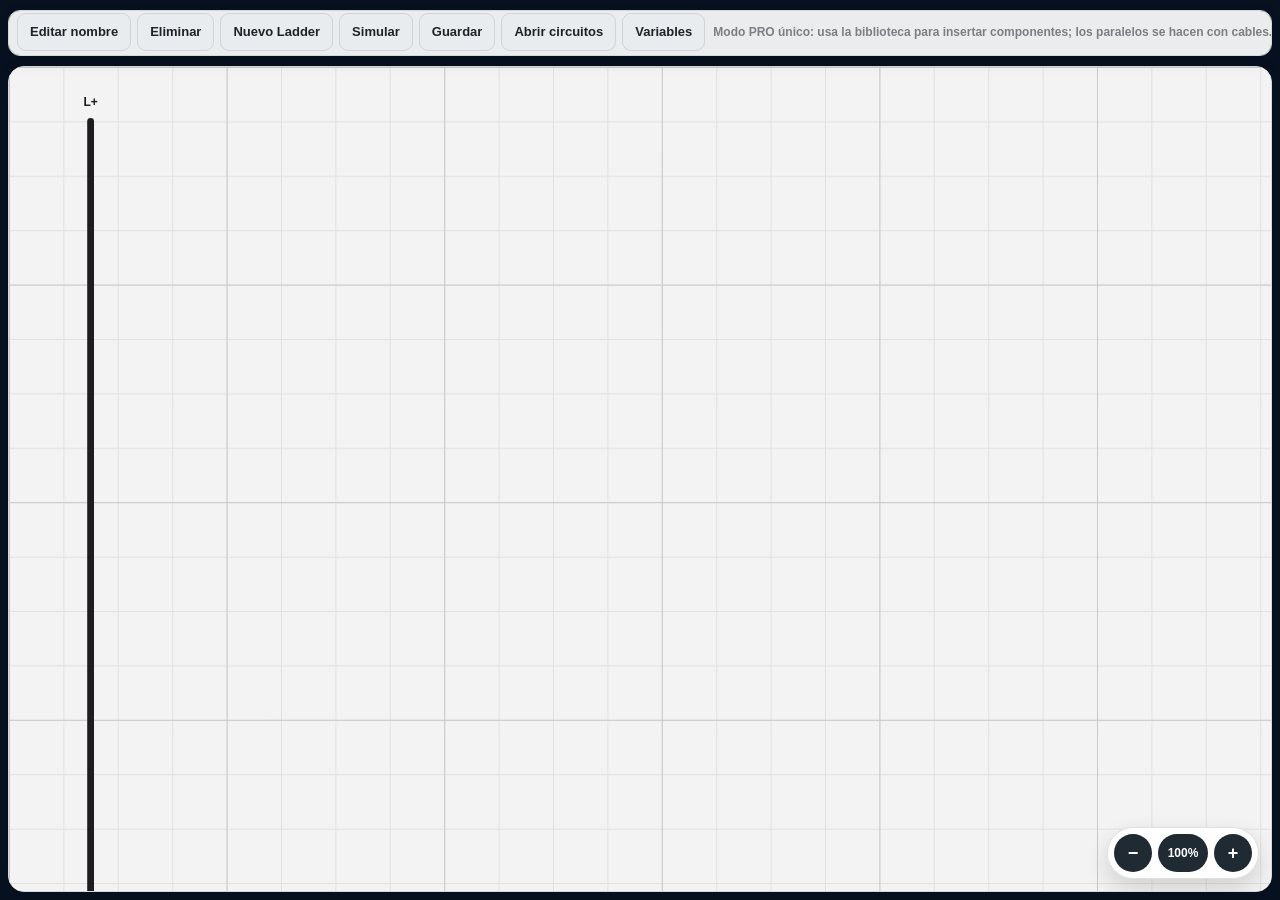
<file: ladder_mobile_compact.html>
<!DOCTYPE html>
<html lang="es">
<head>
  <meta charset="UTF-8" />
  <meta name="viewport" content="width=device-width, initial-scale=1, maximum-scale=1, user-scalable=no, viewport-fit=cover" />
  <title>Ladder Test - Fase 9 Simulación Visual</title>
  <style>
    :root {
      --bg: #f3f3f3;
      --panel: #ffffff;
      --grid: #d7d7d7;
      --line: #1f1c20;
      --text: #201c20;
      --accent: #b10000;
      --btn: #2b2f36;
      --btn-hover: #1f2329;
      --btn-sec: #e9ecef;
      --btn-sec-hover: #dde2e6;
      --shadow: 0 10px 30px rgba(0,0,0,.08);
      --warn: #7a4b00;
      --ok: #0f5132;
      --power: #d10000;
      --power-soft: rgba(209,0,0,.18);
      --active-blue: #0066ff;
      --active-blue-soft: rgba(0,102,255,.18);
    }
    * { box-sizing: border-box; }
    body {
      margin: 0;
      font-family: Arial, Helvetica, sans-serif;
      background: linear-gradient(180deg, #efefef 0%, #e8e8e8 100%);
      color: var(--text);
    }
    .app {
      min-height: 100vh;
      display: flex;
      flex-direction: column;
      gap: 10px;
      padding: 10px;
    }
    .toolbar {
      display: flex;
      flex-wrap: wrap;
      gap: 6px;
      align-items: center;
      background: rgba(255,255,255,.92);
      border: 1px solid #d7d7d7;
      border-radius: 12px;
      padding: 10px;
      box-shadow: 0 6px 18px rgba(0,0,0,.07);
      position: sticky;
      top: 0;
      z-index: 15;
      backdrop-filter: blur(8px);
    }
    .toolbar-group {
      display: flex;
      flex-wrap: wrap;
      gap: 6px;
      align-items: center;
    }
    .btn {
      border: 0;
      border-radius: 9px;
      padding: 9px 12px;
      font-size: 13px;
      font-weight: 700;
      cursor: pointer;
      transition: .15s ease;
      min-height: 38px;
      line-height: 1.15;
    }
    .btn.primary { background: var(--btn); color: #fff; }
    .btn.primary:hover { background: var(--btn-hover); }
    .btn.secondary {
      background: var(--btn-sec);
      color: #1e2328;
      border: 1px solid #ced4da;
    }
    .btn.secondary:hover { background: var(--btn-sec-hover); }
    .btn.active {
      outline: 3px solid rgba(0, 102, 255, 0.18);
      transform: translateY(-1px);
    }
    .btn.sim-on {
      background: var(--power);
      color: #fff;
    }
    .hint {
      margin-left: auto;
      font-size: 12px;
      color: #50565d;
      font-weight: 600;
      opacity: .88;
    }
    .workspace {
      position: relative;
      flex: 1;
      min-height: calc(100vh - 96px);
      border-radius: 16px;
      overflow: auto;
      background: var(--panel);
      border: 1px solid #d7d7d7;
      box-shadow: 0 8px 24px rgba(0,0,0,.08);
    }
    canvas {
      width: 100%;
      min-width: 100%;
      height: 100%;
      display: block;
      background: var(--bg);
      cursor: default;
      touch-action: none;
    }
    .status, .branch-panel, .storage-panel, .sim-panel {
      position: absolute;
      background: rgba(255,255,255,.94);
      border: 1px solid #d7d7d7;
      border-radius: 12px;
      box-shadow: var(--shadow);
      z-index: 3;
    }
    .status {
      left: 12px;
      bottom: 12px;
      padding: 7px 10px;
      font-size: 12px;
      font-weight: 700;
      color: #3a4148;
      max-width: min(760px, calc(100% - 24px));
      backdrop-filter: blur(6px);
    }
    .branch-panel {
      left: 12px;
      top: 12px;
      width: min(360px, calc(100% - 24px));
      padding: 10px;
      display: none;
      max-height: calc(100% - 24px);
      overflow: auto;
    }
    .storage-panel {
      right: 12px;
      top: 12px;
      width: min(380px, calc(100% - 24px));
      padding: 10px;
      max-height: calc(100% - 24px);
      overflow: auto;
    }
    .sim-panel {
      right: 12px;
      bottom: 56px;
      width: min(380px, calc(100% - 24px));
      padding: 10px;
      max-height: calc(100% - 68px);
      overflow: auto;
    }
    .panel-title { margin: 0 0 8px; font-size: 16px; }
    .panel-text { margin: 6px 0; font-size: 13px; line-height: 1.35; }
    .branch-actions, .storage-actions, .sim-actions {
      display: flex;
      flex-wrap: wrap;
      gap: 8px;
      margin-top: 8px;
    }
    .branch-meta, .storage-meta, .sim-meta {
      margin-top: 8px;
      padding: 8px 10px;
      border-radius: 10px;
      background: #f6f7f8;
      font-size: 12px;
      color: #47515b;
    }
    .tag {
      display: inline-block;
      padding: 4px 8px;
      border-radius: 999px;
      background: #eef2f6;
      font-size: 12px;
      font-weight: 700;
      margin: 2px 4px 2px 0;
    }
    .tag.ok { background: #e7f5ee; color: var(--ok); }
    .tag.warn { background: #fff3cd; color: var(--warn); }
    .tag.on { background: #e6f7ea; color: var(--power); }
    .insert-note {
      margin-top: 8px;
      padding: 8px 10px;
      border-radius: 10px;
      background: #eef4ff;
      font-size: 12px;
      color: #365181;
      line-height: 1.35;
    }
    .storage-name {
      width: 100%;
      padding: 10px 12px;
      border-radius: 10px;
      border: 1px solid #ced4da;
      font-size: 14px;
      margin-top: 8px;
    }
    .slots, .vars {
      display: grid;
      grid-template-columns: repeat(auto-fit, minmax(230px, 1fr));
      gap: 10px;
      margin-top: 10px;
      max-height: min(56vh, 460px);
      overflow: auto;
      padding-right: 4px;
      align-content: start;
    }
    .slot, .var-row {
      border: 1px solid #d7d7d7;
      border-radius: 10px;
      padding: 10px;
      background: #fff;
      min-width: 0;
    }
    .slot-head, .var-head {
      display: flex;
      justify-content: space-between;
      gap: 8px;
      align-items: flex-start;
      margin-bottom: 8px;
    }
    .slot-name, .var-name {
      font-size: 13px;
      font-weight: 700;
      color: #1f2a33;
    }
    .slot-date, .var-type {
      font-size: 11px;
      color: #6a7480;
    }
    .slot-actions {
      display: flex;
      flex-wrap: wrap;
      gap: 6px;
      margin-top: 6px;
    }
    .code-box {
      margin-top: 10px;
      width: 100%;
      min-height: 140px;
      resize: vertical;
      border: 1px solid #ced4da;
      border-radius: 10px;
      padding: 10px;
      font-family: Consolas, monospace;
      font-size: 12px;
      line-height: 1.35;
    }
    .toggle {
      appearance: none;
      width: 52px;
      height: 30px;
      border-radius: 999px;
      background: #cfd4d9;
      position: relative;
      cursor: pointer;
      transition: .2s ease;
      border: 0;
    }
    .toggle::after {
      content: "";
      width: 24px;
      height: 24px;
      border-radius: 50%;
      background: #fff;
      position: absolute;
      top: 3px;
      left: 3px;
      transition: .2s ease;
      box-shadow: 0 2px 6px rgba(0,0,0,.18);
    }
    .toggle:checked {
      background: var(--power);
    }
    .toggle:checked::after {
      left: 25px;
    }
    
    .overlay {
      position: fixed;
      inset: 0;
      background: rgba(0,0,0,.38);
      display: none;
      align-items: center;
      justify-content: center;
      z-index: 9999;
      padding: 18px;
    }
    .overlay.show { display: flex; }
    .modal-card {
      background: rgba(255,255,255,.98);
      border: 1px solid #d7d7d7;
      border-radius: 16px;
      box-shadow: var(--shadow);
      width: min(760px, 96vw);
      max-height: 88vh;
      overflow: auto;
      padding: 14px;
    }
    .modal-head {
      display: flex;
      align-items: center;
      justify-content: space-between;
      gap: 10px;
      margin-bottom: 10px;
    }
    .modal-body {
      display: grid;
      gap: 10px;
      min-width: 0;
    }

    .var-row-controls {
      display: flex;
      align-items: center;
      justify-content: space-between;
      gap: 10px;
      flex-wrap: wrap;
    }

    .var-row-controls .tag {
      flex: 0 0 auto;
    }

    @media (max-width: 640px) {
      .slots, .vars {
        grid-template-columns: 1fr;
        max-height: min(58vh, 420px);
      }

      .var-row-controls {
        align-items: stretch;
      }

      .var-row-controls .toggle {
        margin-left: auto;
      }
    }

    
    .edit-overlay {
      position: fixed;
      inset: 0;
      background: rgba(0,0,0,.38);
      display: none;
      align-items: center;
      justify-content: center;
      z-index: 10000;
      padding: 18px;
    }
    .edit-overlay.show { display: flex; }
    .edit-card {
      background: rgba(255,255,255,.99);
      border: 1px solid #d7d7d7;
      border-radius: 16px;
      box-shadow: var(--shadow);
      width: min(460px, 96vw);
      padding: 16px;
    }
    .edit-grid {
      display: grid;
      gap: 10px;
      margin-top: 10px;
    }
    .edit-label {
      font-size: 13px;
      font-weight: 700;
      color: #39414a;
    }
    .edit-input, .edit-select {
      width: 100%;
      padding: 10px 12px;
      border-radius: 10px;
      border: 1px solid #ced4da;
      font-size: 14px;
      background: #fff;
    }

    @media (max-width: 1180px) {
      .hint {
        width: 100%;
        margin-left: 0;
        order: 10;
      }
      .workspace {
        min-height: calc(100vh - 116px);
      }
      .storage-panel, .branch-panel, .sim-panel {
        width: min(340px, calc(100% - 20px));
      }
    }

    @media (max-width: 768px) {
      .app {
        gap: 8px;
        padding: 8px;
      }
      .toolbar {
        gap: 6px;
        padding: 8px;
        border-radius: 10px;
      }
      .toolbar-group {
        gap: 5px;
        width: 100%;
      }
      .btn {
        padding: 8px 10px;
        font-size: 12px;
        border-radius: 8px;
        min-height: 36px;
      }
      .hint {
        display: none;
      }
      .workspace {
        min-height: calc(100vh - 88px);
        border-radius: 12px;
      }
      .branch-panel {
        left: 8px;
        right: 8px;
        top: auto;
        bottom: 8px;
        width: auto;
        max-height: 44vh;
        border-radius: 14px;
      }
      .storage-panel {
        left: 8px;
        right: 8px;
        top: 8px;
        width: auto;
        max-height: 42vh;
        border-radius: 14px;
      }
      .sim-panel {
        left: 8px;
        right: 8px;
        width: auto;
        bottom: 52px;
        max-height: 38vh;
        border-radius: 14px;
      }
      .status {
        left: 8px;
        right: 8px;
        bottom: 8px;
        max-width: none;
        padding: 7px 9px;
        font-size: 11px;
      }
    }
  
    /* === Fase 4.2.1: Ladder PRO cableado inicial === */
    .pro-badge{position:absolute;left:12px;top:12px;z-index:4;display:none;padding:7px 10px;border-radius:999px;background:rgba(0,102,255,.92);color:#fff;font-size:12px;font-weight:800;box-shadow:var(--shadow);pointer-events:none}
    .workspace.pro-mode .pro-badge{display:inline-flex}


/* ===== CHATGPT PATCH: Biblioteca Ladder PRO unica ===== */
body.ladder-pro-only .toolbar .legacy-component-btn,
body.ladder-pro-only #addNO,
body.ladder-pro-only #addNC,
body.ladder-pro-only #addCoil,
body.ladder-pro-only #addBranch,
body.ladder-pro-only #addRung,
body.ladder-pro-only #addSET,
body.ladder-pro-only #addRESET,
body.ladder-pro-only #addTON,
body.ladder-pro-only #addTOFF,
body.ladder-pro-only #addCTU,
body.ladder-pro-only #toggleLadderPro {
  display: none !important;
}
body.ladder-pro-only .workspace {
  display: grid;
  grid-template-columns: 260px minmax(0, 1fr);
  gap: 0;
  overflow: hidden;
}
body.ladder-pro-only .ladder-library {
  position: relative;
  z-index: 8;
  width: 260px;
  max-height: 100%;
  overflow: auto;
  background: linear-gradient(180deg, rgba(255,255,255,.98), rgba(246,248,251,.98));
  border-right: 1px solid #d7d7d7;
  padding: 12px;
  box-shadow: 8px 0 20px rgba(0,0,0,.05);
}
body.ladder-pro-only .ladder-canvas-wrap {
  position: relative;
  min-width: 0;
  overflow: auto;
  background: var(--panel);
}
body.ladder-pro-only .ladder-canvas-wrap > canvas {
  display: block;
}
.ladder-library-head {
  display: flex;
  align-items: center;
  justify-content: space-between;
  gap: 8px;
  margin-bottom: 10px;
}
.ladder-library-title {
  margin: 0;
  font-size: 15px;
  font-weight: 900;
  letter-spacing: .02em;
  color: #1f2a33;
}
.ladder-library-badge {
  padding: 4px 7px;
  border-radius: 999px;
  background: #e8f1ff;
  color: #0052cc;
  font-size: 10px;
  font-weight: 900;
}
.ladder-lib-section {
  margin: 10px 0 12px;
}
.ladder-lib-section-title {
  font-size: 11px;
  font-weight: 900;
  color: #66717d;
  margin: 0 0 6px;
  text-transform: uppercase;
  letter-spacing: .08em;
}
.ladder-lib-grid {
  display: grid;
  gap: 7px;
}
.ladder-lib-item {
  display: grid;
  grid-template-columns: 44px minmax(0, 1fr);
  gap: 9px;
  align-items: center;
  width: 100%;
  border: 1px solid #d8dde5;
  background: #fff;
  color: #1e2328;
  border-radius: 12px;
  padding: 8px;
  cursor: pointer;
  text-align: left;
  min-height: 54px;
  transition: .14s ease;
  box-shadow: 0 4px 12px rgba(0,0,0,.035);
}
.ladder-lib-item:hover {
  border-color: #0066ff;
  box-shadow: 0 8px 20px rgba(0,102,255,.10);
  transform: translateY(-1px);
}
.ladder-lib-item.active {
  border-color: #0066ff;
  background: #eef5ff;
  outline: 3px solid rgba(0,102,255,.15);
}
.ladder-lib-symbol {
  display: flex;
  align-items: center;
  justify-content: center;
  min-width: 44px;
  height: 36px;
  border-radius: 9px;
  background: #f2f5f8;
  font-family: Consolas, monospace;
  font-size: 13px;
  font-weight: 900;
  color: #0f1720;
  border: 1px solid #e0e5ec;
}
.ladder-lib-text strong {
  display: block;
  font-size: 12px;
  line-height: 1.15;
  color: #1f2a33;
}
.ladder-lib-text span {
  display: block;
  margin-top: 3px;
  font-size: 10.5px;
  line-height: 1.2;
  color: #67727e;
}
.ladder-lib-note {
  margin-top: 12px;
  padding: 9px;
  border-radius: 11px;
  background: #fff7e6;
  color: #6b4a00;
  font-size: 11px;
  line-height: 1.35;
  border: 1px solid #ffe2a8;
}
body.ladder-pro-only .pro-badge {
  left: 276px;
}
@media (max-width: 860px) {
  body.ladder-pro-only .workspace {
    grid-template-columns: 1fr;
    grid-template-rows: auto minmax(0, 1fr);
  }
  body.ladder-pro-only .ladder-library {
    width: 100%;
    max-height: 230px;
    border-right: 0;
    border-bottom: 1px solid #d7d7d7;
  }
  .ladder-lib-grid {
    grid-template-columns: repeat(2, minmax(0, 1fr));
  }
  body.ladder-pro-only .pro-badge {
    left: 12px;
    top: 242px;
  }
}


/* ===== CHATGPT PATCH: Area PRO controlada, sin auto-crecimiento por componentes ===== */
body.ladder-pro-only .workspace {
  height: calc(100vh - 96px);
  min-height: 520px;
  max-height: calc(100vh - 96px);
  overflow: hidden !important;
}
body.ladder-pro-only .ladder-canvas-wrap {
  height: 100%;
  min-height: 0;
  max-height: 100%;
  overflow: auto !important;
  contain: layout paint size;
}
body.ladder-pro-only .ladder-canvas-wrap > canvas {
  flex: 0 0 auto;
}
@media (max-width: 860px) {
  body.ladder-pro-only .workspace {
    height: calc(100vh - 88px);
    min-height: 520px;
    max-height: calc(100vh - 88px);
  }
  body.ladder-pro-only .ladder-canvas-wrap {
    min-height: 0;
    max-height: none;
  }
}


/* ===== CHATGPT PATCH: Biblioteca plegable PRO ===== */
body.ladder-pro-only .workspace {
  transition: grid-template-columns .22s ease;
}
body.ladder-pro-only .ladder-library {
  transition: width .22s ease, padding .22s ease, opacity .18s ease, border-color .18s ease;
}
.ladder-library-toggle {
  border: 1px solid #cfd8e3;
  background: #fff;
  color: #1f2a33;
  border-radius: 9px;
  padding: 6px 8px;
  min-height: 30px;
  font-size: 12px;
  font-weight: 900;
  cursor: pointer;
  box-shadow: 0 3px 10px rgba(0,0,0,.05);
}
.ladder-library-toggle:hover {
  border-color: #0066ff;
  color: #0052cc;
}
.ladder-library-open-floating {
  position: absolute;
  left: 12px;
  top: 12px;
  z-index: 20;
  display: none;
  border: 0;
  border-radius: 999px;
  padding: 9px 12px;
  background: #0066ff;
  color: #fff;
  font-size: 12px;
  font-weight: 900;
  cursor: pointer;
  box-shadow: 0 10px 24px rgba(0,102,255,.24);
}
.ladder-library-open-floating:hover {
  background: #0052cc;
}
body.library-collapsed .workspace {
  grid-template-columns: 0 minmax(0, 1fr) !important;
}
body.library-collapsed .ladder-library {
  width: 0 !important;
  min-width: 0 !important;
  padding: 0 !important;
  opacity: 0;
  border-right: 0 !important;
  overflow: hidden !important;
  pointer-events: none;
}
body.library-collapsed .ladder-library > * {
  visibility: hidden;
}
body.library-collapsed .ladder-library-open-floating {
  display: inline-flex;
  align-items: center;
  gap: 6px;
}
body.library-collapsed.ladder-pro-only .pro-badge {
  left: 12px;
  top: 58px;
}
@media (max-width: 860px) {
  body.library-collapsed .workspace {
    grid-template-rows: 0 minmax(0, 1fr) !important;
  }
  body.library-collapsed .ladder-library {
    width: 100% !important;
    max-height: 0 !important;
    border-bottom: 0 !important;
  }
  body.library-collapsed.ladder-pro-only .pro-badge {
    top: 58px;
  }
}



/* ===== CHATGPT PATCH: Premium compartido FBD -> Ladder ===== */
body:not(.full-mode) .ladder-lib-item[data-premium="1"] {
  opacity: .45;
  border-style: dashed;
  cursor: not-allowed;
  position: relative;
}
body:not(.full-mode) .ladder-lib-item[data-premium="1"]::after {
  content: "🔒";
  position: absolute;
  right: 10px;
  top: 8px;
  font-size: 15px;
}
body.full-mode .ladder-lib-item[data-premium="1"] {
  opacity: 1;
  border-style: solid;
  cursor: pointer;
}

  </style>

<style id="patch-clean-ladder-no-negative-labels">
/* Limpieza visual Ladder PLC: sin etiquetas flotantes que tapan el lienzo */
#proBadge,
.pro-badge,
#statusText,
.status,
.ladder-library-badge,
.ladder-lib-note {
  display: none !important;
  visibility: hidden !important;
  pointer-events: none !important;
}

/* En PRO ocultamos paneles flotantes heredados para que no tapen el canvas */
body.ladder-pro-only #branchPanel,
body.ladder-pro-only .branch-panel {
  display: none !important;
}
</style>

<style id="patch-two-tap-wire-css">
  canvas.waiting-wire { cursor: crosshair; }
</style>


<!-- ===== PATCH FINAL: Toolbar Ladder deslizable horizontal en vertical y horizontal ===== -->
<style id="patch-final-ladder-horizontal-toolbar">
  .toolbar{
    display: flex !important;
    align-items: center !important;
    flex-wrap: nowrap !important;
    overflow-x: auto !important;
    overflow-y: hidden !important;
    max-width: 100% !important;
    min-width: 0 !important;
    white-space: nowrap !important;
    -webkit-overflow-scrolling: touch !important;
    overscroll-behavior-x: contain !important;
    overscroll-behavior-y: none !important;
    touch-action: pan-x !important;
    scrollbar-width: thin !important;
    scroll-behavior: smooth;
  }

  .toolbar::-webkit-scrollbar{
    height: 5px;
  }
  .toolbar::-webkit-scrollbar-track{
    background: transparent;
  }
  .toolbar::-webkit-scrollbar-thumb{
    background: rgba(32,28,32,.28);
    border-radius: 999px;
  }

  .toolbar-group{
    display: flex !important;
    align-items: center !important;
    flex-wrap: nowrap !important;
    flex: 0 0 auto !important;
    width: auto !important;
    min-width: max-content !important;
    white-space: nowrap !important;
  }

  .toolbar .btn,
  .toolbar button,
  .toolbar .hint{
    flex: 0 0 auto !important;
    white-space: nowrap !important;
  }

  .toolbar .btn,
  .toolbar button{
    min-width: max-content !important;
    max-width: none !important;
    touch-action: manipulation !important;
  }

  .toolbar .hint{
    margin-left: 0 !important;
    width: auto !important;
    min-width: max-content !important;
    opacity: .72;
  }

  .toolbar::after{
    content: "";
    flex: 0 0 12px;
  }

  @media (max-width: 1180px){
    .toolbar .hint{
      order: initial !important;
      width: auto !important;
    }
  }

  @media (max-width: 768px){
    .toolbar{
      flex-wrap: nowrap !important;
      overflow-x: auto !important;
      overflow-y: hidden !important;
      justify-content: flex-start !important;
      padding-left: max(8px, env(safe-area-inset-left)) !important;
      padding-right: max(8px, env(safe-area-inset-right)) !important;
    }

    .toolbar-group{
      flex-wrap: nowrap !important;
      width: auto !important;
      min-width: max-content !important;
    }

    .toolbar .hint{
      display: inline-block !important;
      font-size: 11px !important;
    }
  }

  @media (orientation: landscape){
    .toolbar{
      flex-wrap: nowrap !important;
      overflow-x: auto !important;
      overflow-y: hidden !important;
    }
  }
</style>
<script id="patch-final-ladder-horizontal-toolbar-js">
(function(){
  function enhanceHorizontalBar(bar){
    if(!bar || bar.__horizontalToolbarReady) return;
    bar.__horizontalToolbarReady = true;

    // Rueda/trackpad desplaza lateralmente solo la barra superior.
    // No toca pan, zoom ni scroll del canvas Ladder.
    bar.addEventListener('wheel', function(ev){
      if(!bar || bar.scrollWidth <= bar.clientWidth) return;
      var delta = Math.abs(ev.deltaX) > Math.abs(ev.deltaY) ? ev.deltaX : ev.deltaY;
      if(!delta) return;
      bar.scrollLeft += delta;
      ev.preventDefault();
    }, {passive:false});
  }

  function init(){
    enhanceHorizontalBar(document.querySelector('.toolbar'));
  }

  if(document.readyState === 'loading') document.addEventListener('DOMContentLoaded', init, {once:true});
  else init();
})();
</script>

<link rel="manifest" href="./manifest.json">
<meta name="theme-color" content="#003366">
<meta name="mobile-web-app-capable" content="yes">
<meta name="apple-mobile-web-app-capable" content="yes">
<link rel="apple-touch-icon" href="./icons/icon-192.png">
<meta name="apple-mobile-web-app-status-bar-style" content="black-translucent">
</head>
<body>
  <div class="app">
    <div class="toolbar">
      <div class="toolbar-group">
        <button class="btn primary" id="addNO">Contacto NO</button>
        <button class="btn primary" id="addNC">Contacto NC</button>
        <button class="btn primary" id="addCoil">Bobina</button>
        <button class="btn primary" id="addBranch">Rama paralela</button>
        <button class="btn secondary" id="addRung">+ Rung</button>
      </div>

      <div class="toolbar-group">
        <button class="btn secondary" id="editLabel">Editar nombre</button>
        <button class="btn secondary" id="deleteElement">Eliminar</button>
        <button class="btn secondary" id="resetDemo">Nuevo Ladder</button>
        <button class="btn secondary" id="toggleSim">Simular</button>
        <button class="btn secondary" id="quickSaveBtn">Guardar</button>
        <button class="btn secondary" id="openCircuitsBtn">Abrir circuitos</button>
        <button class="btn secondary" id="openSimPanelBtn">Variables</button>
        <button class="btn secondary" id="toggleLadderPro">Modo PRO</button>
      </div>

      <div class="hint">Fase 9: simulación Ladder visual con líneas energizadas y variables reales</div>
    </div>

    <div class="workspace">
      <canvas id="ladderCanvas"></canvas>
      <div class="pro-badge" id="proBadge">MODO PRO: toca un pin azul y suelta en un pin blanco</div>

      <div class="branch-panel" id="branchPanel">
        <h3 class="panel-title">Editor de ramas</h3>
        <p class="panel-text">Puedes editar el ramal y arrastrar elementos en línea principal o dentro del ramal.</p>
        <div class="branch-actions">
          <button class="btn secondary" id="branchTopNO">+ NO arriba</button>
          <button class="btn secondary" id="branchTopNC">+ NC arriba</button>
          <button class="btn secondary" id="branchTopCoil">+ Bobina arriba</button>
          <button class="btn secondary" id="branchBottomNO">+ NO abajo</button>
          <button class="btn secondary" id="branchBottomNC">+ NC abajo</button>
          <button class="btn secondary" id="branchBottomCoil">+ Bobina abajo</button>
          <button class="btn secondary" id="removeTopItem">Quitar último arriba</button>
          <button class="btn secondary" id="removeBottomItem">Quitar último abajo</button>
        </div>
        <div class="branch-meta" id="branchMeta">
          <span class="tag warn">Sin rama seleccionada</span>
        </div>
        <div class="insert-note">
          Tip: arrastra elementos dentro del ramal o en la línea principal. Para insertar elementos nuevos, usa NO, NC o Bobina y luego haz clic donde quieras.
        </div>
      </div>

      <div class="status" id="statusText">Selecciona un elemento o agrega contactos, bobinas y ramas paralelas.</div>
    </div>
  </div>

  <div class="overlay" id="storageOverlay">
    <div class="modal-card">
      <div class="modal-head">
        <h3 class="panel-title" style="margin:0">Mis circuitos</h3>
        <button class="btn secondary" id="closeStorageOverlay">Cerrar</button>
      </div>
      <div class="modal-body">
        <p class="panel-text">Guarda y abre tus proyectos Ladder sin cubrir el área de trabajo.</p>
        <input type="text" id="saveName" class="storage-name" placeholder="Nombre del proyecto, por ejemplo: Arranque motor 1" />
        <div class="storage-actions">
          <button class="btn primary" id="saveProject">Guardar en memoria local</button>
          <button class="btn secondary" id="downloadProject">Descargar JSON</button>
          <button class="btn secondary" id="copyJson">Copiar JSON</button>
          <button class="btn secondary" id="loadJsonText">Cargar desde JSON</button>
          <button class="btn secondary" id="loadJsonFileBtn">Cargar archivo JSON</button>
        </div>
        <input type="file" id="loadJsonFile" accept=".json,application/json" style="display:none" />
        <div class="storage-meta" id="storageMeta"></div>
        <div class="slots" id="savedSlots"></div>
        <textarea id="jsonBox" class="code-box" placeholder="Aquí aparecerá el JSON exportado del Ladder completo..."></textarea>
      </div>
    </div>
  </div>

  <div class="overlay" id="simOverlay">
    <div class="modal-card" style="width:min(920px,96vw)">
      <div class="modal-head">
        <h3 class="panel-title" style="margin:0">Variables de simulación</h3>
        <button class="btn secondary" id="closeSimOverlay">Cerrar</button>
      </div>
      <div class="modal-body">
        <p class="panel-text">Activa entradas y marcas. Puedes pulsar directamente las entradas I y marcas M sobre el diagrama. Su comportamiento puede ser selector o pulsador.</p>
        <div class="sim-actions">
          <button class="btn secondary" id="refreshVars">Actualizar variables</button>
          <button class="btn secondary" id="allOff">Apagar todo</button>
        </div>
        <div class="sim-meta" id="simMeta"></div>
        <div class="vars" id="varsBox"></div>
      </div>
    </div>
  </div>


  <div class="edit-overlay" id="editOverlay">
    <div class="edit-card">
      <div class="modal-head">
        <h3 class="panel-title" style="margin:0">Editar elemento</h3>
        <button class="btn secondary" id="closeEditOverlay">Cerrar</button>
      </div>
      <div class="edit-grid">
        <label>
          <div class="edit-label">Nombre</div>
          <input class="edit-input" id="editNameInput" type="text" placeholder="Ejemplo: I1, Q1, M1">
        </label>
        <label>
          <div class="edit-label">Comportamiento en simulación</div>
          <select class="edit-select" id="editBehaviorSelect">
            <option value="selector">Selector</option>
            <option value="pulsador">Pulsador</option>
          </select>
        </label>
        <label>
          <div class="edit-label">Tipo físico de entrada</div>
          <select class="edit-select" id="editPhysicalTypeSelect">
            <option value="NO">NO - Normalmente abierto</option>
            <option value="NC">NC - Normalmente cerrado</option>
          </select>
        </label>
        <div class="insert-note">
          Combina el símbolo Ladder NO/NC con el comportamiento <strong>pulsador/selector</strong> y el tipo físico <strong>NO/NC</strong>.
        </div>
        <div class="storage-actions">
          <button class="btn primary" id="saveEditModal">Guardar cambios</button>
        </div>
      </div>
    </div>
  </div>

  <script>
    const STORAGE_KEY = 'ladder_test_phase9_projects_v1';

    const canvas = document.getElementById('ladderCanvas');
    const ctx = canvas.getContext('2d');
    const statusText = document.getElementById('statusText');
    const branchMeta = document.getElementById('branchMeta');
    const branchPanel = document.getElementById('branchPanel');
    const savedSlots = document.getElementById('savedSlots');
    const saveNameInput = document.getElementById('saveName');
    const jsonBox = document.getElementById('jsonBox');
    const storageMeta = document.getElementById('storageMeta');
    const loadJsonFile = document.getElementById('loadJsonFile');
    const varsBox = document.getElementById('varsBox');
    const simMeta = document.getElementById('simMeta');
    const toggleSimBtn = document.getElementById('toggleSim');
    const editOverlay = document.getElementById('editOverlay');
    const editNameInput = document.getElementById('editNameInput');
    const editBehaviorSelect = document.getElementById('editBehaviorSelect');
    const editPhysicalTypeSelect = document.getElementById('editPhysicalTypeSelect');
    const storageOverlay = document.getElementById('storageOverlay');
    const simOverlay = document.getElementById('simOverlay');

    const state = {
      ladderMode: 'classic',
      proPins: [],
      proWires: [],
      proWireStart: null,
      proWirePreview: null,
      proHoveredPinId: null,
      selectedWireId: null,
      lineColor: '#1f1c20',
      textColor: '#201c20',
      accentColor: '#b10000',
      gridColor: '#d7d7d7',
      selectedId: null,
      pendingType: null,
      hitMap: [],
      insertMap: [],
      mainInsertMap: [],
      dragInfo: null,
      dragPreviewGuide: null,
      dragPreviewMainGuide: null,
      simulationOn: false,
      simValues: {},
      coilStates: {},
      latchedStates: {},
      timerStates: {},
      counterStates: {},
      simDiagnostics: { passes: 0, coilCount: 0, stable: true },
      editTargetId: null,
      suppressNextClick: false,
      energyFlowOffset: 0,
      energyPulsePhase: 0,
      animationFrameId: null,
      ladder: createEmptyLadder()
    };

    function createId() { return Math.random().toString(36).slice(2, 10); }
    function cloneDeep(obj) { return JSON.parse(JSON.stringify(obj)); }
    function makeElement(type, label) { return { id: createId(), type, label, simBehavior: 'selector', physicalInputType: 'NO' }; }
    function makeBranch(topElements, bottomElements) {
      return {
        id: createId(),
        type: 'BRANCH',
        branches: [
          topElements || [makeElement('NO', 'I3')],
          bottomElements || [makeElement('NO', 'Q1')]
        ]
      };
    }

    function createEmptyLadder() {
      return {
        version: 1,
        type: 'ladder-phase9',
        rungs: [
          {
            id: createId(),
            elements: []
          }
        ]
      };
    }

    function createDemoLadder() {
      return {
        version: 1,
        type: 'ladder-phase9',
        rungs: [
          {
            id: createId(),
            elements: [
              makeElement('NC', 'I1'),
              makeElement('NO', 'I2'),
              makeBranch(
                [makeElement('NO', 'I3'), makeElement('NC', 'I7')],
                [makeElement('NO', 'M1'), makeElement('NC', 'I6')]
              ),
              makeElement('COIL', 'Q1')
            ]
          },
          {
            id: createId(),
            elements: [
              makeElement('NO', 'Q1'),
              makeElement('NO', 'I4'),
              makeElement('COIL', 'Q3')
            ]
          },
          {
            id: createId(),
            elements: [
              makeElement('NO', 'I5'),
              makeElement('COIL', 'M1')
            ]
          }
        ]
      };
    }

    function ensureIdsOnElement(el) {
      if (!el.id) el.id = createId();
      if (!el.simBehavior) el.simBehavior = 'selector';
      if ((el.type === 'NO' || el.type === 'NC') && !el.physicalInputType) el.physicalInputType = 'NO';
      if (el.type === 'BRANCH') {
        if (!Array.isArray(el.branches)) el.branches = [[], []];
        el.branches = el.branches.map(lane => Array.isArray(lane) ? lane : []);
        while (el.branches.length < 2) el.branches.push([]);
        for (const lane of el.branches) {
          for (const child of lane) ensureIdsOnElement(child);
        }
      }
      return el;
    }

    function normalizeLadderModel(input) {
      const data = cloneDeep(input);
      if (!data || typeof data !== 'object') throw new Error('El JSON no es válido.');
      if (!Array.isArray(data.rungs)) throw new Error('El modelo Ladder necesita un arreglo rungs.');
      data.version = data.version || 1;
      data.type = data.type || 'ladder-phase9';
      data.rungs = data.rungs.map(rung => {
        if (!rung.id) rung.id = createId();
        if (!Array.isArray(rung.elements)) rung.elements = [];
        rung.elements = rung.elements.map(el => ensureIdsOnElement(el));
        return rung;
      });
      return data;
    }

    function getSerializableLadder() {
      const model = normalizeLadderModel(state.ladder);
      model.proWires = state.proWires || [];
      return model;
    }

    function displayScale() {
      return window.innerWidth <= 768 ? 0.58 : 0.68;
    }

    function S(value) {
      return value * displayScale();
    }

    function getBranchGeometry(branch) {
      const lanes = Array.isArray(branch?.branches) ? branch.branches : [[], []];
      const longestLane = Math.max(1, ...lanes.map(lane => Array.isArray(lane) ? lane.length : 0));
      const laneSpacing = S(window.innerWidth <= 768 ? 86 : 104);
      const innerPadding = S(35);
      const innerHalf = Math.max(S(86), ((longestLane - 1) * laneSpacing) / 2 + innerPadding);
      const outerHalf = innerHalf + S(34);
      return {
        longestLane,
        laneSpacing,
        innerHalf,
        outerHalf,
        boxW: outerHalf * 2 + S(36),
        boxH: S(176)
      };
    }

    function rungEquivalentCount(rung) {
      const elements = Array.isArray(rung?.elements) ? rung.elements : [];
      if (!elements.length) return 1;
      return elements.reduce((sum, el) => {
        if (el?.type === 'BRANCH') {
          const g = getBranchGeometry(el);
          return sum + Math.max(1.45, g.outerHalf / 92);
        }
        return sum + 1;
      }, 0);
    }

    function getRequiredCanvasWidth(viewportWidth) {
      const railLeftX = S(145);
      const railRightMargin = S(115);
      const baseStart = S(150);
      const baseEnd = S(150);
      const targetStep = S(window.innerWidth <= 768 ? 138 : 164);
      const widestEquivalent = Math.max(1, ...(state.ladder.rungs || []).map(rungEquivalentCount));
      const required = railLeftX + baseStart + baseEnd + ((widestEquivalent - 1) * targetStep) + railRightMargin;
      return Math.max(viewportWidth, Math.ceil(required));
    }

    function resizeCanvas() {
      const rect = canvas.parentElement.getBoundingClientRect();
      const ratio = Math.min(window.devicePixelRatio || 1, 1.5);
      const logicalWidth = getRequiredCanvasWidth(rect.width);
      canvas.style.width = logicalWidth + 'px';
      canvas.style.minWidth = logicalWidth + 'px';
      canvas.width = Math.round(logicalWidth * ratio);
      canvas.height = Math.round(rect.height * ratio);
      ctx.setTransform(ratio, 0, 0, ratio, 0, 0);
      draw();
    }
    window.addEventListener('resize', resizeCanvas);

    function ensureCanvasLogicalSize() {
      const parentRect = canvas.parentElement.getBoundingClientRect();
      const logicalWidth = getRequiredCanvasWidth(parentRect.width);
      if (Math.abs(canvas.clientWidth - logicalWidth) < 2) return;
      const ratio = Math.min(window.devicePixelRatio || 1, 1.5);
      canvas.style.width = logicalWidth + 'px';
      canvas.style.minWidth = logicalWidth + 'px';
      canvas.width = Math.round(logicalWidth * ratio);
      canvas.height = Math.round(parentRect.height * ratio);
      ctx.setTransform(ratio, 0, 0, ratio, 0, 0);
    }

    function getLayout() {
      const w = canvas.clientWidth;
      const railLeftX = S(145);
      const railRightX = Math.max(w - S(96), railLeftX + S(470));
      const rungStartY = S(140);
      const rungSpacing = S(190);
      return { w, railLeftX, railRightX, rungStartY, rungSpacing };
    }

    function drawGrid(layout) {
      const w = canvas.clientWidth;
      const h = canvas.clientHeight;
      const gx = S(120), gy = S(104);
      ctx.save();
      ctx.strokeStyle = state.gridColor;
      ctx.lineWidth = 1;
      for (let x = 0; x <= w; x += gx) {
        ctx.beginPath(); ctx.moveTo(x + 0.5, 0); ctx.lineTo(x + 0.5, h); ctx.stroke();
      }
      for (let y = 0; y <= h; y += gy) {
        ctx.beginPath(); ctx.moveTo(0, y + 0.5); ctx.lineTo(w, y + 0.5); ctx.stroke();
      }
      ctx.restore();
    }

    function drawRails(layout) {
      const { railLeftX, railRightX, rungStartY, rungSpacing } = layout;
      const top = rungStartY - S(85);
      const bottom = rungStartY + Math.max(state.ladder.rungs.length - 1, 0) * rungSpacing + S(70);
      ctx.save();
      ctx.strokeStyle = state.lineColor;
      ctx.lineWidth = S(10);
      ctx.lineCap = 'round';
      // Estilo PLC: se muestra solo la barra de alimentación izquierda.
      // La barra derecha/potencial negativo queda oculta visualmente para dar más apariencia de lógica PLC.
      ctx.beginPath(); ctx.moveTo(railLeftX, top); ctx.lineTo(railLeftX, bottom); ctx.stroke();
      ctx.restore();
    }

    function getRungY(index, layout) { return layout.rungStartY + index * layout.rungSpacing; }

    function getElementX(index, count, layout) {
      const usable = layout.railRightX - layout.railLeftX - S(300);
      if (count <= 1) return layout.railLeftX + usable / 2 + S(150);
      const startX = layout.railLeftX + S(150);
      const endX = layout.railRightX - S(150);
      const step = Math.max(usable / Math.max(count - 1, 1), S(window.innerWidth <= 768 ? 138 : 164));
      return Math.min(startX + step * index, endX);
    }

    function drawNode(x, y, red = false, radius = null) {
      ctx.save();
      ctx.fillStyle = red ? state.accentColor : state.lineColor;
      ctx.beginPath();
      ctx.arc(x, y, radius || (red ? 5.5 : 6.5), 0, Math.PI * 2);
      ctx.fill();
      ctx.restore();
    }

    function drawConnectorSquare(x, y, energized = false) {
      ctx.save();
      ctx.fillStyle = energized ? getComputedStyle(document.documentElement).getPropertyValue('--power') : state.lineColor;
      ctx.fillRect(x - S(7), y - S(7), S(14), S(14));
      ctx.restore();
    }

    function drawLabel(text, x, y, active = false) {
      ctx.save();
      ctx.fillStyle = active ? '#0066ff' : state.textColor;
      ctx.font = `700 ${Math.round(S(22))}px Arial`;
      ctx.textAlign = 'center';
      ctx.fillText(text, x, y);
      ctx.restore();
    }

    function setStroke(energized = false) {
      ctx.strokeStyle = energized ? '#ff0000' : state.lineColor;
      ctx.lineWidth = energized ? S(8.4) : S(8);
      ctx.lineCap = 'round';
      ctx.lineJoin = 'round';
      ctx.shadowColor = 'transparent';
      ctx.shadowBlur = 0;
    }

    function setSymbolStroke(active = false) {
      ctx.strokeStyle = active ? '#0066ff' : state.lineColor;
      ctx.lineWidth = S(8);
      ctx.lineCap = 'round';
      ctx.lineJoin = 'round';
      ctx.shadowColor = 'transparent';
      ctx.shadowBlur = 0;
    }

    // PATCH PLC: color visual independiente para contactos NO/NC.
    // Azul = entrada/variable accionada, aunque no tenga energia en el pin de entrada.
    // Rojo = contacto dejando pasar energia, solo cuando no esta accionado.
    // Negro = reposo sin accionamiento ni energia de salida.
    function setContactStroke(energized = false, actuated = false) {
      ctx.strokeStyle = actuated ? '#0066ff' : (energized ? '#ff0000' : state.lineColor);
      ctx.lineWidth = energized || actuated ? S(8.4) : S(8);
      ctx.lineCap = 'round';
      ctx.lineJoin = 'round';
      ctx.shadowColor = 'transparent';
      ctx.shadowBlur = 0;
    }

    function drawEnergyOverlay(x1, y1, x2, y2) {
      const dx = x2 - x1;
      const dy = y2 - y1;
      const len = Math.hypot(dx, dy);
      if (len < 1) return;
      ctx.save();
      ctx.strokeStyle = '#ff0000';
      ctx.lineWidth = S(3.2);
      ctx.lineCap = 'round';
      ctx.lineJoin = 'round';
      ctx.setLineDash([S(16), S(11)]);
      ctx.lineDashOffset = -state.energyFlowOffset;
      ctx.shadowColor = 'transparent';
      ctx.shadowBlur = 0;
      ctx.beginPath();
      ctx.moveTo(x1, y1);
      ctx.lineTo(x2, y2);
      ctx.stroke();
      ctx.restore();
    }

    function elementTerminalHalf(el) {
      if (!el) return S(26);
      if (el.type === 'COIL') return S(42);
      if (el.type === 'BRANCH') {
        const geom = getBranchGeometry(el);
        return geom.outerHalf + S(6);
      }
      // Contactos NO/NC: el punto electrico real queda en +/-58 px.
      // Se alarga solo el dibujo del terminal para que el simbolo llegue al nodo,
      // sin cambiar la logica de evaluacion ni los IDs de pines/cables.
      if (el.type === 'NO' || el.type === 'NC') return S(58);
      return S(28);
    }

    function drawNO(x, y, energized = false, active = false) {
      // PATCH PLC VISUAL REALISTA:
      // active = accionamiento real de la entrada/variable, no estado de paso logico.
      // NO desactivado = contacto abierto. NO activado = contacto cerrado visualmente.
      ctx.save();
      setContactStroke(energized, active);
      ctx.beginPath();
      // Pines laterales largos: conectan visualmente el contacto con su nodo electrico.
      ctx.moveTo(x - S(58), y); ctx.lineTo(x - S(18), y);
      ctx.moveTo(x + S(18), y); ctx.lineTo(x + S(58), y);
      ctx.moveTo(x - S(18), y - S(34)); ctx.lineTo(x - S(18), y + S(34));
      ctx.moveTo(x + S(18), y - S(34)); ctx.lineTo(x + S(18), y + S(34));

      if (active) {
        // Cierre visual del NO: usa la misma cuchilla inclinada del NC cuando esta cerrado.
        // Esto mantiene una apariencia mecanica realista: el contacto movil toca la placa derecha.
        ctx.moveTo(x - S(18), y + S(18));
        ctx.lineTo(x + S(18), y - S(18));
      }
      ctx.stroke();
      ctx.restore();
    }

    function drawNC(x, y, energized = false, active = false) {
      // PATCH PLC VISUAL REALISTA:
      // active = accionamiento real de la entrada/variable, no estado cerrado del NC.
      // NC desactivado = contacto cerrado visualmente. NC activado = contacto abierto visualmente.
      ctx.save();
      setContactStroke(energized, active);
      ctx.beginPath();
      // Pines laterales largos.
      ctx.moveTo(x - S(58), y); ctx.lineTo(x - S(18), y);
      ctx.moveTo(x + S(18), y); ctx.lineTo(x + S(58), y);
      ctx.moveTo(x - S(18), y - S(34)); ctx.lineTo(x - S(18), y + S(34));
      ctx.moveTo(x + S(18), y - S(34)); ctx.lineTo(x + S(18), y + S(34));

      if (active) {
        // Apertura visual del NC: la cuchilla se separa del contacto derecho.
        ctx.moveTo(x - S(18), y + S(18));
        ctx.lineTo(x + S(6), y - S(36));
      } else {
        // Reposo del NC: contacto cerrado visualmente.
        ctx.moveTo(x - S(18), y + S(18));
        ctx.lineTo(x + S(18), y - S(18));
      }
      ctx.stroke();
      ctx.restore();
    }

    function drawCoil(x, y, energized = false, active = false) {
      ctx.save();
      setSymbolStroke(active);

      ctx.beginPath();
      ctx.moveTo(x - S(42), y);
      ctx.lineTo(x - S(28), y);
      ctx.moveTo(x + S(28), y);
      ctx.lineTo(x + S(42), y);
      ctx.stroke();

      ctx.beginPath();
      ctx.moveTo(x - S(28), y - S(34));
      ctx.bezierCurveTo(x - S(52), y - S(24), x - S(52), y + S(24), x - S(28), y + S(34));
      ctx.stroke();

      ctx.beginPath();
      ctx.moveTo(x + S(28), y - S(34));
      ctx.bezierCurveTo(x + S(52), y - S(24), x + S(52), y + S(24), x + S(28), y + S(34));
      ctx.stroke();

      ctx.restore();
    }

    function drawSelectionRing(x, y, w = S(104), h = S(120)) {
      if (state.simulationOn) return;
      ctx.save();
      ctx.strokeStyle = 'rgba(0, 102, 255, 0.45)';
      ctx.lineWidth = S(3);
      ctx.setLineDash([S(8), S(6)]);
      ctx.strokeRect(x - w / 2, y - h / 2, w, h);
      ctx.restore();
    }

    function drawInsertGuide(x, y, active) {
      ctx.save();
      ctx.fillStyle = active ? 'rgba(0, 102, 255, 0.34)' : 'rgba(0, 102, 255, 0.14)';
      ctx.strokeStyle = 'rgba(0, 102, 255, 0.55)';
      ctx.lineWidth = 2;
      ctx.fillRect(x - S(12), y - S(22), S(24), S(44));
      ctx.strokeRect(x - S(12), y - S(22), S(24), S(44));
      ctx.restore();
    }

    function drawMainInsertGuide(x, y, active) {
      ctx.save();
      ctx.fillStyle = active ? 'rgba(0, 160, 120, 0.32)' : 'rgba(0, 160, 120, 0.14)';
      ctx.strokeStyle = 'rgba(0, 160, 120, 0.65)';
      ctx.lineWidth = 2;
      ctx.fillRect(x - S(14), y - S(26), S(28), S(52));
      ctx.strokeRect(x - S(14), y - S(26), S(28), S(52));
      ctx.restore();
    }

    function elementSignal(label, coilSnapshot = state.coilStates) {
      return !!state.simValues[label] || !!coilSnapshot[label];
    }

    function evaluateElement(el, coilSnapshot) {
      const signal = getPhysicalSignalForElement(el, coilSnapshot);
      if (el.type === 'NO') return signal;
      if (el.type === 'NC') return !signal;
      if (el.type === 'COIL') return true;
      return false;
    }

    function createEmptyScan() {
      return { elements: {}, branches: {}, coils: {} };
    }

    // PLC REAL: limpia toda la memoria interna al presionar STOP.
    function resetSimulationState() {
      state.simValues = {};
      state.coilStates = {};
      state.latchedStates = {};
      state.timerStates = {};
      state.counterStates = {};
      state.simDiagnostics = { passes: 0, coilCount: 0, stable: true };
      state._sim = createEmptyScan();
      state.freePinEnergy = {};
      state.freeElementEnergy = {};
      state.freeWireEnergy = {};
      state.energyFlowOffset = 0;
      state.energyPulsePhase = 0;

      function clearRuntime(elements) {
        for (const el of elements || []) {
          if (!el) continue;
          delete el._tonStart;
          delete el._toffStart;
          delete el._toffHadPower;
          delete el._toffHadInput;
          delete el._timerElapsed;
          delete el._timerQ;
          delete el._ctuCount;
          delete el._ctuPrev;
          delete el.cv;
          delete el.q;
          delete el.et;
          delete el.etMs;
          if (el.type === 'BRANCH') {
            for (const lane of el.branches || []) clearRuntime(lane);
          }
        }
      }
      try {
        for (const rung of state.ladder.rungs || []) clearRuntime(rung.elements || []);
      } catch(e) {}
    }
    window.resetSimulationState = resetSimulationState;

    function collectAllCoilLabels() {
      const labels = new Set();
      function walk(elements) {
        for (const el of elements || []) {
          if (el.type === 'COIL' && el.label) labels.add(el.label);
          if (el.type === 'BRANCH') {
            for (const lane of el.branches || []) walk(lane);
          }
        }
      }
      for (const rung of state.ladder.rungs) walk(rung.elements);
      return [...labels];
    }

    function evaluateLane(elements, coilSnapshot, scan) {
      let powered = true;
      const details = [];
      for (const el of elements || []) {
        if (el.type === 'BRANCH') {
          const branchInfo = evaluateBranch(el, coilSnapshot, scan);
          details.push({ id: el.id, active: branchInfo.active, energized: powered && branchInfo.active, inPower: powered });
          scan.branches[el.id] = branchInfo;
          scan.elements[el.id] = { active: branchInfo.active, energized: powered && branchInfo.active, inPower: powered };
          powered = powered && branchInfo.active;
          continue;
        }

        if (el.type === 'COIL') {
          const coilPowered = !!powered;
          if (el.label) scan.coils[el.label] = coilPowered;
          const info = { active: coilPowered, energized: coilPowered, inPower: powered };
          details.push({ id: el.id, ...info });
          scan.elements[el.id] = info;
          continue;
        }

        const pass = evaluateElement(el, coilSnapshot);
        const info = { active: pass, energized: powered && pass, inPower: powered };
        details.push({ id: el.id, ...info });
        scan.elements[el.id] = info;
        powered = powered && pass;
      }
      return { powerOut: powered, details };
    }

    function evaluateBranch(branch, coilSnapshot, scan) {
      const topEval = evaluateLane(branch.branches?.[0] || [], coilSnapshot, scan);
      const bottomEval = evaluateLane(branch.branches?.[1] || [], coilSnapshot, scan);
      return {
        topEval,
        bottomEval,
        active: topEval.powerOut || bottomEval.powerOut,
        energized: topEval.powerOut || bottomEval.powerOut
      };
    }

    function runSingleScan(coilSnapshot) {
      const scan = createEmptyScan();
      for (const rung of state.ladder.rungs) {
        evaluateLane(rung.elements || [], coilSnapshot, scan);
      }
      return scan;
    }

    function computeSimulation() {
      const result = createEmptyScan();
      if (!state.simulationOn) {
        resetSimulationState();
        return result;
      }

      const coilLabels = collectAllCoilLabels();
      let workingCoils = {};
      for (const label of coilLabels) workingCoils[label] = !!state.coilStates[label];

      let finalScan = result;
      let stable = false;
      let passes = 0;

      for (let i = 0; i < 12; i++) {
        passes = i + 1;
        finalScan = runSingleScan(workingCoils);

        let changed = false;
        const nextCoils = {};
        for (const label of coilLabels) {
          const nextValue = !!finalScan.coils[label];
          nextCoils[label] = nextValue;
          if (nextValue !== !!workingCoils[label]) changed = true;
        }

        workingCoils = nextCoils;
        if (!changed) {
          stable = true;
          break;
        }
      }

      for (const label of coilLabels) {
        if (!(label in finalScan.coils)) finalScan.coils[label] = !!workingCoils[label];
      }

      state.coilStates = { ...workingCoils };
      state.simDiagnostics = {
        passes,
        coilCount: coilLabels.length,
        stable
      };
      return finalScan;
    }

    function simulationElementInfo(id) {
      return state._sim?.elements?.[id] || { active: false, energized: false, inPower: false };
    }

    function drawBasicElement(el, x, y) {
      const info = simulationElementInfo(el.id);
      const contactActuated = (el.type === 'NO' || el.type === 'NC')
        ? getContactActuatedVisualState(el, state.coilStates)
        : !!info.active;
      if (el.type === 'NO') drawNO(x, y, info.energized, contactActuated);
      if (el.type === 'NC') drawNC(x, y, info.energized, contactActuated);
      if (el.type === 'COIL') drawCoil(x, y, info.energized, info.active);
      drawLabel(el.label || el.type, x, y - S(48), contactActuated || info.active);

      addProPinsForElement(el, x, y);

      // Indicadores laterales ocultos para mantener la vista limpia.
    }

    function branchLaneX(count, i, innerLeft, innerRight) {
      if (count <= 1) return (innerLeft + innerRight) / 2;
      const startX = innerLeft + S(35);
      const endX = innerRight - S(35);
      return startX + (i * (endX - startX) / (count - 1));
    }

    function addMainInsertTargets(rungIndex, rung, layout, y) {
      const count = rung.elements.length;
      if (count === 0) {
        state.mainInsertMap.push({ kind:'main-insert', rungIndex, insertIndex:0, x:(layout.railLeftX+layout.railRightX)/2, y, w:S(28), h:S(52) });
        return;
      }
      const centers = [];
      for (let i = 0; i < count; i++) centers.push(getElementX(i, count, layout));
      const points = [];
      points.push(layout.railLeftX + S(55));
      for (let i = 0; i < centers.length - 1; i++) points.push((centers[i] + centers[i + 1]) / 2);
      points.push(layout.railRightX - S(55));
      for (let i = 0; i < points.length; i++) {
        state.mainInsertMap.push({ kind:'main-insert', rungIndex, insertIndex:i, x:points[i], y, w:S(28), h:S(52) });
      }
    }

    function addBranchInsertTargets(elements, y, innerLeft, innerRight, hitTarget, lane) {
      const count = elements.length;
      if (count === 0) {
        state.insertMap.push({
          kind: 'branch-insert',
          rungIndex: hitTarget.rungIndex,
          elementIndex: hitTarget.elementIndex,
          parentBranchId: hitTarget.branchId,
          branchLane: lane,
          insertIndex: 0,
          x: (innerLeft + innerRight) / 2,
          y, w: S(26), h: S(52)
        });
        return;
      }
      const centers = [];
      for (let i = 0; i < count; i++) centers.push(branchLaneX(count, i, innerLeft, innerRight));
      const points = [];
      points.push(innerLeft + 6);
      for (let i = 0; i < centers.length - 1; i++) points.push((centers[i] + centers[i + 1]) / 2);
      points.push(innerRight - 6);
      for (let i = 0; i < points.length; i++) {
        state.insertMap.push({
          kind: 'branch-insert',
          rungIndex: hitTarget.rungIndex,
          elementIndex: hitTarget.elementIndex,
          parentBranchId: hitTarget.branchId,
          branchLane: lane,
          insertIndex: i,
          x: points[i], y, w: S(26), h: S(52)
        });
      }
    }

    function drawSegment(x1, y1, x2, y2, energized = false) {
      ctx.save();
      setStroke(false);
      ctx.beginPath();
      ctx.moveTo(x1, y1);
      ctx.lineTo(x2, y2);
      ctx.stroke();
      ctx.restore();

      if (energized) {
        ctx.save();
        setStroke(true);
        ctx.beginPath();
        ctx.moveTo(x1, y1);
        ctx.lineTo(x2, y2);
        ctx.stroke();
        ctx.restore();
        drawEnergyOverlay(x1, y1, x2, y2);
      }
    }

    function drawBranchLane(elements, y, leftX, rightX, innerLeft, innerRight, hitTarget, lane) {
      const branchEval = state._sim?.branches?.[hitTarget.branchId];
      const laneEval = lane === 'top' ? branchEval?.topEval : branchEval?.bottomEval;
      const lanePowered = state.simulationOn ? !!laneEval?.powerOut : false;

      if (!elements.length) {
        drawSegment(leftX, y, rightX, y, lanePowered);
        addBranchInsertTargets(elements, y, innerLeft, innerRight, hitTarget, lane);
        return;
      }

      const positions = [];
      const count = elements.length;
      for (let i = 0; i < count; i++) positions.push({ el: elements[i], x: branchLaneX(count, i, innerLeft, innerRight), y });
      addBranchInsertTargets(elements, y, innerLeft, innerRight, hitTarget, lane);

      let currentX = leftX;
      for (let i = 0; i < positions.length; i++) {
        const p = positions[i];
        const terminalHalf = elementTerminalHalf(p.el);
        const beforeX = p.x - terminalHalf;
        const afterX = p.x + terminalHalf;
        const info = simulationElementInfo(p.el.id);
        drawSegment(currentX, y, beforeX, y, info.inPower || lanePowered);

        const draggingThis = state.dragInfo && state.dragInfo.scope === 'branch' && state.dragInfo.elementId === p.el.id;
        if (!draggingThis) drawBasicElement(p.el, p.x, y);
        if (state.selectedId === p.el.id && !draggingThis) drawSelectionRing(p.x, y);

        state.hitMap.push({
          id: p.el.id,
          rungId: hitTarget.rungId,
          rungIndex: hitTarget.rungIndex,
          elementIndex: hitTarget.elementIndex,
          branchLane: lane,
          branchElementIndex: i,
          parentBranchId: hitTarget.branchId,
          element: p.el,
          centerX: p.x,
          centerY: y,
          x: p.x - S(64), y: y - S(72), w: S(128), h: S(144)
        });
        currentX = afterX;
      }
      drawSegment(currentX, y, rightX, y, lanePowered);
    }

    function drawBranch(branch, x, y, hitTarget) {
      const geom = getBranchGeometry(branch);
      const topY = y - S(66), bottomY = y + S(66);
      const leftX = x - geom.outerHalf, rightX = x + geom.outerHalf;
      const innerLeft = x - geom.innerHalf, innerRight = x + geom.innerHalf;
      const branchEval = state._sim?.branches?.[branch.id];
      const bInfo = branchEval || { active: false, energized: false };
      const sidePowered = !!(
        bInfo.energized ||
        branchEval?.topEval?.powerOut ||
        branchEval?.bottomEval?.powerOut ||
        branchEval?.topEval?.details?.some(d => d.inPower || d.energized) ||
        branchEval?.bottomEval?.details?.some(d => d.inPower || d.energized)
      );

      drawSegment(leftX, topY, leftX, bottomY, sidePowered);
      drawSegment(rightX, topY, rightX, bottomY, sidePowered);

      drawBranchLane(branch.branches?.[0] || [], topY, leftX, rightX, innerLeft, innerRight, hitTarget, 'top');
      drawBranchLane(branch.branches?.[1] || [], bottomY, leftX, rightX, innerLeft, innerRight, hitTarget, 'bottom');

      drawNode(leftX, topY, sidePowered, S(5));
      drawNode(rightX, topY, sidePowered, S(5));
      drawNode(leftX, bottomY, sidePowered, S(5));
      drawNode(rightX, bottomY, sidePowered, S(5));

      if (state.selectedId === branch.id) drawSelectionRing(x, y, geom.boxW, geom.boxH);
    }

    function drawInsertGuides() {
      const showBranch = !!state.pendingType && state.pendingType !== 'BRANCH';
      for (const guide of state.insertMap) {
        const active = state.dragPreviewGuide &&
          guide.rungIndex === state.dragPreviewGuide.rungIndex &&
          guide.elementIndex === state.dragPreviewGuide.elementIndex &&
          guide.branchLane === state.dragPreviewGuide.branchLane &&
          guide.insertIndex === state.dragPreviewGuide.insertIndex;
        if (showBranch || active) drawInsertGuide(guide.x, guide.y, active);
      }

      const showMain = !!state.pendingType;
      for (const guide of state.mainInsertMap) {
        const active = state.dragPreviewMainGuide &&
          guide.rungIndex === state.dragPreviewMainGuide.rungIndex &&
          guide.insertIndex === state.dragPreviewMainGuide.insertIndex;
        if (showMain || active) drawMainInsertGuide(guide.x, guide.y, active);
      }
    }

    function drawDragGhost() {
      if (!state.dragInfo) return;
      ctx.save();
      ctx.globalAlpha = 0.65;
      if (state.dragInfo.element.type === 'BRANCH') {
        const geom = getBranchGeometry(state.dragInfo.element);
        drawSelectionRing(state.dragInfo.pointerX, state.dragInfo.pointerY, geom.boxW, geom.boxH);
      } else {
        drawBasicElement(state.dragInfo.element, state.dragInfo.pointerX, state.dragInfo.pointerY);
        drawSelectionRing(state.dragInfo.pointerX, state.dragInfo.pointerY);
      }
      ctx.restore();
    }

    function drawRung(rung, rungIndex, layout) {
      const y = getRungY(rungIndex, layout);
      const count = Math.max(rung.elements.length, 1);
      const leftDotX = layout.railLeftX;
      const rightDotX = layout.railRightX;

      // Estilo PLC: solo se marca el punto de alimentación de la izquierda.
      // El extremo derecho se mantiene como referencia interna, pero ya no se dibuja como barra negativa.
      drawNode(leftDotX, y, false);
      addProRailPins(rungIndex, leftDotX, rightDotX, y);
      addMainInsertTargets(rungIndex, rung, layout, y);

      const positions = rung.elements.map((el, index) => ({ el, x: getElementX(index, count, layout), y }));

      let currentX = leftDotX;
      for (let i = 0; i < positions.length; i++) {
        const p = positions[i];
        const branchGeom = p.el.type === 'BRANCH' ? getBranchGeometry(p.el) : null;
        const terminalHalf = p.el.type === 'BRANCH' ? (branchGeom.outerHalf + S(6)) : elementTerminalHalf(p.el);
        const beforeX = p.x - terminalHalf;
        const afterX = p.x + terminalHalf;
        const info = simulationElementInfo(p.el.id);

        drawSegment(currentX, y, beforeX, y, info.inPower);

        const draggingThisMain = state.dragInfo && state.dragInfo.scope === 'main' && state.dragInfo.elementId === p.el.id;

        if (p.el.type === 'BRANCH') {
          if (!draggingThisMain) {
            drawBranch(p.el, p.x, y, { rungId: rung.id, rungIndex, elementIndex: i, branchId: p.el.id });
          }
          state.hitMap.push({
            id: p.el.id,
            rungId: rung.id, rungIndex, elementIndex: i, element: p.el,
            centerX: p.x, centerY: y,
            x: p.x - (branchGeom.boxW / 2), y: y - (branchGeom.boxH / 2), w: branchGeom.boxW, h: branchGeom.boxH
          });
          if (state.selectedId === p.el.id && !draggingThisMain) drawSelectionRing(p.x, y, branchGeom.boxW, branchGeom.boxH);
        } else {
          if (!draggingThisMain) drawBasicElement(p.el, p.x, y);
          if (state.selectedId === p.el.id && !draggingThisMain) drawSelectionRing(p.x, y);
          state.hitMap.push({
            id: p.el.id,
            rungId: rung.id, rungIndex, elementIndex: i, element: p.el,
            centerX: p.x, centerY: y,
            x: p.x - 64, y: y - 72, w: 128, h: 144
          });
        }
        currentX = afterX;
      }
      const finalPower = positions.length ? simulationElementInfo(positions[positions.length - 1].el.id).energized : false;
      // Sin barra negativa visible: dejamos una pequeña cola después del último elemento,
      // en lugar de llevar la línea hasta el extremo derecho del lienzo.
      const plcTailEndX = positions.length ? Math.min(rightDotX, currentX + S(76)) : Math.min(rightDotX, leftDotX + S(170));
      drawSegment(currentX, y, plcTailEndX, y, finalPower);
    }


    /* === Fase 4.2.1: Ladder PRO cableado electrico por pines === */
    function isProMode(){ return state.ladderMode === 'pro'; }
    function syncProModeUi(){
      const ws = document.querySelector('.workspace');
      if(ws) ws.classList.toggle('pro-mode', isProMode());
      const btn = document.getElementById('toggleLadderPro');
      if(btn){ btn.textContent = isProMode() ? 'Modo Clásico' : 'Modo PRO'; btn.classList.toggle('active', isProMode()); }
      const badge = document.getElementById('proBadge');
      if(badge) badge.textContent = 'MODO PRO: conecta salida azul con entrada blanca. Cables ortogonales tipo circuito eléctrico.';
    }
    function proPinId(el, side){ return (el && el.id ? el.id : 'x') + ':' + side; }
    function proRailPinId(rungIndex, side){ return 'rail:' + rungIndex + ':' + side; }
    function resetProPins(){ state.proPins = []; }
    function addProPin(pin){ if(isProMode()) state.proPins.push(pin); }
    function addProPinsForElement(el, x, y){
      if(!isProMode() || !el || el.type === 'BRANCH') return;
      const inputCount = el.type === 'CTU' ? 3 : 1;
      if(inputCount === 1){
        addProPin({id:proPinId(el,'in'), elementId:el.id, elementType:el.type, kind:'input', side:'in', x:x-S(58), y:y, r:S(9)});
      } else {
        addProPin({id:proPinId(el,'r'), elementId:el.id, elementType:el.type, kind:'input', side:'r', role:'R', x:x-S(58), y:y-S(24), r:S(8)});
        addProPin({id:proPinId(el,'cnt'), elementId:el.id, elementType:el.type, kind:'input', side:'cnt', role:'Cnt', x:x-S(58), y:y, r:S(8)});
        addProPin({id:proPinId(el,'dir'), elementId:el.id, elementType:el.type, kind:'input', side:'dir', role:'Dir', x:x-S(58), y:y+S(24), r:S(8)});
      }
      addProPin({id:proPinId(el,'out'), elementId:el.id, elementType:el.type, kind:'output', side:'out', x:x+S(58), y:y, r:S(9)});
    }
    function addProRailPins(rungIndex, leftX, rightX, y){
      if(!isProMode()) return;
      // En modo PLC compacto solo se muestra/conecta la barra izquierda.
      // Se evita el pin derecho para que no aparezca como potencial negativo.
      addProPin({id:proRailPinId(rungIndex,'left'), elementId:'rail-left-'+rungIndex, elementType:'RAIL_LEFT', kind:'output', side:'out', x:leftX, y, r:S(10), rail:true});
    }
    function findProPinAt(x,y){
      if(!isProMode()) return null;
      for(let i=state.proPins.length-1;i>=0;i--){
        const p=state.proPins[i];
        if(Math.hypot(x-p.x,y-p.y) <= Math.max(S(18), p.r+S(8))) return p;
      }
      return null;
    }
    function getProPinById(id){ return (state.proPins||[]).find(p=>p.id===id) || null; }
    function getProWireId(){ return 'w_' + createId(); }
    function orthogonalPoints(a,b){
      const midX = Math.round((a.x + b.x) / 2);
      return [{x:a.x,y:a.y},{x:midX,y:a.y},{x:midX,y:b.y},{x:b.x,y:b.y}];
    }
    function drawOrthogonalPath(points, style){
      if(!points || points.length < 2) return;
      ctx.save();
      ctx.strokeStyle = style.color;
      ctx.lineWidth = style.width;
      ctx.lineCap = 'round';
      ctx.lineJoin = 'round';
      if(style.dash) ctx.setLineDash(style.dash);
      ctx.beginPath();
      ctx.moveTo(points[0].x, points[0].y);
      for(let i=1;i<points.length;i++) ctx.lineTo(points[i].x, points[i].y);
      ctx.stroke();
      ctx.restore();
    }
    function pointSegmentDistance(px,py,a,b){
      const dx=b.x-a.x, dy=b.y-a.y, len2=dx*dx+dy*dy;
      if(len2===0) return Math.hypot(px-a.x, py-a.y);
      let t=((px-a.x)*dx+(py-a.y)*dy)/len2; t=Math.max(0,Math.min(1,t));
      return Math.hypot(px-(a.x+t*dx), py-(a.y+t*dy));
    }
    function findProWireAt(x,y){
      if(!isProMode()) return null;
      for(let i=(state.proWires||[]).length-1;i>=0;i--){
        const w=state.proWires[i], a=getProPinById(w.from), b=getProPinById(w.to);
        if(!a || !b) continue;
        const pts=orthogonalPoints(a,b);
        for(let j=0;j<pts.length-1;j++) if(pointSegmentDistance(x,y,pts[j],pts[j+1]) <= S(9)) return w;
      }
      return null;
    }
    function isWireEnergized(w){
      const a=getProPinById(w.from), b=getProPinById(w.to);
      if(!state.simulationOn || !a || !b) return false;
      if(a.rail && a.elementType === 'RAIL_LEFT') return true;
      const info = simulationElementInfo(a.elementId);
      return !!(info.energized || info.active || info.inPower);
    }
    function shouldShowConnectionPin(p){
      if(state.simulationOn) return false;

      // Visibilidad global de nodos:
      // - sin elemento seleccionado: ocultar todos
      // - con cualquier elemento seleccionado: mostrar todos los nodos disponibles
      // - mientras se crea una conexion: mantener todos visibles
      // No modifica pines, cables ni validaciones; solo decide si se dibujan.
      if(state.proWireStart) return true;

      const selectedElementId = state.freeSelectedId || state.selectedId;
      if(selectedElementId) return true;

      return false;
    }

    function drawProPinsAndWires(){
      if(!isProMode()) return;
      for(const w of state.proWires || []){
        const a=getProPinById(w.from), b=getProPinById(w.to);
        if(!a || !b) continue;
        const energized = isWireEnergized(w);
        const selected = state.selectedWireId === w.id;
        const pts = orthogonalPoints(a,b);
        drawOrthogonalPath(pts, {color: energized ? '#ff0000' : (selected ? '#ff8a00' : '#0066ff'), width: selected ? S(6) : S(4.5)});
        if(energized) drawOrthogonalPath(pts, {color:'#ff0000', width:S(2.4), dash:[S(16),S(10)]});
      }
      if(state.proWireStart && state.proWirePreview){
        const a=getProPinById(state.proWireStart.id);
        if(a){
          const pts=orthogonalPoints(a, state.proWirePreview);
          drawOrthogonalPath(pts, {color:'rgba(0,102,255,.58)', width:S(3), dash:[S(8),S(6)]});
        }
      }
      ctx.save();
      for(const p of state.proPins || []){
        if(!shouldShowConnectionPin(p)) continue;
        const selected = state.proWireStart && state.proWireStart.id===p.id;
        const hovered = state.proHoveredPinId === p.id;
        ctx.fillStyle = p.kind === 'output' ? '#0066ff' : '#ffffff';
        ctx.strokeStyle = selected ? '#ff0000' : (hovered ? '#ff8a00' : '#0066ff');
        ctx.lineWidth = selected || hovered ? S(4) : S(3);
        ctx.beginPath(); ctx.arc(p.x,p.y,(selected||hovered)?S(11):p.r,0,Math.PI*2); ctx.fill(); ctx.stroke();
      }
      ctx.restore();
    }
    function clearInvalidProWires(){
      const ids = new Set((state.proPins||[]).map(p=>p.id));
      state.proWires = (state.proWires||[]).filter(w => ids.has(w.from) && ids.has(w.to));
    }
    function validateProConnection(fromPin, toPin){
      if(!fromPin || !toPin) return {ok:false, reason:'Selecciona dos pines válidos.'};
      if(fromPin.id === toPin.id) return {ok:false, reason:'No conectes un pin consigo mismo.'};
      if(fromPin.kind !== 'output') return {ok:false, reason:'La conexión debe iniciar en una salida azul.'};
      if(toPin.kind !== 'input') return {ok:false, reason:'La conexión debe terminar en una entrada blanca.'};
      if(fromPin.elementId === toPin.elementId) return {ok:false, reason:'No conectes un componente consigo mismo.'};
      if(fromPin.x > toPin.x + S(4)) return {ok:false, reason:'Ladder debe conectarse de izquierda a derecha.'};
      const exists=(state.proWires||[]).some(w => w.from===fromPin.id && w.to===toPin.id);
      if(exists) return {ok:false, reason:'Ese cable ya existe.'};
      return {ok:true};
    }
    function handleProPointerDown(pos){
      if(!isProMode()) return false;
      const pin=findProPinAt(pos.x,pos.y);
      if(pin){
        if(pin.kind==='output'){
          state.proWireStart=pin; state.proWirePreview={x:pos.x,y:pos.y}; state.selectedWireId=null; draw(); return true;
        }
        statusText.textContent='En Modo PRO inicia el cable desde un pin azul de salida.';
        return true;
      }
      const wire=findProWireAt(pos.x,pos.y);
      if(wire){ state.selectedWireId = wire.id; state.selectedId = null; draw(); return true; }
      state.selectedWireId = null;
      return false;
    }
    function handleProPointerMove(pos){
      if(!isProMode()) return false;
      const hover=findProPinAt(pos.x,pos.y);
      const nextHover = hover ? hover.id : null;
      if(nextHover !== state.proHoveredPinId){ state.proHoveredPinId = nextHover; draw(); }
      if(!state.proWireStart) return false;
      state.proWirePreview={x:pos.x,y:pos.y}; draw(); return true;
    }
    function handleProPointerUp(pos){
      if(!isProMode() || !state.proWireStart) return false;
      const pin=findProPinAt(pos.x,pos.y);
      const check = validateProConnection(state.proWireStart, pin);
      if(check.ok){
        state.proWires.push({id:getProWireId(), from:state.proWireStart.id, to:pin.id, points:orthogonalPoints(state.proWireStart,pin), energized:false});
        statusText.textContent='Cable eléctrico creado.';
      } else {
        statusText.textContent='Cable cancelado: ' + check.reason;
      }
      state.proWireStart=null; state.proWirePreview=null; draw(); return true;
    }
    function toggleLadderProMode(){
      if(state.simulationOn){ statusText.textContent='Detén la simulación antes de cambiar el modo Ladder.'; return; }
      state.ladderMode = isProMode() ? 'classic' : 'pro';
      state.proWireStart=null; state.proWirePreview=null; state.proHoveredPinId=null; state.selectedWireId=null;
      syncProModeUi(); draw();
    }

    function draw() {
      ensureCanvasLogicalSize();
      state._sim = computeSimulation();
      const layout = getLayout();
      state.hitMap = [];
      resetProPins();
      state.insertMap = [];
      state.mainInsertMap = [];
      ctx.clearRect(0, 0, canvas.clientWidth, canvas.clientHeight);
      drawGrid(layout);
      drawRails(layout);
      state.ladder.rungs.forEach((rung, rungIndex) => drawRung(rung, rungIndex, layout));
      drawInsertGuides();
      clearInvalidProWires();
      drawProPinsAndWires();
      drawDragGhost();
      updateStatus();
      updateBranchPanel();
      updatePendingButtonState();
      refreshJsonBox();
      refreshStorageMeta();
      refreshVariablesPanel();
      refreshSimMeta();
      refreshSimButton();
    syncProModeUi();
    }


    function stopAnimationLoop() {
      if (state.animationFrameId) {
        cancelAnimationFrame(state.animationFrameId);
        state.animationFrameId = null;
      }
    }

    function animationLoop(now) {
      if (!state.simulationOn) {
        stopAnimationLoop();
        return;
      }
      state.energyFlowOffset = (now * 0.12) % S(27);
      state.energyPulsePhase = now * 0.0105;
      draw();
      state.animationFrameId = requestAnimationFrame(animationLoop);
    }

    function startAnimationLoop() {
      if (state.animationFrameId) return;
      state.animationFrameId = requestAnimationFrame(animationLoop);
    }



    function getElementBehavior(el) {
      return el?.simBehavior || 'selector';
    }

    function getPhysicalInputType(el) {
      const raw = String(el?.physicalInputType || el?.inputPhysicalType || 'NO').toUpperCase();
      return raw === 'NC' ? 'NC' : 'NO';
    }

    function isPhysicalInputElement(el) {
      return !!el && (el.type === 'NO' || el.type === 'NC') && isToggleInputLabel(el.label);
    }

    function getActuatorState(label) {
      return !!(state.simValues && state.simValues[label]);
    }

    // PATCH PLC: estado visual real para contactos NO/NC.
    // Para entradas fisicas I/M, el contacto Ladder se anima segun la SENAL FISICA REAL,
    // no solo segun el toque del usuario. Asi, un pulsador/sensor fisico NC se ve activo
    // en reposo porque ya entrega senal; al presionarlo, la senal se abre y el simbolo vuelve.
    // Para Q/M u otras variables no fisicas se mantiene el comportamiento anterior.
    function getContactActuatedVisualState(el, coilSnapshot = state.coilStates) {
      if (!el || !el.label) return false;
      const label = el.label;

      if (isPhysicalInputElement(el)) {
        return !!getPhysicalSignalForElement(el, coilSnapshot);
      }

      return !!(
        (state.simValues && state.simValues[label]) ||
        (coilSnapshot && coilSnapshot[label]) ||
        (state.coilStates && state.coilStates[label]) ||
        (state.latchedStates && state.latchedStates[label])
      );
    }
    window.getContactActuatedVisualState = getContactActuatedVisualState;

    function getPhysicalSignalForElement(el, coilSnapshot = state.coilStates) {
      if (!el || !el.label) return false;
      if (isPhysicalInputElement(el)) {
        const actuated = getActuatorState(el.label);
        return getPhysicalInputType(el) === 'NC' ? !actuated : actuated;
      }
      return !!getActuatorState(el.label) || !!(coilSnapshot && coilSnapshot[el.label]) || !!(state.latchedStates && state.latchedStates[el.label]);
    }

    window.getPhysicalInputType = getPhysicalInputType;
    window.getPhysicalSignalForElement = getPhysicalSignalForElement;
    window.ladderPhysicalSignal = function(el, coilSnapshot) { return getPhysicalSignalForElement(el, coilSnapshot || state.coilStates || {}); };

    function getInputElementsByLabel(label) {
      return (state.hitMap || []).filter(h => h.element && h.element.label === label && isToggleInputLabel(label));
    }

    function findElementById(elementId) {
      function searchElements(elements) {
        for (const el of elements) {
          if (el.id === elementId) return el;
          if (el.type === 'BRANCH') {
            for (const lane of el.branches || []) {
              const found = searchElements(lane);
              if (found) return found;
            }
          }
        }
        return null;
      }
      for (const rung of state.ladder.rungs) {
        const found = searchElements(rung.elements || []);
        if (found) return found;
      }
      return null;
    }

    function variableTypeFromLabel(label) {
      if (!label) return 'X';
      return String(label).trim().charAt(0).toUpperCase() || 'X';
    }

    function isToggleInputLabel(label) {
      const t = variableTypeFromLabel(label);
      return t === 'I' || t === 'M';
    }

    function toggleSimulationInput(label, element = null, mode = 'toggle') {
      if (!isToggleInputLabel(label)) return false;
      const behavior = getElementBehavior(element);
      if (behavior === 'pulsador') {
        if (mode === 'down') state.simValues[label] = true;
        else if (mode === 'up') state.simValues[label] = false;
        else state.simValues[label] = true;
      } else {
        if (mode === 'toggle' || mode === 'down') state.simValues[label] = !state.simValues[label];
      }
      draw();
      return true;
    }

    function labelForType(type) {
      if (type === 'NO') return 'Contacto NO';
      if (type === 'NC') return 'Contacto NC';
      if (type === 'COIL') return 'Bobina';
      if (type === 'BRANCH') return 'Rama paralela';
      return type;
    }

    function countElementsInLadder(model) {
      let total = 0;
      for (const rung of model.rungs || []) {
        for (const el of rung.elements || []) {
          total += 1;
          if (el.type === 'BRANCH') {
            for (const lane of el.branches || []) total += lane.length;
          }
        }
      }
      return total;
    }

    function countBranchesInLadder(model) {
      let total = 0;
      for (const rung of model.rungs || []) {
        for (const el of rung.elements || []) {
          if (el.type === 'BRANCH') total += 1;
        }
      }
      return total;
    }

    function gatherVariables() {
      const map = new Map();
      function add(label) {
        if (!label) return;
        const type = String(label).trim().charAt(0).toUpperCase() || 'X';
        if (!map.has(label)) map.set(label, type);
      }
      function walk(elements){
        for (const el of elements || []) {
          if (!el) continue;
          if (el.type === 'BRANCH') {
            for (const lane of el.branches || []) walk(lane);
            continue;
          }
          if (el.type === 'CTU') {
            // C1_CU y C1_R son pines/señales internas del bloque, no entradas físicas.
            add(el.label);
            continue;
          }
          add(el.label);
        }
      }
      for (const rung of state.ladder.rungs) walk(rung.elements || []);
      return [...map.entries()].map(([name, type]) => ({ name, type }));
    }

    function isInputLike(type) {
      return type === 'I' || type === 'M';
    }

    function isOutputLike(type) {
      return type === 'Q';
    }

    function refreshVariablesPanel() {
      const vars = gatherVariables();
      varsBox.innerHTML = '';
      for (const v of vars) {
        const row = document.createElement('div');
        row.className = 'var-row';

        const head = document.createElement('div');
        head.className = 'var-head';

        const name = document.createElement('div');
        name.className = 'var-name';
        name.textContent = v.name;

        const type = document.createElement('div');
        type.className = 'var-type';
        type.textContent = isInputLike(v.type) ? 'Entrada/Marca' : (isOutputLike(v.type) ? 'Salida' : 'Variable');

        head.appendChild(name);
        head.appendChild(type);
        row.appendChild(head);

        if (isInputLike(v.type)) {
          const hits = getInputElementsByLabel(v.name);
          const behavior = hits[0]?.element ? getElementBehavior(hits[0].element) : 'selector';
          const physicalType = hits[0]?.element ? getPhysicalInputType(hits[0].element) : 'NO';
          const physicalOn = hits[0]?.element ? getPhysicalSignalForElement(hits[0].element, state.coilStates) : !!state.simValues[v.name];

          const wrap = document.createElement('div');
          wrap.className = 'var-row-controls';

          const badge = document.createElement('span');
          badge.className = 'tag';
          badge.textContent = behavior.toUpperCase() + ' ' + physicalType + ' | señal ' + (physicalOn ? 'ON' : 'OFF');

          const toggle = document.createElement('input');
          toggle.type = 'checkbox';
          toggle.className = 'toggle';
          toggle.checked = !!state.simValues[v.name];
          toggle.title = 'Accionar ' + v.name + ' (' + behavior + ' ' + physicalType + ')';
          toggle.onchange = () => {
            state.simValues[v.name] = toggle.checked;
            draw();
          };

          wrap.appendChild(badge);
          wrap.appendChild(toggle);
          row.appendChild(wrap);
        } else {
          const tag = document.createElement('span');
          tag.className = 'tag ' + (state.coilStates[v.name] ? 'on' : '');
          tag.textContent = state.coilStates[v.name] ? 'ENERGIZADA' : 'OFF';
          row.appendChild(tag);
        }

        varsBox.appendChild(row);
      }
    }

    function refreshSimMeta() {
      const vars = gatherVariables();
      const ins = vars.filter(v => v.type === 'I').length;
      const marks = vars.filter(v => v.type === 'M').length;
      const outs = vars.filter(v => v.type === 'Q').length;
      const activeOutputs = Object.values(state.coilStates).filter(Boolean).length;
      const diag = state.simDiagnostics || { passes: 0, coilCount: 0, stable: true };
      simMeta.innerHTML = ''
        + '<span class="tag ' + (state.simulationOn ? 'on' : 'warn') + '">' + (state.simulationOn ? 'Simulación ON' : 'Simulación OFF') + '</span>'
        + '<span class="tag">I: ' + ins + '</span>'
        + '<span class="tag">M: ' + marks + '</span>'
        + '<span class="tag">Q: ' + outs + '</span>'
        + '<span class="tag">Activas: ' + activeOutputs + '</span>'
        + '<span class="tag">Scans: ' + diag.passes + '</span>'
        + '<span class="tag ' + (diag.stable ? 'ok' : 'warn') + '">' + (diag.stable ? 'Estable' : 'Límite scan') + '</span>';
    }

    function refreshSimButton() {
      toggleSimBtn.textContent = state.simulationOn ? 'Detener simulación' : 'Simular';
      toggleSimBtn.classList.toggle('sim-on', state.simulationOn);
    }

    function findSelected() {
      if (!state.selectedId) return null;
      return state.hitMap.find(item => item.id === state.selectedId) || null;
    }

    function getBranchOwnerFromHit(hit) {
      if (!hit) return null;
      const rung = state.ladder.rungs[hit.rungIndex];
      if (!rung) return null;
      if (hit.element && hit.element.type === 'BRANCH') return rung.elements[hit.elementIndex];
      if (hit.parentBranchId) {
        const branch = rung.elements[hit.elementIndex];
        if (branch && branch.type === 'BRANCH') return branch;
      }
      return null;
    }

    function updateStatus() {
      const selected = findSelected();
      if (state.dragInfo) {
        if (state.dragInfo.scope === 'main') {
          statusText.textContent = 'Arrastrando en línea principal: suelta sobre una guía verde para reordenar.';
        } else {
          statusText.textContent = 'Arrastrando en ramal: suelta sobre una guía azul para reordenar o mover entre arriba y abajo.';
        }
        return;
      }
      if (state.pendingType) {
        if (state.pendingType === 'BRANCH') {
          statusText.textContent = 'Modo inserción: haz clic sobre una línea principal para agregar una rama paralela.';
        } else {
          statusText.textContent = 'Modo inserción: clic en guía verde para insertar en línea principal, o en guía azul para insertar dentro del ramal.';
        }
        return;
      }
      if (selected) {
        if (selected.parentBranchId && selected.branchLane) {
          statusText.textContent = 'Seleccionado: ' + labelForType(selected.element.type) + ' "' + (selected.element.label || '') + '" dentro de una rama paralela en rung ' + (selected.rungIndex + 1) + '.';
          return;
        }
        statusText.textContent = 'Seleccionado: ' + labelForType(selected.element.type) + (selected.element.label ? ' "' + selected.element.label + '"' : '') + ' en rung ' + (selected.rungIndex + 1) + '.';
        return;
      }
      statusText.textContent = state.simulationOn
        ? 'Simulación activa: puedes pulsar I y M. La respuesta de contactos asociados a bobinas ahora se recalcula en el mismo instante.'
        : 'Selecciona un elemento o agrega contactos, bobinas y ramas paralelas.';
    }

    function updateBranchPanel() {
      if (state.simulationOn) {
        branchPanel.style.display = 'none';
        branchMeta.innerHTML = '<span class="tag warn">Edición bloqueada en simulación</span>';
        return;
      }
      const selected = findSelected();
      const branch = selected && selected.element && selected.element.type === 'BRANCH'
        ? getBranchOwnerFromHit(selected)
        : null;
      if (!branch) {
        branchPanel.style.display = 'none';
        branchMeta.innerHTML = '<span class="tag warn">Sin rama seleccionada</span>';
        return;
      }
      branchPanel.style.display = 'block';
      const top = branch.branches[0] || [];
      const bottom = branch.branches[1] || [];
      branchMeta.innerHTML = ''
        + '<span class="tag ok">Rama activa</span>'
        + '<span class="tag">Arriba: ' + top.length + '</span>'
        + '<span class="tag">Abajo: ' + bottom.length + '</span>'
        + '<p><strong>Línea superior:</strong> ' + (top.length ? top.map(el => el.label || el.type).join(' → ') : 'vacía') + '</p>'
        + '<p><strong>Línea inferior:</strong> ' + (bottom.length ? bottom.map(el => el.label || el.type).join(' → ') : 'vacía') + '</p>';
    }

    function updatePendingButtonState() {
      const buttons = {
        NO: document.getElementById('addNO'),
        NC: document.getElementById('addNC'),
        COIL: document.getElementById('addCoil'),
        BRANCH: document.getElementById('addBranch')
      };
      Object.entries(buttons).forEach(([type, btn]) => btn.classList.toggle('active', state.pendingType === type));
    }

    function findHit(x, y) {
      const matches = [];
      for (let i = 0; i < state.hitMap.length; i++) {
        const item = state.hitMap[i];
        if (x >= item.x && x <= item.x + item.w && y >= item.y && y <= item.y + item.h) {
          matches.push(item);
        }
      }
      if (!matches.length) return null;

      matches.sort((a, b) => {
        const aIsChild = a.parentBranchId ? 1 : 0;
        const bIsChild = b.parentBranchId ? 1 : 0;
        if (aIsChild !== bIsChild) return bIsChild - aIsChild;

        const areaA = a.w * a.h;
        const areaB = b.w * b.h;
        if (areaA !== areaB) return areaA - areaB;

        return 0;
      });

      return matches[0];
    }

    function findBranchInsertHit(x, y) {
      for (let i = state.insertMap.length - 1; i >= 0; i--) {
        const item = state.insertMap[i];
        if (x >= item.x - item.w / 2 && x <= item.x + item.w / 2 && y >= item.y - item.h / 2 && y <= item.y + item.h / 2) return item;
      }
      return null;
    }

    function findMainInsertHit(x, y) {
      for (let i = state.mainInsertMap.length - 1; i >= 0; i--) {
        const item = state.mainInsertMap[i];
        if (x >= item.x - item.w / 2 && x <= item.x + item.w / 2 && y >= item.y - item.h / 2 && y <= item.y + item.h / 2) return item;
      }
      return null;
    }

    function getPointerPos(evt) {
      const rect = canvas.getBoundingClientRect();
      const e = evt.touches ? evt.touches[0] : evt;
      return { x: e.clientX - rect.left, y: e.clientY - rect.top };
    }

    function nearestInsertionIndex(rung, x, layout) {
      if (!rung.elements.length) return 0;
      const positions = rung.elements.map((_, index) => getElementX(index, rung.elements.length, layout));
      for (let i = 0; i < positions.length; i++) if (x < positions[i]) return i;
      return rung.elements.length;
    }

    function nearestRungIndex(y, layout) {
      let bestIndex = 0, bestDist = Infinity;
      state.ladder.rungs.forEach((_, i) => {
        const dist = Math.abs(y - getRungY(i, layout));
        if (dist < bestDist) { bestDist = dist; bestIndex = i; }
      });
      return bestIndex;
    }

    function collectLabels(type) {
      const out = [];
      for (const rung of state.ladder.rungs) {
        for (const el of rung.elements) {
          if (el.type === 'BRANCH') {
            for (const lane of el.branches) {
              for (const child of lane) {
                if (child.type === type || ((type === 'NO' || type === 'NC') && (child.type === 'NO' || child.type === 'NC'))) out.push(child.label);
              }
            }
          } else if (el.type === type || ((type === 'NO' || type === 'NC') && (el.type === 'NO' || el.type === 'NC'))) {
            out.push(el.label);
          }
        }
      }
      return out;
    }

    function defaultLabelForType(type) {
      const labels = collectLabels(type);
      let prefix = 'X';
      if (type === 'NO' || type === 'NC') prefix = 'I';
      if (type === 'COIL') prefix = 'Q';
      let n = 1;
      while (labels.includes(prefix + n)) n++;
      return prefix + n;
    }

    function buildPendingElement(type) {
      if (type === 'BRANCH') return makeBranch([makeElement('NO', defaultLabelForType('NO'))], [makeElement('NO', defaultLabelForType('NO'))]);
      return makeElement(type, defaultLabelForType(type));
    }

    function insertOnMainGuide(guide) {
      const rung = state.ladder.rungs[guide.rungIndex];
      if (!rung) return;
      const newElement = buildPendingElement(state.pendingType);
      rung.elements.splice(guide.insertIndex, 0, newElement);
      state.selectedId = newElement.id;
      state.pendingType = null;
      draw();
    }

    function addElementAtPointer(x, y) {
      const mainGuide = findMainInsertHit(x, y);
      if (mainGuide) { insertOnMainGuide(mainGuide); return; }
      const layout = getLayout();
      const rungIndex = nearestRungIndex(y, layout);
      const rung = state.ladder.rungs[rungIndex];
      const insertIndex = nearestInsertionIndex(rung, x, layout);
      const newElement = buildPendingElement(state.pendingType);
      rung.elements.splice(insertIndex, 0, newElement);
      state.selectedId = newElement.id;
      state.pendingType = null;
      draw();
    }

    function insertIntoBranchGuide(guide) {
      const rung = state.ladder.rungs[guide.rungIndex];
      if (!rung) return;
      const branch = rung.elements[guide.elementIndex];
      if (!branch || branch.type !== 'BRANCH') return;
      const laneIndex = guide.branchLane === 'top' ? 0 : 1;
      const lane = branch.branches[laneIndex];
      const newElement = buildPendingElement(state.pendingType);
      if (newElement.type === 'BRANCH') return;
      lane.splice(guide.insertIndex, 0, newElement);
      state.selectedId = newElement.id;
      state.pendingType = null;
      draw();
    }

    function getElementRef(hit) {
      const rung = state.ladder.rungs[hit.rungIndex];
      if (!rung) return null;
      if (hit.parentBranchId && hit.branchLane) {
        const branch = rung.elements[hit.elementIndex];
        if (!branch || branch.type !== 'BRANCH') return null;
        const laneIndex = hit.branchLane === 'top' ? 0 : 1;
        return { parent: branch.branches[laneIndex], index: hit.branchElementIndex, element: branch.branches[laneIndex][hit.branchElementIndex], branch };
      }
      return { parent: rung.elements, index: hit.elementIndex, element: rung.elements[hit.elementIndex] };
    }

    function addElementToSelectedBranch(lane, type) {
      const selected = findSelected();
      const branch = getBranchOwnerFromHit(selected);
      if (!branch) { alert('Primero selecciona una rama paralela o un elemento dentro de ella.'); return; }
      const laneIndex = lane === 'top' ? 0 : 1;
      branch.branches[laneIndex].push(makeElement(type, defaultLabelForType(type)));
      draw();
    }

    function removeLastFromSelectedBranch(lane) {
      const selected = findSelected();
      const branch = getBranchOwnerFromHit(selected);
      if (!branch) { alert('Primero selecciona una rama paralela o un elemento dentro de ella.'); return; }
      const laneIndex = lane === 'top' ? 0 : 1;
      if (!branch.branches[laneIndex].length) { alert('Esa línea ya está vacía.'); return; }
      const removed = branch.branches[laneIndex].pop();
      if (state.selectedId === removed.id) state.selectedId = branch.id;
      draw();
    }

    function startDrag(hit, pos) {
      if (!hit) return false;
      const ref = getElementRef(hit);
      if (!ref || !ref.element) return false;

      state.dragInfo = {
        scope: hit.parentBranchId ? 'branch' : 'main',
        sourceHit: hit,
        elementId: ref.element.id,
        element: cloneDeep(ref.element),
        pointerX: pos.x,
        pointerY: pos.y
      };
      state.dragPreviewGuide = null;
      state.dragPreviewMainGuide = null;
      state.selectedId = hit.id;
      draw();
      return true;
    }

    function moveDraggedBranchElement(targetGuide) {
      const sourceHit = state.dragInfo.sourceHit;
      const sourceRung = state.ladder.rungs[sourceHit.rungIndex];
      const sourceBranch = sourceRung.elements[sourceHit.elementIndex];
      const srcLaneIndex = sourceHit.branchLane === 'top' ? 0 : 1;
      const srcLane = sourceBranch.branches[srcLaneIndex];
      const [moved] = srcLane.splice(sourceHit.branchElementIndex, 1);
      if (!moved) return;

      const targetRung = state.ladder.rungs[targetGuide.rungIndex];
      const targetBranch = targetRung.elements[targetGuide.elementIndex];
      const dstLaneIndex = targetGuide.branchLane === 'top' ? 0 : 1;
      const dstLane = targetBranch.branches[dstLaneIndex];

      let insertIndex = targetGuide.insertIndex;
      if (sourceHit.rungIndex === targetGuide.rungIndex &&
          sourceHit.elementIndex === targetGuide.elementIndex &&
          sourceHit.branchLane === targetGuide.branchLane &&
          sourceHit.branchElementIndex < insertIndex) {
        insertIndex -= 1;
      }
      insertIndex = Math.max(0, Math.min(insertIndex, dstLane.length));
      dstLane.splice(insertIndex, 0, moved);
      state.selectedId = moved.id;
    }

    function moveDraggedMainElement(targetGuide) {
      const sourceHit = state.dragInfo.sourceHit;
      const sourceRung = state.ladder.rungs[sourceHit.rungIndex];
      const [moved] = sourceRung.elements.splice(sourceHit.elementIndex, 1);
      if (!moved) return;

      const targetRung = state.ladder.rungs[targetGuide.rungIndex];
      let insertIndex = targetGuide.insertIndex;
      if (sourceHit.rungIndex === targetGuide.rungIndex && sourceHit.elementIndex < insertIndex) {
        insertIndex -= 1;
      }
      insertIndex = Math.max(0, Math.min(insertIndex, targetRung.elements.length));
      targetRung.elements.splice(insertIndex, 0, moved);
      state.selectedId = moved.id;
    }

    function clearDragState() {
      state.dragInfo = null;
      state.dragPreviewGuide = null;
      state.dragPreviewMainGuide = null;
    }

    function resetTransientInteractionState() {
      state.pendingType = null;
      state.selectedId = null;
      clearDragState();
      state.suppressNextClick = false;
      state.selectedWireId = null;
    }

    function finalizeModelMutation({ ensureValues = false } = {}) {
      if (ensureValues) ensureSimValues();
      draw();
    }

    function setPendingType(type) {
      if (blockIfSimulating()) return false;
      state.pendingType = type;
      state.selectedId = null;
      clearDragState();
      draw();
      return true;
    }

    function releaseSimulationPulsadores() {
      let changed = false;
      const labels = Object.keys(state.simValues);
      for (const label of labels) {
        const hits = getInputElementsByLabel(label);
        const behavior = hits[0]?.element ? getElementBehavior(hits[0].element) : 'selector';
        if (behavior === 'pulsador' && state.simValues[label]) {
          state.simValues[label] = false;
          changed = true;
        }
      }
      return changed;
    }

    function handleSimulationPointerDown(hit) {
      if (!hit || !hit.element || !isToggleInputLabel(hit.element.label)) return false;
      if (getElementBehavior(hit.element) !== 'pulsador') return false;
      state.simValues[hit.element.label] = true;
      state.selectedId = hit.id;
      state.suppressNextClick = true;
      draw();
      return true;
    }

    function handleSimulationPointerUp(hit) {
      let changed = false;
      let shouldSuppressClick = false;
      if (hit && hit.element && isToggleInputLabel(hit.element.label) && getElementBehavior(hit.element) === 'pulsador') {
        changed = toggleSimulationInput(hit.element.label, hit.element, 'up');
        state.selectedId = hit.id;
        shouldSuppressClick = true;
      } else {
        changed = releaseSimulationPulsadores();
        if (changed) {
          draw();
          shouldSuppressClick = true;
        }
      }
      state.suppressNextClick = shouldSuppressClick;
      return changed;
    }

    function handleSimulationCanvasClick(hit) {
      if (!hit || !hit.element) return false;
      if (!toggleSimulationInput(hit.element.label, hit.element)) return false;
      state.selectedId = hit.id;
      statusText.textContent = 'Entrada ' + hit.element.label + ' accionada: ' + (state.simValues[hit.element.label] ? 'SI' : 'NO') + ' | señal física: ' + (getPhysicalSignalForElement(hit.element, state.coilStates) ? 'ON' : 'OFF') + '.';
      return true;
    }

    function onPointerDown(evt) {
      if (canvas.setPointerCapture && evt.pointerId !== undefined) {
        try { canvas.setPointerCapture(evt.pointerId); } catch (e) {}
      }
      const pos = getPointerPos(evt);
      if (handleProPointerDown(pos)) return;
      const hit = findHit(pos.x, pos.y);

      if (state.simulationOn) {
        handleSimulationPointerDown(hit);
        return;
      }

      if (state.pendingType || !hit) return;
      startDrag(hit, pos);
    }

    function onPointerMove(evt) {
      const pos = getPointerPos(evt);
      if (handleProPointerMove(pos)) return;
      if (!state.dragInfo) return;
      state.dragInfo.pointerX = pos.x;
      state.dragInfo.pointerY = pos.y;
      if (state.dragInfo.scope === 'branch') {
        state.dragPreviewGuide = findBranchInsertHit(pos.x, pos.y);
        state.dragPreviewMainGuide = null;
      } else {
        state.dragPreviewMainGuide = findMainInsertHit(pos.x, pos.y);
        state.dragPreviewGuide = null;
      }
      draw();
    }

    function onPointerUp(evt) {
      if (canvas.releasePointerCapture && evt.pointerId !== undefined) {
        try { canvas.releasePointerCapture(evt.pointerId); } catch (e) {}
      }
      const pos = getPointerPos(evt);

      if (handleProPointerUp(pos)) return;

      if (state.simulationOn) {
        handleSimulationPointerUp(findHit(pos.x, pos.y));
        return;
      }

      if (!state.dragInfo) return;
      if (state.dragInfo.scope === 'branch') {
        const guide = findBranchInsertHit(pos.x, pos.y) || state.dragPreviewGuide;
        if (guide) moveDraggedBranchElement(guide);
      } else {
        const guide = findMainInsertHit(pos.x, pos.y) || state.dragPreviewMainGuide;
        if (guide) moveDraggedMainElement(guide);
      }
      clearDragState();
      draw();
    }

    function onCanvasClick(evt) {
      if (state.suppressNextClick) {
        state.suppressNextClick = false;
        return;
      }
      if (state.dragInfo) return;
      const pos = getPointerPos(evt);

      if (state.pendingType && state.pendingType !== 'BRANCH') {
        const branchGuide = findBranchInsertHit(pos.x, pos.y);
        if (branchGuide) { insertIntoBranchGuide(branchGuide); return; }
        const mainGuide = findMainInsertHit(pos.x, pos.y);
        if (mainGuide) { insertOnMainGuide(mainGuide); return; }
      }

      if (state.pendingType) { addElementAtPointer(pos.x, pos.y); return; }

      const hit = findHit(pos.x, pos.y);

      if (state.simulationOn && handleSimulationCanvasClick(hit)) {
        return;
      }

      state.selectedId = hit ? hit.id : null;
      draw();
    }

    function refreshJsonBox() {
      jsonBox.value = JSON.stringify(getSerializableLadder(), null, 2);
    }

    function refreshStorageMeta() {
      const model = getSerializableLadder();
      const saved = readSavedProjects();
      storageMeta.innerHTML = ''
        + '<span class="tag ok">Rungs: ' + model.rungs.length + '</span>'
        + '<span class="tag">Elementos: ' + countElementsInLadder(model) + '</span>'
        + '<span class="tag">Ramas: ' + countBranchesInLadder(model) + '</span>'
        + '<span class="tag">Guardados: ' + saved.length + '</span>';
    }

    function readSavedProjects() {
      try {
        const raw = localStorage.getItem(STORAGE_KEY);
        const parsed = raw ? JSON.parse(raw) : [];
        return Array.isArray(parsed) ? parsed : [];
      } catch {
        return [];
      }
    }

    function writeSavedProjects(projects) {
      localStorage.setItem(STORAGE_KEY, JSON.stringify(projects));
    }

    function refreshSavedSlots() {
      const items = readSavedProjects();
      savedSlots.innerHTML = '';
      if (!items.length) {
        savedSlots.innerHTML = '<div class="slot"><div class="slot-name">No hay proyectos guardados todavía.</div></div>';
        return;
      }

      items.forEach((item, index) => {
        const div = document.createElement('div');
        div.className = 'slot';

        const head = document.createElement('div');
        head.className = 'slot-head';

        const name = document.createElement('div');
        name.className = 'slot-name';
        name.textContent = item.name || ('Proyecto ' + (index + 1));

        const date = document.createElement('div');
        date.className = 'slot-date';
        date.textContent = item.savedAt || '';

        head.appendChild(name);
        head.appendChild(date);
        div.appendChild(head);

        const meta = document.createElement('div');
        meta.className = 'slot-date';
        const rungs = item.model?.rungs?.length || 0;
        const elements = item.model ? countElementsInLadder(item.model) : 0;
        meta.textContent = 'Rungs: ' + rungs + ' · Elementos: ' + elements;
        div.appendChild(meta);

        const actions = document.createElement('div');
        actions.className = 'slot-actions';

        const loadBtn = document.createElement('button');
        loadBtn.className = 'btn secondary';
        loadBtn.textContent = 'Cargar';
        loadBtn.onclick = () => {
          tryLoadModel(item.model);
          saveNameInput.value = item.name || '';
        };

        const exportBtn = document.createElement('button');
        exportBtn.className = 'btn secondary';
        exportBtn.textContent = 'Exportar';
        exportBtn.onclick = () => {
          jsonBox.value = JSON.stringify(item.model, null, 2);
        };

        const deleteBtn = document.createElement('button');
        deleteBtn.className = 'btn secondary';
        deleteBtn.textContent = 'Eliminar';
        deleteBtn.onclick = () => {
          const current = readSavedProjects();
          current.splice(index, 1);
          writeSavedProjects(current);
          refreshSavedSlots();
          refreshStorageMeta();
        };

        actions.appendChild(loadBtn);
        actions.appendChild(exportBtn);
        actions.appendChild(deleteBtn);
        div.appendChild(actions);

        savedSlots.appendChild(div);
      });
    }

    function nowLabel() {
      const d = new Date();
      return d.toLocaleString('es-PE');
    }

    function saveCurrentProject() {
      const name = saveNameInput.value.trim() || 'Proyecto Ladder';
      const model = getSerializableLadder();
      const list = readSavedProjects();
      list.unshift({
        name,
        savedAt: nowLabel(),
        model
      });
      writeSavedProjects(list.slice(0, 20));
      refreshSavedSlots();
      refreshStorageMeta();
      jsonBox.value = JSON.stringify(model, null, 2);
      statusText.textContent = 'Proyecto guardado en memoria local: ' + name + '.';
    }

    function tryLoadModel(model) {
      try {
        state.ladder = normalizeLadderModel(model);
        state.proWires = Array.isArray(model && model.proWires) ? model.proWires : [];
        state.selectedId = null;
        state.pendingType = null;
        state.dragInfo = null;
        state.dragPreviewGuide = null;
        state.dragPreviewMainGuide = null;
        ensureSimValues();
        draw();
        statusText.textContent = 'Ladder cargado correctamente.';
      } catch (err) {
        alert(err.message || 'No se pudo cargar el Ladder.');
      }
    }

    function downloadCurrentJson() {
      const model = getSerializableLadder();
      const blob = new Blob([JSON.stringify(model, null, 2)], { type: 'application/json' });
      const url = URL.createObjectURL(blob);
      const a = document.createElement('a');
      const safeName = (saveNameInput.value.trim() || 'ladder-proyecto').replace(/[^a-z0-9-_]+/gi, '_');
      a.href = url;
      a.download = safeName + '.json';
      document.body.appendChild(a);
      a.click();
      a.remove();
      URL.revokeObjectURL(url);
    }

    async function copyCurrentJson() {
      const txt = JSON.stringify(getSerializableLadder(), null, 2);
      jsonBox.value = txt;
      try {
        await navigator.clipboard.writeText(txt);
        statusText.textContent = 'JSON copiado al portapapeles.';
      } catch {
        statusText.textContent = 'No se pudo copiar automáticamente. El JSON quedó visible en la caja.';
      }
    }

    function loadFromJsonText() {
      const txt = jsonBox.value.trim();
      if (!txt) {
        alert('Pega o genera un JSON primero.');
        return;
      }
      try {
        const parsed = JSON.parse(txt);
        tryLoadModel(parsed);
      } catch {
        alert('El contenido del JSON no es válido.');
      }
    }

    function loadFromJsonFile(file) {
      if (!file) return;
      const reader = new FileReader();
      reader.onload = () => {
        try {
          const parsed = JSON.parse(String(reader.result || ''));
          tryLoadModel(parsed);
        } catch {
          alert('El archivo JSON no es válido.');
        }
      };
      reader.readAsText(file);
    }


    function openStorageOverlay() {
      storageOverlay.classList.add('show');
      refreshSavedSlots();
      refreshJsonBox();
      refreshStorageMeta();
    }

    function closeStorageOverlay() {
      storageOverlay.classList.remove('show');
    }

    function openSimOverlay() {
      simOverlay.classList.add('show');
      refreshVariablesPanel();
      refreshSimMeta();
    }

    function closeSimOverlay() {
      simOverlay.classList.remove('show');
    }

    

    function openEditModalForElement(element) {
      if (!element) return;
      state.editTargetId = element.id;
      editNameInput.value = element.label || '';
      editBehaviorSelect.value = getElementBehavior(element);
      if (editPhysicalTypeSelect) editPhysicalTypeSelect.value = getPhysicalInputType(element);

      const label = element.label || '';
      const canChooseBehavior =
        element.type === 'NO' || element.type === 'NC'
          ? isToggleInputLabel(label)
          : false;

      editBehaviorSelect.disabled = !canChooseBehavior;
      if (editPhysicalTypeSelect) editPhysicalTypeSelect.disabled = !canChooseBehavior;
      editOverlay.classList.add('show');
    }

    function closeEditModal() {
      editOverlay.classList.remove('show');
      state.editTargetId = null;
    }

    function saveEditModalChanges() {
      const element = findElementById(state.editTargetId);
      if (!element) {
        closeEditModal();
        return;
      }
      const oldLabel = element.label || '';
      const newLabel = (editNameInput.value || '').trim();
      if (newLabel) element.label = newLabel;

      const canChooseBehavior =
        (element.type === 'NO' || element.type === 'NC') && isToggleInputLabel(element.label);

      if (canChooseBehavior) {
        element.simBehavior = editBehaviorSelect.value || 'selector';
        element.physicalInputType = editPhysicalTypeSelect ? getPhysicalInputType({ physicalInputType: editPhysicalTypeSelect.value }) : 'NO';
      } else {
        element.simBehavior = 'selector';
        if (element.type === 'NO' || element.type === 'NC') element.physicalInputType = getPhysicalInputType(element);
      }

      if (oldLabel !== element.label) ensureSimValues();
      closeEditModal();
      draw();
    }

    function blockIfSimulating() {
      if (state.simulationOn) {
        statusText.textContent = 'Modo simulación activo: edición bloqueada.';
        return true;
      }
      return false;
    }

    function openEditModalFromSelection() {
      if (blockIfSimulating()) return;
      const selected = findSelected();
      if (!selected) {
        alert('Primero selecciona un contacto, bobina o rama.');
        return;
      }
      if (selected.element.type === 'BRANCH') {
        alert('Selecciona un elemento dentro de la rama o usa el panel de edición de ramas.');
        return;
      }
      const ref = getElementRef(selected);
      if (!ref || !ref.element) return;
      openEditModalForElement(ref.element);
    }

    function deleteSelectedElement() {
      if (blockIfSimulating()) return;
      if (state.selectedWireId) {
        state.proWires = (state.proWires || []).filter(w => w.id !== state.selectedWireId);
        state.selectedWireId = null;
        draw();
        return;
      }
      const selected = findSelected();
      if (!selected) {
        alert('Primero selecciona un elemento.');
        return;
      }
      const ref = getElementRef(selected);
      if (!ref || !ref.parent) return;
      ref.parent.splice(ref.index, 1);
      state.selectedId = null;
      finalizeModelMutation({ ensureValues: true });
    }

    function addRung() {
      if (blockIfSimulating()) return;
      state.ladder.rungs.push({ id: createId(), elements: [] });
      finalizeModelMutation({ ensureValues: true });
    }

    function resetDemoProject() {
      if (blockIfSimulating()) return;
      resetTransientInteractionState();
      state.ladder = createEmptyLadder();
      resetSimulationState();
      finalizeModelMutation({ ensureValues: true });
    }

    function toggleSimulationMode() {
      const wasOn = !!state.simulationOn;
      state.simulationOn = !state.simulationOn;
      state.pendingType = null;
      clearDragState();
      state.suppressNextClick = false;
      if (state.simulationOn) {
        state.selectedId = null;
        startAnimationLoop();
      } else {
        releaseSimulationPulsadores();
        stopAnimationLoop();
        // STOP = reset total tipo PLC. El siguiente PLAY arranca desde cero.
        resetSimulationState();
      }
      draw();
    }

    function bindClick(id, handler) {
      const node = document.getElementById(id);
      if (!node) return;
      node.addEventListener('click', handler);
    }

    function ensureSimValues() {
      const vars = gatherVariables();
      const next = {};
      for (const v of vars) {
        if (v.type === 'I' || v.type === 'M') next[v.name] = !!state.simValues[v.name];
      }
      state.simValues = next;
    }

    function turnAllOff() {
      for (const k of Object.keys(state.simValues)) state.simValues[k] = false;
      try{
        function walk(elements){
          for(const el of elements || []){
            if(el && el.type === 'CTU'){ el._ctuCount = 0; el._ctuPrev = false; }
            if(el && el.type === 'BRANCH') for(const lane of el.branches || []) walk(lane);
          }
        }
        for(const rung of state.ladder.rungs || []) walk(rung.elements || []);
      }catch(e){}
      draw();
    }

    canvas.addEventListener('pointerdown', onPointerDown);
    canvas.addEventListener('pointermove', onPointerMove);
    canvas.addEventListener('pointerup', onPointerUp);
    canvas.addEventListener('pointercancel', onPointerUp);
    canvas.addEventListener('pointerleave', onPointerUp);
    window.addEventListener('pointerup', onPointerUp);
    canvas.addEventListener('click', onCanvasClick);

    bindClick('addNO', () => setPendingType('NO'));
    bindClick('addNC', () => setPendingType('NC'));
    bindClick('addCoil', () => setPendingType('COIL'));
    bindClick('addBranch', () => setPendingType('BRANCH'));
    bindClick('addRung', addRung);
    bindClick('editLabel', openEditModalFromSelection);
    bindClick('deleteElement', deleteSelectedElement);
    bindClick('resetDemo', resetDemoProject);
    bindClick('toggleSim', toggleSimulationMode);
    bindClick('quickSaveBtn', saveCurrentProject);
    bindClick('openCircuitsBtn', openStorageOverlay);
    bindClick('openSimPanelBtn', openSimOverlay);
    bindClick('toggleLadderPro', toggleLadderProMode);
    bindClick('closeStorageOverlay', closeStorageOverlay);
    bindClick('closeSimOverlay', closeSimOverlay);

    storageOverlay.addEventListener('click', (e) => {
      if (e.target === storageOverlay) closeStorageOverlay();
    });
    simOverlay.addEventListener('click', (e) => {
      if (e.target === simOverlay) closeSimOverlay();
    });

    document.getElementById('refreshVars').addEventListener('click', () => {
      ensureSimValues();
      draw();
    });

    document.getElementById('allOff').addEventListener('click', turnAllOff);

    document.getElementById('closeEditOverlay').addEventListener('click', closeEditModal);
    document.getElementById('saveEditModal').addEventListener('click', saveEditModalChanges);
    editOverlay.addEventListener('click', (e) => {
      if (e.target === editOverlay) closeEditModal();
    });

    document.getElementById('branchTopNO').addEventListener('click', () => {
      if (blockIfSimulating()) return; addElementToSelectedBranch('top', 'NO'); ensureSimValues(); });
    document.getElementById('branchTopNC').addEventListener('click', () => {
      if (blockIfSimulating()) return; addElementToSelectedBranch('top', 'NC'); ensureSimValues(); });
    document.getElementById('branchTopCoil').addEventListener('click', () => {
      if (blockIfSimulating()) return; addElementToSelectedBranch('top', 'COIL'); ensureSimValues(); });
    document.getElementById('branchBottomNO').addEventListener('click', () => {
      if (blockIfSimulating()) return; addElementToSelectedBranch('bottom', 'NO'); ensureSimValues(); });
    document.getElementById('branchBottomNC').addEventListener('click', () => {
      if (blockIfSimulating()) return; addElementToSelectedBranch('bottom', 'NC'); ensureSimValues(); });
    document.getElementById('branchBottomCoil').addEventListener('click', () => {
      if (blockIfSimulating()) return; addElementToSelectedBranch('bottom', 'COIL'); ensureSimValues(); });
    document.getElementById('removeTopItem').addEventListener('click', () => {
      if (blockIfSimulating()) return; removeLastFromSelectedBranch('top'); ensureSimValues(); });
    document.getElementById('removeBottomItem').addEventListener('click', () => {
      if (blockIfSimulating()) return; removeLastFromSelectedBranch('bottom'); ensureSimValues(); });

    document.getElementById('saveProject').addEventListener('click', saveCurrentProject);
    document.getElementById('downloadProject').addEventListener('click', downloadCurrentJson);
    document.getElementById('copyJson').addEventListener('click', copyCurrentJson);
    document.getElementById('loadJsonText').addEventListener('click', loadFromJsonText);
    document.getElementById('loadJsonFileBtn').addEventListener('click', () => loadJsonFile.click());
    loadJsonFile.addEventListener('change', (e) => loadFromJsonFile(e.target.files?.[0]));

    ensureSimValues();
    resizeCanvas();
    refreshSavedSlots();
    refreshJsonBox();
    refreshStorageMeta();
    refreshVariablesPanel();
    refreshSimMeta();
    refreshSimButton();
  </script>




<!-- ===== FASE 2: API Ladder para integración con SimuPLC ===== -->
<script id="fase2-ladder-api">
(function(){
  function clone(obj){
    try { return JSON.parse(JSON.stringify(obj)); } catch(e) { return null; }
  }
  function ready(fn){
    if (document.readyState === 'loading') document.addEventListener('DOMContentLoaded', fn, {once:true});
    else fn();
  }
  ready(function(){
    window.getLadderProject = function(){
      try {
        var model = (typeof getSerializableLadder === 'function') ? getSerializableLadder() : (state && state.ladder);
        return clone(model) || { version:1, type:'ladder-phase9', rungs:[] };
      } catch(e) {
        console.warn('[Fase 2] No se pudo leer Ladder:', e);
        return { version:1, type:'ladder-phase9', rungs:[] };
      }
    };
    window.setLadderProject = function(model){
      try {
        if (!model) return false;
        if (typeof tryLoadModel === 'function') {
          tryLoadModel(model);
        } else if (window.state) {
          state.ladder = clone(model);
          if (typeof ensureSimValues === 'function') ensureSimValues();
          if (typeof draw === 'function') draw();
        }
        return true;
      } catch(e) {
        console.error('[Fase 2] No se pudo cargar Ladder:', e);
        alert('No se pudo cargar el Ladder: ' + (e.message || e));
        return false;
      }
    };
    window.resetLadderProject = function(){
      try {
        if (typeof createEmptyLadder === 'function' && typeof tryLoadModel === 'function') {
          tryLoadModel(createEmptyLadder());
          return true;
        }
      } catch(e) {}
      return false;
    };
    window.addEventListener('message', function(ev){
      var msg = ev.data || {};
      if (!msg || !msg.__simuplcPhase2) return;
      if (msg.cmd === 'getLadder') {
        ev.source && ev.source.postMessage({__simuplcPhase2:true, cmd:'ladderData', requestId:msg.requestId, data:window.getLadderProject()}, '*');
      }
      if (msg.cmd === 'setLadder') {
        var ok = window.setLadderProject(msg.data);
        ev.source && ev.source.postMessage({__simuplcPhase2:true, cmd:'ladderLoaded', requestId:msg.requestId, ok:ok}, '*');
      }
      if (msg.cmd === 'resetLadder') {
        var ok2 = window.resetLadderProject();
        ev.source && ev.source.postMessage({__simuplcPhase2:true, cmd:'ladderReset', requestId:msg.requestId, ok:ok2}, '*');
      }
    });
  });
})();
</script>


<!-- ===== FASE 4: Componentes Ladder industriales (SET/RESET/TON/TOFF/CTU) ===== -->
<script id="fase4-ladder-industrial-components">
(function(){
  function ready(fn){ if(document.readyState==='loading') document.addEventListener('DOMContentLoaded', fn, {once:true}); else fn(); }
  function isTimerType(t){ return t==='TON' || t==='TOFF'; }
  function isActionType(t){ return t==='COIL' || t==='SET' || t==='RESET'; }
  function clampDelay(v){ v=parseFloat(v); if(!isFinite(v)) v=1000; return Math.max(0, Math.round(v)); }
  function clampPreset(v){ v=parseInt(v,10); if(!isFinite(v)) v=3; return Math.max(1, v); }
  function varType(label){ return String(label||'').trim().charAt(0).toUpperCase(); }

  // 1) Botones nuevos en la barra principal.
  ready(function(){
    var group = document.querySelector('.toolbar .toolbar-group');
    if(group && !document.getElementById('addSET')){
      [
        ['addSET','SET','SET'], ['addRESET','RESET','RESET'],
        ['addTON','TON','TON'], ['addTOFF','TOFF','TOFF'], ['addCTU','CTU','CTU']
      ].forEach(function(b){
        var btn=document.createElement('button'); btn.className='btn primary'; btn.id=b[0]; btn.textContent=b[1]; btn.addEventListener('click', function(){ setPendingType(b[2]); }); group.appendChild(btn);
      });
    }
  });

  // 2) Etiquetas y nombres por defecto.
  var oldLabelForType = window.labelForType || labelForType;
  window.labelForType = labelForType = function(type){
    if(type==='SET') return 'Bobina SET';
    if(type==='RESET') return 'Bobina RESET';
    if(type==='TON') return 'Temporizador TON';
    if(type==='TOFF') return 'Temporizador TOFF';
    if(type==='CTU') return 'Contador CTU';
    if(type==='SR') return 'Bloque SET/RESET';
    return oldLabelForType(type);
  };
  var oldDefaultLabelForType = window.defaultLabelForType || defaultLabelForType;
  window.defaultLabelForType = defaultLabelForType = function(type){
    if(type==='SET' || type==='RESET'){
      var qs = (typeof collectLabels==='function' ? collectLabels('COIL') : []);
      var n=1; while(qs.indexOf('Q'+n)>=0) n++; return 'Q'+n;
    }
    if(type==='SR'){
      var qsSR = (typeof collectLabels==='function' ? collectLabels('COIL') : []);
      var srn=1; while(qsSR.indexOf('Q'+srn)>=0) srn++; return 'Q'+srn;
    }
    if(type==='TON' || type==='TOFF'){
      var used=[]; try{ walkAll(function(el){ if(el.label && varType(el.label)==='T') used.push(el.label); }); }catch(e){}
      var t=1; while(used.indexOf('T'+t)>=0) t++; return 'T'+t;
    }
    if(type==='CTU'){
      var usedC=[]; try{ walkAll(function(el){ if(el.label && varType(el.label)==='C') usedC.push(el.label); }); }catch(e){}
      var c=1; while(usedC.indexOf('C'+c)>=0) c++; return 'C'+c;
    }
    return oldDefaultLabelForType(type);
  };
  var oldBuildPendingElement = window.buildPendingElement || buildPendingElement;
  window.buildPendingElement = buildPendingElement = function(type){
    if(type==='SET' || type==='RESET' || type==='TON' || type==='TOFF' || type==='CTU' || type==='SR'){
      var el = makeElement(type, defaultLabelForType(type));
      if(isTimerType(type)) el.delayMs = 1000;
      if(type==='CTU'){ el.preset = 3; el.pv = 3; el.presetOff = 0; el.pvOff = 0; el.offPreset = 0; }
      return el;
    }
    return oldBuildPendingElement(type);
  };

  function walkAll(cb){
    function walk(elements){ (elements||[]).forEach(function(el){ cb(el); if(el && el.type==='BRANCH') (el.branches||[]).forEach(walk); }); }
    (state.ladder.rungs||[]).forEach(function(r){ walk(r.elements||[]); });
  }

  // 3) Dibujo de nuevos simbolos.
  function drawTextCentered(text, x, y, active){
    ctx.save(); ctx.fillStyle = active ? '#0066ff' : state.textColor; ctx.font = '900 ' + Math.round(S(26)) + 'px Arial'; ctx.textAlign='center'; ctx.fillText(text, x, y + S(8)); ctx.restore();
  }
  function drawBoxElement(text, x, y, active){
    ctx.save(); setSymbolStroke(active); ctx.strokeRect(x-S(46), y-S(32), S(92), S(64)); ctx.restore(); drawTextCentered(text, x, y, active);
  }
  function drawSetReset(text, x, y, active){
    drawCoil(x, y, false, active);
    ctx.save(); ctx.fillStyle = active ? '#0066ff' : state.textColor; ctx.font = '900 ' + Math.round(S(20)) + 'px Arial'; ctx.textAlign='center'; ctx.fillText(text, x, y + S(8)); ctx.restore();
  }
  var oldDrawBasicElement = window.drawBasicElement || drawBasicElement;
  window.drawBasicElement = drawBasicElement = function(el, x, y){
    if(!el || ['SET','RESET','TON','TOFF','CTU','SR'].indexOf(el.type)<0){ return oldDrawBasicElement(el,x,y); }
    var info = simulationElementInfo(el.id);
    if(el.type==='SET') drawSetReset('S', x, y, info.active);
    if(el.type==='RESET') drawSetReset('R', x, y, info.active);
    if(el.type==='TON') drawBoxElement('TON', x, y, info.active);
    if(el.type==='TOFF') drawBoxElement('TOFF', x, y, info.active);
    if(el.type==='SR'){
      drawBoxElement('SR', x, y, info.active);
      ctx.save(); ctx.fillStyle = state.textColor; ctx.font = '700 ' + Math.round(S(12)) + 'px Arial'; ctx.textAlign='left';
      ctx.fillText('S', x - S(40), y - S(10)); ctx.fillText('R', x - S(40), y + S(10));
      ctx.textAlign='right'; ctx.fillText('Q', x + S(40), y); ctx.restore();
    }
    if(el.type==='CTU'){
      drawBoxElement('CTU', x, y, info.active);
      ctx.save();
      ctx.fillStyle = state.textColor;
      ctx.font = '700 ' + Math.round(S(12)) + 'px Arial';
      ctx.textAlign='left';
      ctx.fillText('R',   x - S(40), y - S(16));
      ctx.fillText('Cnt', x - S(40), y + S(2));
      ctx.fillText('Dir', x - S(40), y + S(20));
      ctx.textAlign='right';
      ctx.fillText('Q',  x + S(40), y + S(2));
      ctx.restore();
    }
    var sub = '';
    if(isTimerType(el.type)) sub = ((clampDelay(el.delayMs)/1000).toFixed(1)) + 's';
    if(el.type==='CTU') sub = 'PV ' + clampPreset(el.preset) + '  CV ' + (el._ctuCount || 0);
    if(el.type !== 'CTU') drawLabel(el.label || el.type, x, y - S(48), info.active);
    if(sub){ ctx.save(); ctx.fillStyle=state.textColor; ctx.font='700 '+Math.round(S(15))+'px Arial'; ctx.textAlign='center'; ctx.fillText(sub, x, y + S(54)); ctx.restore(); }
  };

  // 4) Simulacion visual con TON/TOFF/CTU + SET/RESET.
  function evalContact(el, coilSnapshot){
    var signal = (typeof ladderPhysicalSignal === 'function') ? ladderPhysicalSignal(el, coilSnapshot) : (!!state.simValues[el.label] || !!coilSnapshot[el.label]);
    if(el.type==='NO') return signal;
    if(el.type==='NC') return !signal;
    return true;
  }
  window.evaluateElement = evaluateElement = function(el, coilSnapshot){
    if(!el) return false;
    if(el.type==='NO' || el.type==='NC') return evalContact(el, coilSnapshot || state.coilStates || {});
    if(el.type==='COIL' || el.type==='SET' || el.type==='RESET') return true;
    if(el.type==='TON' || el.type==='TOFF' || el.type==='CTU') return !!(state.coilStates && state.coilStates[el.label]);
    return false;
  };
  window.collectAllCoilLabels = collectAllCoilLabels = function(){
    var labels = new Set();
    walkAll(function(el){
      if(el && el.label && (el.type==='COIL' || el.type==='SET' || el.type==='RESET' || el.type==='TON' || el.type==='TOFF' || el.type==='CTU' || el.type==='SR')) labels.add(el.label);
    });
    return Array.from(labels);
  };
  function timerScan(el, powered){
    var now = Date.now();
    el.delayMs = clampDelay(el.delayMs);
    if(!isFinite(el.delayMs) || el.delayMs < 0) el.delayMs = 1000;

    if(el.type==='TON'){
      if(powered){
        if(!el._tonStart) el._tonStart = now;
        el._timerElapsed = Math.max(0, now - el._tonStart);
        el._timerQ = el._timerElapsed >= el.delayMs;
        if(el._timerQ) el._timerElapsed = el.delayMs;
        return !!el._timerQ;
      }
      el._tonStart = 0;
      el._timerElapsed = 0;
      el._timerQ = false;
      return false;
    }

    if(el.type==='TOFF'){
      if(powered){
        el._toffHadPower = true;
        el._toffStart = 0;
        el._timerElapsed = 0;
        el._timerQ = true;
        return true;
      }

      if(el._toffHadPower || el._timerQ){
        if(!el._toffStart) el._toffStart = now;
        el._timerElapsed = Math.max(0, now - el._toffStart);
        if(el._timerElapsed < el.delayMs){
          el._timerQ = true;
          return true;
        }
        el._toffHadPower = false;
        el._toffStart = 0;
        el._timerElapsed = el.delayMs;
        el._timerQ = false;
        return false;
      }

      el._timerElapsed = 0;
      el._timerQ = false;
      return false;
    }

    return false;
  }
  function ctuScan(el, powered){
    el.preset = clampPreset(el.preset);
    var id = String(el.label || el.id || 'C');
    if(!state.counterStates) state.counterStates = {};
    if(!state.counterStates[id]) state.counterStates[id] = { value:0, q:false, lastCU:false, lastCD:false };
    var c = state.counterStates[id];
    var cu = !!powered;
    var reset = !!el._resetInput;

    if(reset){
      c.value = 0;
      c.q = false;
    }else if(cu && !c.lastCU){
      c.value++;
    }
    c.lastCU = cu;
    var offPV = Math.max(0, parseInt((el.presetOff != null ? el.presetOff : (el.pvOff != null ? el.pvOff : (el.offPreset != null ? el.offPreset : 0))), 10) || 0);
    if(offPV >= el.preset) offPV = Math.max(0, el.preset - 1);
    el.presetOff = offPV; el.pvOff = offPV; el.offPreset = offPV;
    if(c.value >= el.preset) c.q = true;
    else if(c.value <= offPV) c.q = false;
    else c.q = !!c.q;
    el._ctuCount = c.value;
    el.cv = c.value;
    el.q = c.q;
    return !!c.q;
  }
  window.evaluateLane = evaluateLane = function(elements, coilSnapshot, scan){
    var powered = true, details=[];
    for(var i=0;i<(elements||[]).length;i++){
      var el=elements[i];
      if(el.type==='BRANCH'){
        var branchInfo = evaluateBranch(el, coilSnapshot, scan);
        details.push({ id:el.id, active:branchInfo.active, energized:powered && branchInfo.active, inPower:powered });
        scan.branches[el.id]=branchInfo; scan.elements[el.id]={active:branchInfo.active, energized:powered && branchInfo.active, inPower:powered};
        powered = powered && branchInfo.active; continue;
      }
      if(el.type==='COIL'){
        var coilPowered=!!powered; if(el.label) scan.coils[el.label]=coilPowered;
        var info={active:coilPowered, energized:coilPowered, inPower:powered}; details.push({id:el.id,...info}); scan.elements[el.id]=info; continue;
      }
      if(el.type==='SET'){
        if(!state.latchedStates) state.latchedStates = {};
        if(el.label && !(el.label in state.latchedStates)) state.latchedStates[el.label] = !!(coilSnapshot && coilSnapshot[el.label]);
        if(powered && el.label) state.latchedStates[el.label]=true;
        if(el.label) scan.coils[el.label]=!!state.latchedStates[el.label];
        var infoS={active:!!(el.label && state.latchedStates[el.label]), energized:!!powered, inPower:powered}; details.push({id:el.id,...infoS}); scan.elements[el.id]=infoS; continue;
      }
      if(el.type==='RESET'){
        if(!state.latchedStates) state.latchedStates = {};
        if(el.label && !(el.label in state.latchedStates)) state.latchedStates[el.label] = !!(coilSnapshot && coilSnapshot[el.label]);
        if(powered && el.label) state.latchedStates[el.label]=false;
        if(el.label) scan.coils[el.label]=!!state.latchedStates[el.label];
        var infoR={active:!!(el.label && state.latchedStates[el.label]), energized:!!powered, inPower:powered}; details.push({id:el.id,...infoR}); scan.elements[el.id]=infoR; continue;
      }
      if(el.type==='TON' || el.type==='TOFF'){
        var timerInputPower = !!powered;
        var tActive = timerScan(el, timerInputPower);
        if(el.label) scan.coils[el.label]=tActive;
        // En TOFF, Q debe seguir alimentando aguas abajo aunque la entrada ya esté OFF.
        // Por eso la salida del bloque es tActive, no powered && tActive.
        var infoT={active:tActive, energized:tActive, inPower:timerInputPower};
        details.push({id:el.id,...infoT});
        scan.elements[el.id]=infoT;
        powered = !!tActive;
        continue;
      }
      if(el.type==='CTU'){
        var cActive = ctuScan(el, powered); if(el.label) scan.coils[el.label]=cActive;
        var infoC={active:cActive, energized:cActive, inPower:powered}; details.push({id:el.id,...infoC}); scan.elements[el.id]=infoC; powered = !!cActive; continue;
      }
      var pass=evaluateElement(el, coilSnapshot);
      var info={active:pass, energized:powered && pass, inPower:powered}; details.push({id:el.id,...info}); scan.elements[el.id]=info; powered = powered && pass;
    }
    return {powerOut:powered, details:details};
  };

  // 5) Editor: agrega campos de tiempo/preseleccion para TON/TOFF/CTU.
  var oldOpenEdit = window.openEditModalForElement || openEditModalForElement;
  window.openEditModalForElement = openEditModalForElement = function(element){
    oldOpenEdit(element);
    var grid=document.querySelector('#editOverlay .edit-grid'); if(!grid || !element) return;
    var old=document.getElementById('fase4ExtraEdit'); if(old) old.remove();
    if(!isTimerType(element.type) && element.type!=='CTU') return;
    var wrap=document.createElement('div'); wrap.id='fase4ExtraEdit'; wrap.className='edit-grid';
    if(isTimerType(element.type)){
      var sec = Math.round((clampDelay(element.delayMs) / 1000) * 1000) / 1000;
      wrap.innerHTML='<label><div class="edit-label">Tiempo (segundos)</div><input class="edit-input" id="editDelaySeconds" type="number" min="0" step="0.1" value="'+sec+'"></label>';
    }else{
      wrap.innerHTML='<label><div class="edit-label">Preset contador</div><input class="edit-input" id="editPreset" type="number" min="1" step="1" value="'+clampPreset(element.preset)+'"></label>';
    }
    grid.insertBefore(wrap, grid.querySelector('.storage-actions'));
  };
  var oldSaveEdit = window.saveEditModalChanges || saveEditModalChanges;
  window.saveEditModalChanges = saveEditModalChanges = function(){
    var target = null; try{ target = findElementById(state.editTargetId); }catch(e){}
    var d=document.getElementById('editDelaySeconds'), pv=document.getElementById('editPreset');
    if(target && d){
      var sec = parseFloat(String(d.value).replace(',', '.'));
      if(!isFinite(sec) || sec < 0) sec = 0;
      target.delayMs = clampDelay(Math.round(sec * 1000));
      target.presetSeconds = sec;
    }
    if(target && pv) target.preset = clampPreset(pv.value);
    oldSaveEdit();
    if(target && d){
      var sec2 = parseFloat(String(d.value).replace(',', '.'));
      if(!isFinite(sec2) || sec2 < 0) sec2 = 0;
      target.delayMs = clampDelay(Math.round(sec2 * 1000));
      target.presetSeconds = sec2;
    }
    try{ if(typeof markModelDirty==='function') markModelDirty(); }catch(e){}
    try{ if(typeof draw==='function') draw(); }catch(e){}
  };
})();
</script>



<!-- ===== CHATGPT PATCH: API embebida para toolbar global FBD/Ladder ===== -->
<style id="chatgpt-ladder-embedded-style">
  body.ladder-embedded .toolbar { display:none !important; }
  body.ladder-embedded .app { padding:0 !important; gap:0 !important; min-height:100vh !important; }
  body.ladder-embedded.ladder-pro-only .workspace { height:100vh !important; max-height:100vh !important; min-height:100vh !important; border-radius:0 !important; border:0 !important; }
</style>
<script id="chatgpt-ladder-embedded-api">
(function(){
  if (window.__chatgptLadderEmbeddedApiV1) return;
  window.__chatgptLadderEmbeddedApiV1 = true;

  function parentNotify(action, payload){
    try { window.parent && window.parent.postMessage({source:'ladder', target:'simuplc-main', action, payload: payload || {}}, '*'); } catch(e) {}
  }
  function safeCall(fnName){
    try {
      const fn = window[fnName] || (typeof eval === 'function' ? eval(fnName) : null);
      if (typeof fn === 'function') return fn();
    } catch(e) { console.warn('[LadderBridge]', fnName, e); }
  }
  function getProject(){
    try { return typeof window.getLadderProject === 'function' ? window.getLadderProject() : (typeof getSerializableLadder === 'function' ? getSerializableLadder() : state.ladder); }
    catch(e){ return {version:1,type:'ladder-phase9',rungs:[]}; }
  }
  function setProject(project){
    try {
      if (typeof window.setLadderProject === 'function') return window.setLadderProject(project);
      if (typeof tryLoadModel === 'function') { tryLoadModel(project); return true; }
    } catch(e){ console.error('[LadderBridge] setProject', e); }
    return false;
  }
  function importPayload(payload){
    const data = payload && (payload.project || payload.data || payload.model || payload);
    if (data) setProject(data);
  }
  function startSimulation(){
    try { if (!state.simulationOn && typeof toggleSimulationMode === 'function') toggleSimulationMode(); parentNotify('simulationState', {on: !!state.simulationOn}); } catch(e) {}
  }
  function stopSimulation(){
    try { if (state.simulationOn && typeof toggleSimulationMode === 'function') toggleSimulationMode(); parentNotify('simulationState', {on: !!state.simulationOn}); } catch(e) {}
  }

  window.LadderEditor = {
    toggleLibrary(){ if (typeof window.toggleLadderLibrary === 'function') window.toggleLadderLibrary(); },
    newProject(){ if (typeof resetDemoProject === 'function') resetDemoProject(); },
    saveProject(){ if (typeof saveCurrentProject === 'function') saveCurrentProject(); },
    importProject: importPayload,
    exportProject(){ if (typeof downloadCurrentJson === 'function') downloadCurrentJson(); },
    startSimulation,
    stopSimulation,
    deleteSelected(){ if (typeof deleteSelectedElement === 'function') deleteSelectedElement(); },
    editSelected(){ if (typeof openEditModalFromSelection === 'function') openEditModalFromSelection(); },
    resize(){ if (typeof resizeCanvas === 'function') resizeCanvas(); },
    getProject,
    setProject
  };

  window.addEventListener('message', function(event){
    const msg = event.data || {};
    if (!msg || msg.target !== 'ladder') return;
    const api = window.LadderEditor;
    switch(msg.action){
      case 'toggleLibrary': api.toggleLibrary(); break;
      case 'openLibrary': if (window.setLadderLibraryCollapsed) window.setLadderLibraryCollapsed(false); break;
      case 'closeLibrary': if (window.setLadderLibraryCollapsed) window.setLadderLibraryCollapsed(true); break;
      case 'syncPremium': if (window.setLadderPremiumState) window.setLadderPremiumState(!!(msg.payload && msg.payload.isPremium)); break;
      case 'newProject': api.newProject(); break;
      case 'saveProject': api.saveProject(); break;
      case 'importProject': api.importProject(msg.payload); break;
      case 'exportProject': api.exportProject(); break;
      case 'startSimulation': api.startSimulation(); break;
      case 'stopSimulation': api.stopSimulation(); break;
      case 'deleteSelected': api.deleteSelected(); break;
      case 'editSelected': api.editSelected(); break;
      case 'resize': api.resize(); break;
    }
  });

  function initEmbedded(){
    try {
      if (window.self !== window.top) document.body.classList.add('ladder-embedded');
      if (typeof syncProModeUi === 'function') syncProModeUi();
      if (typeof resizeCanvas === 'function') setTimeout(resizeCanvas, 80);
    } catch(e) {}
  }
  if (document.readyState === 'loading') document.addEventListener('DOMContentLoaded', initEmbedded, {once:true});
  else initEmbedded();
})();
</script>



<!-- ===== CHATGPT PATCH: Premium unico heredado desde FBD ===== -->
<script id="chatgpt-ladder-premium-shared">
(function(){
  if (window.__chatgptLadderPremiumSharedV1) return;
  window.__chatgptLadderPremiumSharedV1 = true;
  const PREMIUM_TYPES = new Set(['TON','TOFF','CTU','SR','SET','RESET']);

  function normalizeType(type){ return String(type || '').trim().toUpperCase(); }
  window.isLadderPremiumType = function(type){ return PREMIUM_TYPES.has(normalizeType(type)); };
  window.isLadderPremiumActive = function(){
    try { return document.body.classList.contains('full-mode') || localStorage.getItem('logicsoft_full_v1') === '1' || state.isPremium === true; }
    catch(e){ return document.body.classList.contains('full-mode') || state.isPremium === true; }
  };
  window.setLadderPremiumState = function(value){
    state.isPremium = !!value;
    document.body.classList.toggle('full-mode', !!value);
    document.querySelectorAll('.ladder-lib-item').forEach(function(btn){
      const type = normalizeType(btn.getAttribute('data-ladder-type'));
      if (PREMIUM_TYPES.has(type)) btn.setAttribute('data-premium','1');
    });
  };
  window.showLadderPremiumRequired = function(){
    try {
      window.parent && window.parent.postMessage({source:'ladder', target:'simuplc-main', action:'showPremiumModal'}, '*');
    } catch(e) {}
  };

  // Bloqueo de seguridad en captura: impide click sobre premium bloqueado antes de seleccionar componente.
  document.addEventListener('click', function(ev){
    const btn = ev.target && ev.target.closest && ev.target.closest('.ladder-lib-item[data-ladder-type]');
    if (!btn) return;
    const type = btn.getAttribute('data-ladder-type');
    if (window.isLadderPremiumType(type) && !window.isLadderPremiumActive()) {
      ev.preventDefault();
      ev.stopPropagation();
      ev.stopImmediatePropagation();
      window.showLadderPremiumRequired();
    }
  }, true);

  // Si por alguna razon se intenta insertar por API/atajo, tambien bloquea el pendingType premium.
  function guardPending(){
    try {
      if (state && window.isLadderPremiumType(state.pendingType) && !window.isLadderPremiumActive()) {
        state.pendingType = null;
        if (typeof draw === 'function') draw();
        window.showLadderPremiumRequired();
      }
    } catch(e) {}
  }
  document.addEventListener('pointerdown', guardPending, true);

  function markPremiumButtons(){
    document.querySelectorAll('.ladder-lib-item').forEach(function(btn){
      const type = normalizeType(btn.getAttribute('data-ladder-type'));
      if (PREMIUM_TYPES.has(type)) btn.setAttribute('data-premium','1');
    });
  }
  if (document.readyState === 'loading') document.addEventListener('DOMContentLoaded', function(){ markPremiumButtons(); window.setLadderPremiumState(false); }, {once:true});
  else { markPremiumButtons(); window.setLadderPremiumState(false); }
  try { window.parent && window.parent.postMessage({source:'ladder', target:'simuplc-main', action:'ladderReady'}, '*'); } catch(e) {}
})();
</script>



<!-- ===== CHATGPT FIX FINAL: guardado robusto PT segundos + TON estable ===== -->
<script id="chatgpt-final-timer-save-ton-fix">
(function(){
  if(window.__chatgptFinalTimerSaveTonFix) return; window.__chatgptFinalTimerSaveTonFix = true;
  function ready(fn){ if(document.readyState === 'loading') document.addEventListener('DOMContentLoaded', fn, {once:true}); else fn(); }
  function typ(el){ return String((el && el.type) || '').toUpperCase(); }
  function isTimer(el){ var t=typ(el); return t === 'TON' || t === 'TOFF'; }
  function secondsFrom(el){
    var ms = Number(el && (el.delayMs != null ? el.delayMs : el.delay));
    if(!isFinite(ms)) ms = Number(el && el.presetSeconds) * 1000;
    if(!isFinite(ms)) ms = 1000;
    return Math.max(0, Math.round((ms/1000) * 1000) / 1000);
  }
  function applySeconds(el, value){
    if(!el || !isTimer(el)) return;
    var sec = parseFloat(String(value == null ? '' : value).replace(',', '.'));
    if(!isFinite(sec) || sec < 0) sec = 0;
    var ms = Math.max(0, Math.round(sec * 1000));
    el.presetSeconds = sec;
    el.delayMs = ms;
    el.delay = ms;
    el.ptMs = ms;
  }
  function findTarget(){
    try{
      if(typeof state !== 'undefined' && state.editTargetId && typeof findElementById === 'function'){
        return findElementById(state.editTargetId);
      }
    }catch(e){}
    return null;
  }
  function ensureTimerField(el){
    if(!el || !isTimer(el)) return;
    var overlay = document.getElementById('editOverlay');
    var grid = overlay && overlay.querySelector('.edit-grid');
    if(!grid) return;
    var box = document.getElementById('fase4ExtraEdit') || document.getElementById('chatgptTimerSecondsBox');
    if(!box){
      box = document.createElement('div');
      box.id = 'chatgptTimerSecondsBox';
      box.className = 'edit-grid';
      box.innerHTML = '<label><div class="edit-label">Tiempo (segundos)</div><input class="edit-input" id="editDelaySeconds" type="number" min="0" step="0.1"></label>';
      var before = grid.querySelector('.storage-actions') || null;
      grid.insertBefore(box, before);
    }
    var input = document.getElementById('editDelaySeconds');
    if(input) input.value = secondsFrom(el);
  }
  ready(function(){
    var saveBtn = document.getElementById('saveEditModal');
    if(saveBtn){
      // Captura ANTES del guardado antiguo: así el PT entra al elemento aunque el handler viejo cierre el modal.
      saveBtn.addEventListener('click', function(){
        var el = findTarget();
        var input = document.getElementById('editDelaySeconds');
        if(el && input) applySeconds(el, input.value);
        try{ if(typeof markModelDirty === 'function') markModelDirty(); }catch(e){}
      }, true);
    }
    // Cada vez que se abre el modal, si el elemento seleccionado es TON/TOFF, asegurar campo y valor actual.
    document.addEventListener('click', function(){
      setTimeout(function(){ ensureTimerField(findTarget()); }, 0);
    }, true);
    document.addEventListener('dblclick', function(){
      setTimeout(function(){ ensureTimerField(findTarget()); }, 0);
    }, true);
  });
})();
</script>


<!-- ===== CHATGPT MERGE FINAL: TON + TOFF coexistentes ===== -->
<script id="chatgpt-merge-ton-toff-final">
(function(){
  if(window.__chatgptMergeTonToffFinal) return;
  window.__chatgptMergeTonToffFinal = true;

  function typ(el){ return String((el && el.type) || '').toUpperCase(); }
  function isTimer(el){ var t = typ(el); return t === 'TON' || t === 'TOFF'; }

  function normalizeTimer(el){
    if(!el || !isTimer(el)) return;
    var ms = Number(el.delayMs != null ? el.delayMs : el.delay);
    if(!isFinite(ms) && isFinite(Number(el.presetSeconds))) ms = Number(el.presetSeconds) * 1000;
    if(!isFinite(ms)) ms = 1000;
    ms = Math.max(0, Math.round(ms));
    el.delayMs = ms;
    el.delay = ms;
    el.ptMs = ms;
    el.presetSeconds = Math.round((ms / 1000) * 1000) / 1000;
  }

  function walkTimers(cb){
    try{
      function walk(elements){
        (elements || []).forEach(function(el){
          if(isTimer(el)) cb(el);
          if(el && el.type === 'BRANCH') (el.branches || []).forEach(walk);
        });
      }
      (state.ladder.rungs || []).forEach(function(r){ walk(r.elements || []); });
    }catch(e){}
  }

  var oldSerializable = window.getSerializableLadder || (typeof getSerializableLadder === 'function' ? getSerializableLadder : null);
  if(oldSerializable){
    window.getSerializableLadder = getSerializableLadder = function(){
      walkTimers(normalizeTimer);
      return oldSerializable.apply(this, arguments);
    };
  }

  var oldTryLoad = window.tryLoadModel || (typeof tryLoadModel === 'function' ? tryLoadModel : null);
  if(oldTryLoad){
    window.tryLoadModel = tryLoadModel = function(model){
      try{
        function walk(elements){
          (elements || []).forEach(function(el){
            normalizeTimer(el);
            if(el && el.type === 'BRANCH') (el.branches || []).forEach(walk);
          });
        }
        (model && model.rungs || []).forEach(function(r){ walk(r.elements || []); });
      }catch(e){}
      return oldTryLoad.apply(this, arguments);
    };
  }

  var oldTurnAllOff = window.turnAllOff || (typeof turnAllOff === 'function' ? turnAllOff : null);
  if(oldTurnAllOff){
    window.turnAllOff = turnAllOff = function(){
      var result = oldTurnAllOff.apply(this, arguments);
      walkTimers(function(el){
        el._tonStart = null;
        el._toffStart = null;
        el._toffHadInput = false;
        el._toffHadPower = false;
        el._timerQ = false;
        el.q = false;
        el.etMs = 0;
        el.et = 0;
      });
      return result;
    };
  }
})();
</script>



<!-- ===== PATCH UX MOBILE LADDER: biblioteca compacta + toolbar horizontal ===== -->
<style id="patch-ux-mobile-ladder-compact">
/* 1) Toolbar con desplazamiento horizontal: evita botones amontonados en móvil */
.toolbar{
  flex-wrap: nowrap !important;
  overflow-x: auto !important;
  overflow-y: hidden !important;
  -webkit-overflow-scrolling: touch;
  scrollbar-width: thin;
  gap: 8px !important;
}
.toolbar-group{
  flex: 0 0 auto !important;
  flex-wrap: nowrap !important;
  width: auto !important;
}
.toolbar .btn{
  flex: 0 0 auto !important;
  white-space: nowrap !important;
}
.toolbar::after{
  content:"";
  flex: 0 0 8px;
}

/* 2) Biblioteca Ladder compacta: solo símbolos, sin nombres ni descripciones */
body.ladder-pro-only .workspace{
  grid-template-columns: 84px minmax(0, 1fr) !important;
  grid-template-rows: minmax(0, 1fr) !important;
}
body.ladder-pro-only .ladder-library{
  width: 84px !important;
  min-width: 84px !important;
  max-width: 84px !important;
  height: 100% !important;
  max-height: 100% !important;
  overflow-y: auto !important;
  overflow-x: hidden !important;
  padding: 8px 6px !important;
  border-right: 1px solid #d7d7d7 !important;
  border-bottom: 0 !important;
}
.ladder-library-head{
  display: grid !important;
  gap: 6px !important;
  margin-bottom: 8px !important;
}
.ladder-library-title,
.ladder-library-badge,
.ladder-lib-section-title,
.ladder-lib-text,
.ladder-lib-note{
  display: none !important;
}
.ladder-library-toggle{
  width: 100% !important;
  min-height: 34px !important;
  padding: 6px 4px !important;
  font-size: 0 !important;
  border-radius: 12px !important;
}
.ladder-library-toggle::before{
  content:"◀";
  font-size: 16px;
  line-height: 1;
}
.ladder-lib-section{
  margin: 0 0 7px !important;
}
.ladder-lib-grid{
  grid-template-columns: 1fr !important;
  gap: 7px !important;
}
.ladder-lib-item{
  display: flex !important;
  align-items: center !important;
  justify-content: center !important;
  width: 100% !important;
  min-height: 54px !important;
  padding: 6px !important;
  border-radius: 14px !important;
  text-align: center !important;
}
.ladder-lib-symbol{
  width: 100% !important;
  min-width: 0 !important;
  height: 42px !important;
  font-size: 12px !important;
  border-radius: 11px !important;
}
body.ladder-pro-only .pro-badge{
  left: 96px !important;
  top: 12px !important;
  max-width: calc(100% - 112px);
}

/* 3) En vertical móvil, la biblioteca se queda a la izquierda, no arriba */
@media (max-width: 860px){
  .app{
    padding: 6px !important;
    gap: 6px !important;
  }
  .toolbar{
    padding: 7px !important;
    border-radius: 10px !important;
  }
  body.ladder-pro-only .workspace{
    grid-template-columns: 72px minmax(0, 1fr) !important;
    grid-template-rows: minmax(0, 1fr) !important;
    height: calc(100vh - 82px) !important;
    min-height: calc(100vh - 82px) !important;
    max-height: calc(100vh - 82px) !important;
  }
  body.ladder-pro-only .ladder-library{
    width: 72px !important;
    min-width: 72px !important;
    max-width: 72px !important;
    height: 100% !important;
    max-height: 100% !important;
    border-right: 1px solid #d7d7d7 !important;
    border-bottom: 0 !important;
    padding: 7px 5px !important;
  }
  .ladder-lib-item{
    min-height: 50px !important;
    padding: 5px !important;
  }
  .ladder-lib-symbol{
    height: 38px !important;
    font-size: 11px !important;
  }
  body.ladder-pro-only .pro-badge{
    left: 82px !important;
    top: 10px !important;
    font-size: 11px !important;
    max-width: calc(100% - 94px);
  }
  body.library-collapsed .workspace{
    grid-template-columns: 0 minmax(0, 1fr) !important;
    grid-template-rows: minmax(0, 1fr) !important;
  }
  body.library-collapsed .ladder-library{
    width: 0 !important;
    min-width: 0 !important;
    max-width: 0 !important;
    max-height: 100% !important;
    border-right: 0 !important;
    border-bottom: 0 !important;
  }
  body.library-collapsed.ladder-pro-only .pro-badge{
    left: 12px !important;
    top: 58px !important;
  }
}

/* 4) Botón flotante abrir biblioteca compacto */
.ladder-library-open-floating{
  padding: 9px 11px !important;
  font-size: 0 !important;
}
.ladder-library-open-floating::before{
  content:"☰";
  font-size: 18px;
}
</style>
<script id="patch-ux-mobile-ladder-toggle-label">
(function(){
  function ready(fn){ if(document.readyState === 'loading') document.addEventListener('DOMContentLoaded', fn, {once:true}); else fn(); }
  ready(function(){
    function compactToggle(){
      var t = document.getElementById('toggleLibraryBtn');
      if(t){ t.textContent = '◀'; t.title = 'Ocultar biblioteca'; }
      var o = document.getElementById('openLibraryFloatingBtn');
      if(o){ o.textContent = '☰'; o.title = 'Abrir biblioteca'; }
    }
    compactToggle();
    setTimeout(compactToggle, 300);
    setTimeout(compactToggle, 1200);
  });
})();
</script>



<!-- ===== PATCH FINAL: Zoom/Pan táctil Ladder PRO fluido v2 ===== -->
<style id="patch-ladder-touch-pan-zoom-stable">
  .ladder-touch-zoom-ui{
    position:absolute; right:12px; bottom:12px; z-index:30;
    display:flex; gap:6px; padding:6px; border-radius:999px;
    background:rgba(255,255,255,.92); border:1px solid rgba(0,0,0,.12);
    box-shadow:0 10px 24px rgba(0,0,0,.14); backdrop-filter:blur(8px);
  }
  .ladder-touch-zoom-ui button{
    width:38px; height:38px; border:0; border-radius:999px;
    background:#1f2a33; color:#fff; font-size:18px; font-weight:900;
    line-height:1; cursor:pointer; touch-action:manipulation;
  }
  .ladder-touch-zoom-ui button:active{ transform:scale(.96); background:#0066ff; }
  .ladder-touch-zoom-ui .zoom-reset{ font-size:12px; width:50px; }
  body.ladder-pan-active, body.ladder-pan-active *{ cursor:grabbing !important; }
  body.ladder-pro-only .ladder-canvas-wrap{
    overscroll-behavior:contain !important;
    -webkit-overflow-scrolling:touch;
    touch-action:none !important;
    overflow:auto !important;
  }
  body.ladder-pro-only #ladderCanvas{ touch-action:none !important; }
  @media (max-width:860px){
    .ladder-touch-zoom-ui{ right:8px; bottom:8px; padding:5px; gap:5px; }
    .ladder-touch-zoom-ui button{ width:34px; height:34px; font-size:16px; }
    .ladder-touch-zoom-ui .zoom-reset{ width:44px; font-size:11px; }
  }
</style>
<script id="patch-ladder-touch-pan-zoom-stable-js">
(function(){
  function ready(fn){ if(document.readyState === 'loading') document.addEventListener('DOMContentLoaded', fn, {once:true}); else fn(); }
  ready(function(){
    var canvas = document.getElementById('ladderCanvas');
    if(!canvas || typeof state === 'undefined') return;
    var workspace = document.querySelector('.workspace');

    var pointers = new Map();
    var gesture = null;
    var lastTapMove = 0;
    var PINCH_SPEED = 1.15;   // más alto = zoom más rápido con dos dedos
    var BUTTON_STEP = 1.14;   // botones + / - más ágiles

    function getWrap(){ return document.querySelector('.ladder-canvas-wrap') || canvas.parentElement || workspace; }
    function isPro(){ return typeof isProMode === 'function' ? isProMode() : document.body.classList.contains('ladder-pro-only'); }
    function clamp(v,min,max){ return Math.max(min, Math.min(max, v)); }
    function zoomNow(){ return clamp(parseFloat(state.proZoom || 1) || 1, 0.45, 1.65); }
    function setZoom(z){
      z = clamp(z, 0.45, 1.65);
      if(typeof setProZoom === 'function') setProZoom(z);
      else { state.proZoom = z; if(typeof draw === 'function') draw(); }
    }
    function canvasPoint(clientX, clientY){ var r=canvas.getBoundingClientRect(); return {x:clientX-r.left, y:clientY-r.top}; }
    function dist(a,b){ var dx=a.clientX-b.clientX, dy=a.clientY-b.clientY; return Math.hypot(dx,dy); }
    function mid(a,b){ return {clientX:(a.clientX+b.clientX)/2, clientY:(a.clientY+b.clientY)/2}; }
    function screenToWorldSafe(x,y){ return (typeof screenToWorld === 'function') ? screenToWorld(x,y) : {x:x,y:y}; }
    function worldToScreenSafe(x,y){ return (typeof worldToScreen === 'function') ? worldToScreen(x,y) : {x:x,y:y}; }

    function hitBoxList(list, world){
      list = list || [];
      for(var i=list.length-1;i>=0;i--){
        var h=list[i];
        if(!h) continue;
        var x = h.x || 0, y = h.y || 0, w = h.w || h.width || 0, hh = h.h || h.height || 0;
        if(world.x>=x && world.x<=x+w && world.y>=y && world.y<=y+hh) return true;
      }
      return false;
    }
    function hitElement(world){ return hitBoxList(state.freeElementHitMap, world); }
    function hitWire(world){ try{ return typeof findProWireAt === 'function' && !!findProWireAt(world.x, world.y); }catch(e){ return false; } }
    function hitPin(world){ try{ return typeof findProPinAt === 'function' && !!findProPinAt(world.x, world.y); }catch(e){ return false; } }
    function hitUi(world){ return hitBoxList(state.proUiHitMap, world); }
    function isEditableTarget(clientX, clientY){
      if(!isPro()) return true;
      if(state.pendingType || state.freeDrag || state.dragInfo) return true;
      var p = canvasPoint(clientX, clientY);
      var w = screenToWorldSafe(p.x,p.y);
      return hitPin(w) || hitElement(w) || hitWire(w) || hitUi(w);
    }

    function stopEvent(e){ e.preventDefault(); e.stopPropagation(); if(e.stopImmediatePropagation) e.stopImmediatePropagation(); }
    function ensureScrollableRoom(){
      // Modo seguro: no forzamos un lienzo gigante en móviles.
      // El motor PRO calcula el tamaño necesario y así evitamos consumo excesivo de memoria.
      try{ if(typeof freeCanvasSize === 'function') freeCanvasSize(); }catch(err){}
    }

    function beginPan(e){
      ensureScrollableRoom();
      gesture = {type:'pan', pointerId:e.pointerId, lastX:e.clientX, lastY:e.clientY, moved:false};
      document.body.classList.add('ladder-pan-active');
      try{ canvas.setPointerCapture(e.pointerId); }catch(err){}
    }
    function panMove(e){
      var wrap = getWrap();
      var dx = e.clientX - gesture.lastX;
      var dy = e.clientY - gesture.lastY;
      if(Math.abs(dx) + Math.abs(dy) > 2) gesture.moved = true;
      gesture.lastX = e.clientX; gesture.lastY = e.clientY;
      wrap.scrollLeft -= dx;
      wrap.scrollTop -= dy;
      lastTapMove = Date.now();
    }

    function beginPinch(){
      ensureScrollableRoom();
      var arr = Array.from(pointers.values());
      if(arr.length < 2) return;
      var a=arr[0], b=arr[1];
      var m=mid(a,b), cp=canvasPoint(m.clientX,m.clientY);
      gesture = {
        type:'pinch',
        startDist:Math.max(1,dist(a,b)),
        startZoom:zoomNow(),
        anchorWorld:screenToWorldSafe(cp.x,cp.y)
      };
      document.body.classList.add('ladder-pan-active');
    }
    function pinchMove(){
      var wrap = getWrap();
      var arr = Array.from(pointers.values());
      if(arr.length < 2 || !gesture) return;
      var a=arr[0], b=arr[1];
      var m=mid(a,b);
      var rawRatio = dist(a,b) / gesture.startDist;
      var boostedRatio = Math.pow(rawRatio, PINCH_SPEED);
      var next = clamp(gesture.startZoom * boostedRatio, 0.45, 1.65);
      setZoom(next);
      // Mantiene el punto entre los dedos como ancla del zoom.
      var after = worldToScreenSafe(gesture.anchorWorld.x, gesture.anchorWorld.y);
      var wr = wrap.getBoundingClientRect();
      wrap.scrollLeft = Math.max(0, after.x - (m.clientX - wr.left));
      wrap.scrollTop = Math.max(0, after.y - (m.clientY - wr.top));
      lastTapMove = Date.now();
    }

    canvas.addEventListener('pointerdown', function(e){
      if(!isPro() || e.pointerType !== 'touch') return;
      pointers.set(e.pointerId, {pointerId:e.pointerId, clientX:e.clientX, clientY:e.clientY});
      if(pointers.size >= 2){ stopEvent(e); beginPinch(); return; }
      if(!isEditableTarget(e.clientX, e.clientY)){ stopEvent(e); beginPan(e); }
    }, true);

    canvas.addEventListener('pointermove', function(e){
      if(!isPro() || e.pointerType !== 'touch') return;
      if(pointers.has(e.pointerId)) pointers.set(e.pointerId, {pointerId:e.pointerId, clientX:e.clientX, clientY:e.clientY});
      if(gesture && gesture.type === 'pinch'){ stopEvent(e); pinchMove(); return; }
      if(gesture && gesture.type === 'pan' && gesture.pointerId === e.pointerId){ stopEvent(e); panMove(e); return; }
    }, true);

    function endPointer(e){
      if(pointers.has(e.pointerId)) pointers.delete(e.pointerId);
      if(gesture && (gesture.pointerId === e.pointerId || gesture.type === 'pinch')){
        stopEvent(e);
        try{ canvas.releasePointerCapture(e.pointerId); }catch(err){}
        gesture = null;
        document.body.classList.remove('ladder-pan-active');
        if(pointers.size === 1){
          var only = Array.from(pointers.values())[0];
          if(only && !isEditableTarget(only.clientX, only.clientY)){
            gesture = {type:'pan', pointerId:only.pointerId, lastX:only.clientX, lastY:only.clientY, moved:false};
            document.body.classList.add('ladder-pan-active');
          }
        }
      }
    }
    canvas.addEventListener('pointerup', endPointer, true);
    canvas.addEventListener('pointercancel', endPointer, true);
    canvas.addEventListener('lostpointercapture', function(e){ pointers.delete(e.pointerId); }, true);

    canvas.addEventListener('click', function(e){ if(Date.now() - lastTapMove < 180){ stopEvent(e); } }, true);

    function ensureButtons(){
      if(document.getElementById('ladderTouchZoomUi')) return;
      var ui=document.createElement('div');
      ui.id='ladderTouchZoomUi';
      ui.className='ladder-touch-zoom-ui';
      ui.innerHTML='<button type="button" data-z="out" title="Alejar">−</button><button type="button" data-z="reset" class="zoom-reset" title="100%">100%</button><button type="button" data-z="in" title="Acercar">+</button>';
      (getWrap() || workspace || document.body).appendChild(ui);
      ui.addEventListener('pointerdown', function(e){ e.stopPropagation(); });
      ui.addEventListener('click', function(e){
        var b=e.target.closest('button'); if(!b) return;
        e.preventDefault(); e.stopPropagation();
        var z=zoomNow();
        if(b.dataset.z==='in') setZoom(z*BUTTON_STEP);
        else if(b.dataset.z==='out') setZoom(z/BUTTON_STEP);
        else setZoom(1);
      });
    }
    ensureButtons();
    setTimeout(function(){ ensureScrollableRoom(); }, 600);
  });
})();
</script>
<!-- ===== CHATGPT PATCH FINAL: SR/CTU PLC real + etiqueta CTU limpia + SR B1/B2 ===== -->
<script id="chatgpt-final-sr-ctu-plc-v4">
(function(){
  if(window.__chatgptFinalSrCtuPlcV4) return;
  window.__chatgptFinalSrCtuPlcV4 = true;

  function T(v){ return String(v || '').toUpperCase(); }
  function asInt(v,d){ v = parseInt(v,10); return isFinite(v) ? v : d; }
  function safeDraw(){ try{ (window.markModelDirty || function(){})(); (window.scheduleDraw || window.draw || function(){})(); }catch(e){} }
  function walkElements(cb){
    try{
      function walk(list){ (list || []).forEach(function(el){ if(!el) return; cb(el); if(el.branches) (el.branches || []).forEach(walk); }); }
      if(typeof state !== 'undefined' && state.ladder && Array.isArray(state.ladder.rungs)) state.ladder.rungs.forEach(function(r){ walk(r.elements || []); });
    }catch(e){}
  }
  function nextBlockLabel(){
    var used = Object.create(null);
    walkElements(function(el){ if(el && el.label) used[String(el.label).toUpperCase()] = true; });
    var n = 1;
    while(used['B' + n]) n++;
    return 'B' + n;
  }

  // 1) SR por defecto B1, B2, B3...
  try{
    var prevDefaultLabel = window.defaultLabelForType || (typeof defaultLabelForType === 'function' ? defaultLabelForType : null);
    window.defaultLabelForType = defaultLabelForType = function(type){
      if(T(type) === 'SR') return nextBlockLabel();
      return prevDefaultLabel ? prevDefaultLabel(type) : String(type || '');
    };
  }catch(e){}

  // 2) Reset total tambien limpia memorias SR y contador.
  try{
    var prevResetRuntime = window.resetLadderRuntimeState || null;
    window.resetLadderRuntimeState = resetLadderRuntimeState = function(){
      if(prevResetRuntime) prevResetRuntime.apply(this, arguments);
      try{
        state.latchedStates = {};
        state.counterStates = {};
        state.coilStates = {};
        state.freePinEnergy = {};
        state.freeElementEnergy = {};
        state.freeWireEnergy = {};
        state._sim = {elements:{}, branches:{}, coils:{}};
        walkElements(function(el){
          if(!el) return;
          var tp = T(el.type);
          if(tp === 'CTU'){
            el._ctuCount = 0; el.cv = 0; el.q = false; el.prevCntIn = false; el._ctuPrev = false;
          }
          if(tp === 'SR'){
            el.q = false; el.qState = false;
          }
        });
      }catch(e){}
    };
  }catch(e){}

  // 3) Dibujo CTU: solo nombre grande C1, sin C1 pequeno duplicado.
  try{
    var prevDrawBasic = window.drawBasicElement || (typeof drawBasicElement === 'function' ? drawBasicElement : null);
    window.drawBasicElement = drawBasicElement = function(el,x,y){
      if(el && T(el.type) === 'CTU'){
        var info = (typeof simulationElementInfo === 'function') ? simulationElementInfo(el.id) : {active:false};
        var pv = Math.max(1, asInt(el.preset || el.pv, 3));
        el.preset = pv; el.pv = pv;
        var cv = asInt(el._ctuCount || el.cv, 0);
        try{ drawBoxElement(el.label || 'C1', x, y, !!info.active); }
        catch(err){
          ctx.save();
          try{ setSymbolStroke(!!info.active); }catch(e){}
          ctx.strokeRect(x-S(50), y-S(38), S(100), S(76));
          ctx.font = '900 ' + Math.round(S(26)) + 'px Arial';
          ctx.textAlign = 'center'; ctx.fillStyle = state.textColor;
          ctx.fillText(el.label || 'C1', x, y + S(8));
          ctx.restore();
        }
        ctx.save();
        ctx.fillStyle = state.textColor;
        ctx.font = '800 ' + Math.round(S(11)) + 'px Arial';
        ctx.textAlign = 'left';
        ctx.fillText('R',   x - S(43), y - S(18));
        ctx.fillText('Cnt', x - S(43), y + S(2));
        ctx.fillText('Dir', x - S(43), y + S(22));
        ctx.textAlign = 'right';
        ctx.fillText('Q', x + S(43), y + S(2));
        ctx.textAlign = 'center';
        ctx.font = '700 ' + Math.round(S(12)) + 'px Arial';
        var pvoff = Math.max(0, parseInt((el.presetOff != null ? el.presetOff : (el.pvOff != null ? el.pvOff : (el.offPreset != null ? el.offPreset : 0))), 10) || 0);
        if(pvoff >= pv) pvoff = Math.max(0, pv - 1);
        el.presetOff = pvoff; el.pvOff = pvoff; el.offPreset = pvoff;
        ctx.fillText('CV: ' + cv + '   ON: ' + pv + '   OFF: ' + pvoff, x, y + S(55));
        ctx.restore();
        return;
      }
      if(prevDrawBasic) return prevDrawBasic(el,x,y);
    };
  }catch(e){}

  // 4) Motor PRO PLC: SR y CTU mantienen Q y alimentan su pin OUT.
  try{
    window.computeFreeSimulation = computeFreeSimulation = function(){
      var scan = {elements:{}, branches:{}, coils:{}};
      try{
        if(typeof state === 'undefined') return scan;
        if(!state.simulationOn){
          state.freePinEnergy = {}; state.freeElementEnergy = {}; state.freeWireEnergy = {};
          return scan;
        }
        if(!state.coilStates) state.coilStates = {};
        if(!state.counterStates) state.counterStates = {};
        if(!state.latchedStates) state.latchedStates = {};

        var elements = [];
        walkElements(function(el){ elements.push(el); });
        var wires = state.proWires || [];
        state.freePinEnergy = {}; state.freeElementEnergy = {}; state.freeWireEnergy = {};
        (state.proPins || []).forEach(function(p){ if(p.elementType === 'RAIL_LEFT') state.freePinEnergy[p.id] = true; });
        wires.forEach(function(w){ if(/^rail:left:/i.test(String(w.from || ''))) state.freePinEnergy[w.from] = true; });

        var now = (window.performance && performance.now) ? performance.now() : Date.now();
        var nextCoils = Object.assign({}, state.coilStates || {});
        function pin(el,side){ return (typeof proPinId === 'function') ? proPinId(el,side) : ((el && el.id ? el.id : 'x') + ':' + side); }
        function delayMs(el){ var n=parseFloat(el && el.delayMs); if(!isFinite(n)) n=1000; n=Math.max(0,Math.round(n)); if(el) el.delayMs=n; return n; }
        function contactSignal(el){ return (typeof ladderPhysicalSignal === 'function' ? ladderPhysicalSignal(el, nextCoils) : (!!(state.simValues && state.simValues[el.label]) || !!nextCoils[el.label] || !!(state.latchedStates && state.latchedStates[el.label]))); }
        function contactPass(el){ var tp=T(el && el.type); var sig=contactSignal(el); if(tp==='NC') return !sig; if(tp==='NO') return sig; return true; }
        function evalTimer(el,on){
          var tp=T(el.type), d=delayMs(el), q=false, et=0;
          if(tp==='TON'){
            if(on){ if(el._tonStart==null) el._tonStart=now; et=now-el._tonStart; q=et>=d; if(q) et=d; }
            else{ el._tonStart=null; q=false; et=0; }
          }else if(tp==='TOFF'){
            if(on){ el._toffHadInput=true; el._toffStart=null; q=true; et=0; }
            else if(el._toffHadInput || el._timerQ){ if(el._toffStart==null) el._toffStart=now; et=now-el._toffStart; q=et<d; if(!q){ el._toffHadInput=false; el._toffStart=null; et=d; } }
            else{ q=false; et=0; }
          }
          el._timerQ=!!q; el.q=!!q; el.etMs=Math.round(et); el.et=Math.round((et/1000)*100)/100;
          return !!q;
        }
        function evalCounter(el,cntOn,resetOn,dirOn){
          var label = String(el.label || el.id || 'C');
          var pv = Math.max(1, asInt(el.preset || el.pv, 3));
          el.preset = pv; el.pv = pv;
          if(!state.counterStates[label]) state.counterStates[label] = {value:asInt(el._ctuCount || el.cv,0), q:false, lastCU:false};
          var c = state.counterStates[label];
          if(resetOn){ c.value = 0; c.q = false; c.lastCU = !!cntOn; }
          else if(cntOn && !c.lastCU){ c.value += dirOn ? -1 : 1; if(c.value < 0) c.value = 0; }
          if(!resetOn) c.lastCU = !!cntOn;
          c.q = c.value >= pv;
          el._ctuCount = c.value; el.cv = c.value; el.q = !!c.q;
          return !!c.q;
        }

        var changed = true, pass = 0;
        while(changed && pass < 40){
          changed = false; pass++;
          wires.forEach(function(w){
            if(state.freePinEnergy[w.from] && !state.freePinEnergy[w.to]){ state.freePinEnergy[w.to]=true; changed=true; }
          });
          elements.forEach(function(el){
            var tp=T(el.type), label=el.label;
            var inputOn = !!state.freePinEnergy[pin(el,'in')];
            var setOn = !!state.freePinEnergy[pin(el,'s')];
            var resetOn = !!state.freePinEnergy[pin(el,'r')];
            var cntOn = !!state.freePinEnergy[pin(el,'cnt')] || !!state.freePinEnergy[pin(el,'cu')];
            var dirOn = !!state.freePinEnergy[pin(el,'dir')];
            var inPower = inputOn || setOn || resetOn || cntOn || dirOn;
            var active = false;

            if(tp === 'NO' || tp === 'NC') active = inputOn && contactPass(el);
            else if(tp === 'COIL'){
              active = inputOn && contactPass(el);
              if(label && nextCoils[label] !== active){ nextCoils[label]=active; changed=true; }
            }else if(tp === 'SET'){
              active = !!nextCoils[label];
              if(label && inputOn && !nextCoils[label]){ nextCoils[label]=true; active=true; changed=true; }
            }else if(tp === 'RESET'){
              active = !!nextCoils[label];
              if(label && inputOn && nextCoils[label]){ nextCoils[label]=false; active=false; changed=true; }
            }else if(tp === 'SR'){
              var before = !!nextCoils[label];
              if(label){
                if(resetOn) nextCoils[label] = false;       // RESET tiene prioridad PLC.
                else if(setOn) nextCoils[label] = true;
                state.latchedStates[label] = !!nextCoils[label];
                active = !!nextCoils[label];
                el.q = active; el.qState = active;
                if(before !== active) changed = true;
              }
            }else if(tp === 'TON' || tp === 'TOFF'){
              var oldT = !!nextCoils[label];
              active = evalTimer(el,inputOn);
              if(label && oldT !== active){ nextCoils[label]=active; changed=true; }
            }else if(tp === 'CTU'){
              var oldC = !!nextCoils[label];
              active = evalCounter(el,cntOn,resetOn,dirOn);
              if(label && oldC !== active){ nextCoils[label]=active; changed=true; }
            }else{
              active = inputOn && contactPass(el);
            }

            scan.elements[el.id] = {active:!!active, energized:!!active, inPower:!!inPower};
            state.freeElementEnergy[el.id] = !!active;
            if(label) scan.coils[label] = !!nextCoils[label];
            if(active && !state.freePinEnergy[pin(el,'out')]){ state.freePinEnergy[pin(el,'out')] = true; changed = true; }
          });
        }
        wires.forEach(function(w){ state.freeWireEnergy[w.id] = !!state.freePinEnergy[w.from]; });
        state.coilStates = nextCoils;
        state.simDiagnostics = {passes:pass, coilCount:Object.keys(nextCoils).length, stable:pass<40};
      }catch(err){ console.warn('[SR/CTU PLC patch]', err); }
      return scan;
    };
  }catch(e){}

  // 5) Migra SR existentes con nombre Qn a Bn solo si no fueron renombrados manualmente de otra forma.
  try{
    var usedB = Object.create(null);
    walkElements(function(el){ if(el && /^B\d+$/i.test(String(el.label||''))) usedB[String(el.label).toUpperCase()] = true; });
    walkElements(function(el){
      if(el && T(el.type)==='SR' && /^Q\d+$/i.test(String(el.label||''))){
        var n=1; while(usedB['B'+n]) n++;
        el.label='B'+n; usedB['B'+n]=true;
      }
    });
  }catch(e){}

  safeDraw();
})();
</script>

<!-- ===== CHATGPT PATCH V3: SR/CTU latch visual + CTU B0/B1 + CTU label clean ===== -->
<script id="chatgpt-sr-ctu-latch-v3-final">
(function(){
  if(window.__chatgptSrCtuLatchV3Final) return;
  window.__chatgptSrCtuLatchV3Final = true;

  function T(v){ return String(v || '').toUpperCase(); }
  function N(v,d){ v = parseInt(v,10); return isFinite(v) ? v : d; }
  function redraw(){ try{ (window.markModelDirty||function(){})(); (window.scheduleDraw||window.draw||function(){})(); }catch(e){} }
  function walkElements(cb){
    try{
      function walk(list){ (list || []).forEach(function(el){ if(!el) return; cb(el); if(el.branches) (el.branches || []).forEach(walk); }); }
      if(typeof state !== 'undefined' && state.ladder && Array.isArray(state.ladder.rungs)) state.ladder.rungs.forEach(function(r){ walk(r.elements || []); });
    }catch(e){}
  }
  function nextBLabel(){
    var used = Object.create(null);
    walkElements(function(el){ if(el && el.label) used[String(el.label).toUpperCase()] = true; });
    var i = 0;
    while(used['B' + i]) i++;
    return 'B' + i;
  }

  // SR y CTU nuevos usan B0, B1, B2... como nombre por defecto.
  try{
    var previousDefaultLabelForType = window.defaultLabelForType || (typeof defaultLabelForType === 'function' ? defaultLabelForType : null);
    window.defaultLabelForType = defaultLabelForType = function(type){
      var tp = T(type);
      if(tp === 'SR' || tp === 'CTU') return nextBLabel();
      return previousDefaultLabelForType ? previousDefaultLabelForType(type) : String(type || '');
    };
  }catch(e){}

  // Migrar CTU antiguos C0/C1/C2... a B0/B1/B2..., sin tocar nombres manuales distintos.
  function migrateCtuLabels(){
    try{
      walkElements(function(el){
        if(el && T(el.type) === 'CTU' && /^C\d+$/i.test(String(el.label || ''))){
          el.label = nextBLabel();
        }
      });
    }catch(e){}
  }
  migrateCtuLabels();
  if(document.readyState === 'loading') document.addEventListener('DOMContentLoaded', function(){ migrateCtuLabels(); redraw(); }, {once:true});
  else setTimeout(function(){ migrateCtuLabels(); redraw(); }, 0);

  // Reset completo mantiene la limpieza de memorias SR/CTU.
  try{
    var previousResetRuntime = window.resetLadderRuntimeState || (typeof resetLadderRuntimeState === 'function' ? resetLadderRuntimeState : null);
    window.resetLadderRuntimeState = resetLadderRuntimeState = function(){
      if(previousResetRuntime) previousResetRuntime.apply(this, arguments);
      try{
        state.latchedStates = {};
        state.counterStates = {};
        state.coilStates = {};
        state.freePinEnergy = {};
        state.freeElementEnergy = {};
        state.freeWireEnergy = {};
        state._sim = {elements:{}, branches:{}, coils:{}};
        walkElements(function(el){
          var tp = T(el && el.type);
          if(tp === 'SR'){ el.q = false; el.qState = false; }
          if(tp === 'CTU'){ el._ctuCount = 0; el.cv = 0; el.q = false; el.prevCntIn = false; el._ctuPrev = false; }
        });
      }catch(e){}
    };
  }catch(e){}

  // Dibujo CTU: solo nombre grande del bloque, sin texto pequeño duplicado arriba.
  try{
    var previousDrawBasicElement = window.drawBasicElement || (typeof drawBasicElement === 'function' ? drawBasicElement : null);
    window.drawBasicElement = drawBasicElement = function(el,x,y){
      if(el && T(el.type) === 'CTU'){
        var info = (typeof simulationElementInfo === 'function') ? simulationElementInfo(el.id) : {active: !!el.q};
        var pv = Math.max(1, N(el.preset || el.pv, 3));
        el.preset = pv; el.pv = pv;
        var cv = N(el._ctuCount || el.cv, 0);
        var label = el.label || 'B0';
        try{ drawBoxElement(label, x, y, !!info.active); }
        catch(e){
          ctx.save();
          try{ setSymbolStroke(!!info.active); }catch(err){}
          ctx.strokeRect(x-S(50), y-S(38), S(100), S(76));
          ctx.font = '900 ' + Math.round(S(24)) + 'px Arial';
          ctx.textAlign = 'center'; ctx.fillStyle = state.textColor;
          ctx.fillText(label, x, y + S(8));
          ctx.restore();
        }
        ctx.save();
        ctx.fillStyle = state.textColor;
        ctx.font = '800 ' + Math.round(S(11)) + 'px Arial';
        ctx.textAlign = 'left';
        ctx.fillText('R',   x - S(43), y - S(18));
        ctx.fillText('Cnt', x - S(43), y + S(2));
        ctx.fillText('Dir', x - S(43), y + S(22));
        ctx.textAlign = 'right';
        ctx.fillText('Q', x + S(43), y + S(2));
        ctx.textAlign = 'center';
        ctx.font = '700 ' + Math.round(S(12)) + 'px Arial';
        var pvoff = Math.max(0, parseInt((el.presetOff != null ? el.presetOff : (el.pvOff != null ? el.pvOff : (el.offPreset != null ? el.offPreset : 0))), 10) || 0);
        if(pvoff >= pv) pvoff = Math.max(0, pv - 1);
        el.presetOff = pvoff; el.pvOff = pvoff; el.offPreset = pvoff;
        ctx.fillText('CV: ' + cv + '   ON: ' + pv + '   OFF: ' + pvoff, x, y + S(55));
        ctx.restore();
        return;
      }
      if(previousDrawBasicElement) return previousDrawBasicElement(el,x,y);
    };
  }catch(e){}

  // Motor PRO final: SR y CTU energizan su salida por Q memorizado, aunque ya no haya señal en S/Cnt.
  try{
    window.computeFreeSimulation = computeFreeSimulation = function(){
      var scan = {elements:{}, branches:{}, coils:{}};
      try{
        if(typeof state === 'undefined') return scan;
        state.freePinEnergy = {}; state.freeElementEnergy = {}; state.freeWireEnergy = {};
        if(!state.simulationOn){
          if(typeof resetLadderRuntimeState === 'function') resetLadderRuntimeState();
          return scan;
        }
        if(!state.coilStates) state.coilStates = {};
        if(!state.latchedStates) state.latchedStates = {};
        if(!state.counterStates) state.counterStates = {};

        var elements = (typeof freeElements === 'function') ? freeElements() : [];
        if(!elements.length){ walkElements(function(el){ elements.push(el); }); }
        var wires = state.proWires || [];
        var now = (window.performance && performance.now) ? performance.now() : Date.now();
        var nextCoils = Object.assign({}, state.coilStates || {});

        function pid(el,side){ return (typeof proPinId === 'function') ? proPinId(el,side) : ((el && el.id ? el.id : 'x') + ':' + side); }
        function seedRails(){
          (state.proPins || []).forEach(function(p){ if(p.elementType === 'RAIL_LEFT') state.freePinEnergy[p.id] = true; });
          wires.forEach(function(w){ if(/^rail:left:/i.test(String(w.from || ''))) state.freePinEnergy[w.from] = true; });
        }
        function signalFor(label){ return !!(state.simValues && state.simValues[label]) || !!nextCoils[label] || !!(state.latchedStates && state.latchedStates[label]); }
        function contactPass(el){ var sig = (typeof ladderPhysicalSignal === 'function') ? ladderPhysicalSignal(el, nextCoils) : signalFor(el.label); var tp = T(el && el.type); if(tp === 'NC') return !sig; if(tp === 'NO') return sig; return true; }
        function delayMs(el){
          var raw = el && (el.delayMs != null ? el.delayMs : (el.delay != null ? el.delay : (el.presetSeconds != null ? Number(el.presetSeconds) * 1000 : 1000)));
          var v = parseFloat(raw); if(!isFinite(v)) v = 1000; v = Math.max(0, Math.round(v));
          if(el){ el.delayMs = v; el.delay = v; el.presetSeconds = Math.round((v/1000)*1000)/1000; }
          return v;
        }
        function timerQ(el,inputOn){
          var tp = T(el.type), d = delayMs(el), q = false, et = 0;
          if(tp === 'TON'){
            if(inputOn){ if(el._tonStart == null) el._tonStart = now; et = Math.max(0, now - el._tonStart); q = et >= d; if(q) et = d; }
            else{ el._tonStart = null; et = 0; q = false; }
          }else if(tp === 'TOFF'){
            if(inputOn){ el._toffHadInput = true; el._toffStart = null; et = 0; q = true; }
            else if(el._toffHadInput || el._timerQ){ if(el._toffStart == null) el._toffStart = now; et = Math.max(0, now - el._toffStart); q = et < d; if(!q){ et = d; el._toffHadInput = false; el._toffStart = null; } }
            else{ et = 0; q = false; }
          }
          el._timerQ = !!q; el.q = !!q; el.etMs = Math.round(et); el.et = Math.round((et/1000)*100)/100;
          return !!q;
        }
        function updateSrAndCtu(){
          elements.forEach(function(el){
            var tp = T(el && el.type), label = el && el.label;
            if(!label) return;
            var setOn = !!state.freePinEnergy[pid(el,'s')];
            var resetOn = !!state.freePinEnergy[pid(el,'r')];
            var cntOn = !!state.freePinEnergy[pid(el,'cnt')] || !!state.freePinEnergy[pid(el,'cu')];
            var dirOn = !!state.freePinEnergy[pid(el,'dir')];
            if(tp === 'SR'){
              if(!(label in state.latchedStates)) state.latchedStates[label] = !!nextCoils[label];
              if(resetOn) state.latchedStates[label] = false;
              else if(setOn) state.latchedStates[label] = true;
              nextCoils[label] = !!state.latchedStates[label];
              el.q = !!state.latchedStates[label]; el.qState = !!state.latchedStates[label];
            }else if(tp === 'CTU'){
              var pv = Math.max(1, N(el.preset || el.pv, 3)); el.preset = pv; el.pv = pv;
              if(!state.counterStates[label]) state.counterStates[label] = {value:N(el._ctuCount || el.cv,0), q:false, lastCU:false};
              var c = state.counterStates[label];
              if(resetOn){ c.value = 0; c.q = false; c.lastCU = !!cntOn; }
              else if(cntOn && !c.lastCU){ c.value += dirOn ? -1 : 1; if(c.value < 0) c.value = 0; }
              if(!resetOn) c.lastCU = !!cntOn;
              c.q = c.value >= pv;
              el._ctuCount = c.value; el.cv = c.value; el.q = !!c.q;
              nextCoils[label] = !!c.q;
            }
          });
        }
        function elementQ(el){
          var tp = T(el && el.type), label = el && el.label;
          if(tp === 'SR' || tp === 'CTU') return !!nextCoils[label];
          if(tp === 'TON' || tp === 'TOFF') return !!el._timerQ;
          if(tp === 'NO' || tp === 'NC') return contactPass(el);
          if(tp === 'COIL' || tp === 'SET' || tp === 'RESET') return true;
          return true;
        }
        function propagate(maxPasses){
          var changed = true, passes = 0;
          while(changed && passes < maxPasses){
            changed = false; passes++;
            wires.forEach(function(w){ if(state.freePinEnergy[w.from] && !state.freePinEnergy[w.to]){ state.freePinEnergy[w.to] = true; changed = true; } });
            elements.forEach(function(el){
              var tp = T(el && el.type), label = el && el.label;
              var inputOn = !!state.freePinEnergy[pid(el,'in')];
              var setOn = !!state.freePinEnergy[pid(el,'s')];
              var resetOn = !!state.freePinEnergy[pid(el,'r')];
              var cntOn = !!state.freePinEnergy[pid(el,'cnt')] || !!state.freePinEnergy[pid(el,'cu')];
              var dirOn = !!state.freePinEnergy[pid(el,'dir')];
              var inPower = inputOn || setOn || resetOn || cntOn || dirOn;
              var active = false;

              if(tp === 'NO' || tp === 'NC') active = inputOn && contactPass(el);
              else if(tp === 'COIL'){
                active = inputOn;
                if(label) nextCoils[label] = active;
              }else if(tp === 'SET'){
                if(label && inputOn) nextCoils[label] = true;
                active = !!nextCoils[label];
              }else if(tp === 'RESET'){
                if(label && inputOn) nextCoils[label] = false;
                active = !!nextCoils[label];
              }else if(tp === 'TON' || tp === 'TOFF') active = !!el._timerQ;
              else if(tp === 'SR' || tp === 'CTU') active = !!nextCoils[label];
              else active = inPower && elementQ(el);

              scan.elements[el.id] = {active:!!active, energized:!!active, inPower:!!inPower};
              state.freeElementEnergy[el.id] = !!active;
              if(active && !state.freePinEnergy[pid(el,'out')]){ state.freePinEnergy[pid(el,'out')] = true; changed = true; }
            });
          }
          return passes;
        }

        // 1) Propaga con estados previos, calcula entradas de SR/CTU y actualiza memorias.
        seedRails();
        var p1 = propagate(40);
        updateSrAndCtu();

        // 2) Timers se calculan una vez con su entrada final.
        elements.forEach(function(el){
          var tp = T(el && el.type), label = el && el.label;
          if((tp === 'TON' || tp === 'TOFF') && label){
            var q = timerQ(el, !!state.freePinEnergy[pid(el,'in')]);
            nextCoils[label] = q; scan.coils[label] = q;
          }
        });

        // 3) Recalcula desde cero: Q memorizado de SR/CTU/TON alimenta OUT aunque no haya S/Cnt activo.
        state.freePinEnergy = {}; state.freeElementEnergy = {}; seedRails();
        var p2 = propagate(40);
        updateSrAndCtu();

        // 4) Recalcula final tras posible reset/set/contador.
        state.freePinEnergy = {}; state.freeElementEnergy = {}; seedRails();
        var p3 = propagate(40);

        elements.forEach(function(el){
          if(el && el.label){ scan.coils[el.label] = !!nextCoils[el.label]; }
          if(el && (T(el.type)==='SR' || T(el.type)==='CTU')){
            var q = !!nextCoils[el.label];
            scan.elements[el.id] = {active:q, energized:q, inPower:!!(state.freePinEnergy[pid(el,'s')] || state.freePinEnergy[pid(el,'r')] || state.freePinEnergy[pid(el,'cnt')] || state.freePinEnergy[pid(el,'cu')])};
            state.freeElementEnergy[el.id] = q;
          }
        });
        wires.forEach(function(w){ state.freeWireEnergy[w.id] = !!state.freePinEnergy[w.from]; });
        state.coilStates = nextCoils;
        state._sim = scan;
        state.simDiagnostics = {passes:p1+p2+p3, coilCount:Object.keys(nextCoils).length, stable:(p1<40 && p2<40 && p3<40)};
      }catch(err){ console.warn('[ChatGPT SR/CTU latch final]', err); }
      return scan;
    };
  }catch(e){}
})();
</script>



<!-- ===== PATCH VISUAL FINAL: CTU sin nombre duplicado ===== -->
<script id="patch-ctu-single-main-label">
(function(){
  if(window.__patchCtuSingleMainLabel) return;
  window.__patchCtuSingleMainLabel = true;

  function T(v){ return String(v || '').toUpperCase(); }
  function I(v,d){ v = parseInt(v,10); return isFinite(v) ? v : d; }

  var previousDrawBasicElement = window.drawBasicElement || (typeof drawBasicElement === 'function' ? drawBasicElement : null);
  if(!previousDrawBasicElement) return;

  window.drawBasicElement = drawBasicElement = function(el, x, y){
    if(el && T(el.type) === 'CTU'){
      var info = (typeof simulationElementInfo === 'function') ? simulationElementInfo(el.id) : {active: !!el.q};
      var pv = Math.max(1, I(el.preset || el.pv, 3));
      var cv = I(el._ctuCount || el.cv, 0);
      var label = el.label || 'B0';
      el.preset = pv;
      el.pv = pv;

      /* Nombre unico: se dibuja solo el texto principal grande dentro del bloque. */
      try{
        drawBoxElement(label, x, y, !!info.active);
      }catch(e){
        ctx.save();
        try{ setSymbolStroke(!!info.active); }catch(err){}
        ctx.strokeRect(x - S(50), y - S(38), S(100), S(76));
        ctx.font = '900 ' + Math.round(S(24)) + 'px Arial';
        ctx.textAlign = 'center';
        ctx.fillStyle = state.textColor;
        ctx.fillText(label, x, y + S(8));
        ctx.restore();
      }

      ctx.save();
      ctx.fillStyle = state.textColor;
      ctx.font = '800 ' + Math.round(S(11)) + 'px Arial';
      ctx.textAlign = 'left';
      ctx.fillText('R',   x - S(43), y - S(18));
      ctx.fillText('Cnt', x - S(43), y + S(2));
      ctx.fillText('Dir', x - S(43), y + S(22));
      ctx.textAlign = 'right';
      ctx.fillText('Q', x + S(43), y + S(2));
      ctx.textAlign = 'center';
      ctx.font = '700 ' + Math.round(S(12)) + 'px Arial';
      var pvoff = Math.max(0, parseInt((el.presetOff != null ? el.presetOff : (el.pvOff != null ? el.pvOff : (el.offPreset != null ? el.offPreset : 0))), 10) || 0);
        if(pvoff >= pv) pvoff = Math.max(0, pv - 1);
        el.presetOff = pvoff; el.pvOff = pvoff; el.offPreset = pvoff;
        ctx.fillText('CV: ' + cv + '   ON: ' + pv + '   OFF: ' + pvoff, x, y + S(55));
      ctx.restore();
      return;
    }
    return previousDrawBasicElement(el, x, y);
  };

  try{ (window.markModelDirty || function(){})(); (window.scheduleDraw || window.draw || function(){})(); }catch(e){}
})();
</script>



<!-- ===== PATCH FINAL: biblioteca colapsada sin hueco lateral en horizontal ===== -->
<style id="patch-library-collapse-full-width-final">
/*
  Corrige el hueco blanco lateral cuando la biblioteca Ladder se oculta.
  La regla compacta previa define una columna fija (72/84px); estas reglas,
  con mayor especificidad y al final del archivo, hacen que el canvas ocupe
  el 100% del ancho disponible sin mover nodos, cables ni coordenadas internas.
*/
body.ladder-pro-only.library-collapsed .workspace{
  grid-template-columns: 0 minmax(0, 1fr) !important;
  grid-template-rows: minmax(0, 1fr) !important;
  gap: 0 !important;
}

body.ladder-pro-only.library-collapsed .ladder-library{
  width: 0 !important;
  min-width: 0 !important;
  max-width: 0 !important;
  flex-basis: 0 !important;
  padding: 0 !important;
  margin: 0 !important;
  border-right: 0 !important;
  border-bottom: 0 !important;
  opacity: 0 !important;
  overflow: hidden !important;
  pointer-events: none !important;
}

body.ladder-pro-only.library-collapsed .ladder-library > *{
  visibility: hidden !important;
}

body.ladder-pro-only.library-collapsed .ladder-canvas-wrap{
  grid-column: 2 / 3 !important;
  width: 100% !important;
  min-width: 0 !important;
  max-width: none !important;
  margin-left: 0 !important;
  overflow: auto !important;
}

body.ladder-pro-only.library-collapsed #ladderCanvas{
  margin-left: 0 !important;
}

body.ladder-pro-only.library-collapsed .ladder-library-open-floating{
  display: inline-flex !important;
  left: 12px !important;
  top: 12px !important;
  z-index: 40 !important;
}

@media (orientation: landscape){
  body.ladder-pro-only.library-collapsed .workspace{
    grid-template-columns: 0 minmax(0, 1fr) !important;
  }
  body.ladder-pro-only.library-collapsed .ladder-canvas-wrap{
    width: 100% !important;
  }
}

@media (max-width: 860px){
  body.ladder-pro-only.library-collapsed .workspace{
    grid-template-columns: 0 minmax(0, 1fr) !important;
    grid-template-rows: minmax(0, 1fr) !important;
  }
}
</style>
<script id="patch-library-collapse-full-width-final-js">
(function(){
  function ready(fn){
    if(document.readyState === 'loading') document.addEventListener('DOMContentLoaded', fn, {once:true});
    else fn();
  }
  ready(function(){
    if(!document.body || !document.body.classList.contains('ladder-pro-only')) return;

    function refreshLadderViewport(){
      var wrap = document.querySelector('.ladder-canvas-wrap');
      if(wrap && document.body.classList.contains('library-collapsed')){
        /* Al ocultar la biblioteca, la vista vuelve al borde real del canvas.
           No cambia coordenadas de elementos: solo reposiciona el viewport. */
        wrap.scrollLeft = 0;
      }
      if(typeof resizeCanvas === 'function') resizeCanvas();
      else if(typeof draw === 'function') draw();
    }

    var oldSet = window.setLadderLibraryCollapsed;
    if(typeof oldSet === 'function' && !oldSet.__fullWidthPatched){
      var patchedSet = function(value){
        oldSet.call(this, value);
        requestAnimationFrame(refreshLadderViewport);
        setTimeout(refreshLadderViewport, 80);
      };
      patchedSet.__fullWidthPatched = true;
      window.setLadderLibraryCollapsed = patchedSet;
    }

    var oldToggle = window.toggleLadderLibrary;
    if(typeof oldToggle === 'function' && !oldToggle.__fullWidthPatched){
      var patchedToggle = function(){
        oldToggle.call(this);
        requestAnimationFrame(refreshLadderViewport);
        setTimeout(refreshLadderViewport, 80);
      };
      patchedToggle.__fullWidthPatched = true;
      window.toggleLadderLibrary = patchedToggle;
    }

    document.addEventListener('click', function(ev){
      if(ev.target && (ev.target.id === 'toggleLibraryBtn' || ev.target.id === 'openLibraryFloatingBtn')){
        requestAnimationFrame(refreshLadderViewport);
        setTimeout(refreshLadderViewport, 80);
      }
    }, true);

    window.addEventListener('orientationchange', function(){
      setTimeout(refreshLadderViewport, 140);
    });
  });
})();
</script>


<script>
if ('serviceWorker' in navigator) {
  window.addEventListener('load', function () {
    navigator.serviceWorker.register('./service-worker.js').catch(function (err) {
      console.warn('Service Worker no registrado:', err);
    });
  });
}
</script>


<!-- ===== CHATGPT FINAL PATCH: API Ladder aislada para proyecto dual ===== -->
<script id="chatgpt-final-ladder-isolated-api">
(function(){
  'use strict';
  if(window.__LADDER_ISOLATED_API_FINAL__) return;
  window.__LADDER_ISOLATED_API_FINAL__ = true;

  function clone(obj){ try { return JSON.parse(JSON.stringify(obj)); } catch(e) { return obj; } }
  function extractLadder(payload){
    var data = payload && (payload.project || payload.data || payload.model || payload);
    if(data && data.editors && data.editors.ladder) data = data.editors.ladder;
    if(data && data.ladder && !data.rungs) data = data.ladder;
    if(!data || typeof data !== 'object') data = {version:1,type:'ladder-phase9',rungs:[{id:'r1',elements:[]}]};
    if(!Array.isArray(data.rungs)) data.rungs = [{id:'r1',elements:[]}];
    if(!Array.isArray(data.proWires)) data.proWires = [];
    data.type = data.type || 'ladder-phase9';
    data.version = data.version || 1;
    return clone(data);
  }
  function getCurrentLadder(){
    try {
      var model = (typeof window.getSerializableLadder === 'function') ? window.getSerializableLadder() :
                  (typeof getSerializableLadder === 'function') ? getSerializableLadder() :
                  (window.state && window.state.ladder) || (typeof state !== 'undefined' && state.ladder);
      return extractLadder(model);
    } catch(e) {
      return {version:1,type:'ladder-phase9',rungs:[{id:'r1',elements:[]}],proWires:[]};
    }
  }
  function setCurrentLadder(model){
    try {
      var ladder = extractLadder(model);
      if(typeof window.tryLoadModel === 'function') { window.tryLoadModel(ladder); return true; }
      if(typeof tryLoadModel === 'function') { tryLoadModel(ladder); return true; }
      if(typeof window.setLadderProject === 'function' && window.setLadderProject !== setCurrentLadder) return !!window.setLadderProject(ladder);
      if(window.state) window.state.ladder = clone(ladder);
      else if(typeof state !== 'undefined') state.ladder = clone(ladder);
      if(typeof ensureSimValues === 'function') ensureSimValues();
      if(typeof draw === 'function') draw();
      return true;
    } catch(e) {
      console.error('[Ladder aislado] No se pudo cargar Ladder:', e);
      return false;
    }
  }
  function resetCurrentLadder(){
    try {
      if(typeof window.createEmptyLadder === 'function') return setCurrentLadder(window.createEmptyLadder());
      if(typeof createEmptyLadder === 'function') return setCurrentLadder(createEmptyLadder());
      return setCurrentLadder({version:1,type:'ladder-phase9',rungs:[{id:'r1',elements:[]}],proWires:[]});
    } catch(e) { return false; }
  }

  window.getLadderProject = getCurrentLadder;
  window.setLadderProject = setCurrentLadder;
  window.resetLadderProject = resetCurrentLadder;
  if(window.LadderEditor){
    window.LadderEditor.getProject = getCurrentLadder;
    window.LadderEditor.setProject = setCurrentLadder;
    window.LadderEditor.importProject = function(payload){ return setCurrentLadder(payload); };
    window.LadderEditor.newProject = resetCurrentLadder;
  }

  window.addEventListener('message', function(ev){
    var msg = ev.data || {};
    if(!msg || !msg.__simuplcPhase2) return;
    if(msg.cmd === 'getLadder'){
      ev.source && ev.source.postMessage({__simuplcPhase2:true, cmd:'ladderData', requestId:msg.requestId, data:getCurrentLadder()}, '*');
    } else if(msg.cmd === 'setLadder'){
      var ok = setCurrentLadder(msg.data);
      ev.source && ev.source.postMessage({__simuplcPhase2:true, cmd:'ladderLoaded', requestId:msg.requestId, ok:ok}, '*');
    } else if(msg.cmd === 'resetLadder'){
      var ok2 = resetCurrentLadder();
      ev.source && ev.source.postMessage({__simuplcPhase2:true, cmd:'ladderReset', requestId:msg.requestId, ok:ok2}, '*');
    }
  }, true);
})();
</script>



<!-- ===== CHATGPT FINAL PATCH: Ladder clean mode visual cleanup ===== -->
<style id="chatgpt-final-ladder-clean-ui-fix">
  /* Oculta residuos de depuración que aparecían arriba en modo limpio */
  #uuidMachine,
  #delete-debug,
  .pro-badge,
  #proBadge,
  .status,
  #statusText,
  .ladder-library-badge,
  .ladder-lib-note {
    display: none !important;
    visibility: hidden !important;
    pointer-events: none !important;
  }

  /* Oculta el botón azul flotante "Biblioteca" para que no tape el área de trabajo. */
  .ladder-library-open-floating,
  #openLibraryFloatingBtn,
  body.library-collapsed .ladder-library-open-floating,
  body.ladder-pro-only.library-collapsed .ladder-library-open-floating {
    display: none !important;
    visibility: hidden !important;
    opacity: 0 !important;
    pointer-events: none !important;
  }

  /* Mantiene el área Ladder limpia cuando se oculta la biblioteca lateral. */
  body.ladder-pro-only.library-collapsed .workspace {
    grid-template-columns: 0 minmax(0, 1fr) !important;
  }
  body.ladder-pro-only.library-collapsed .ladder-canvas-wrap {
    width: 100% !important;
  }
</style>
<script id="chatgpt-final-ladder-clean-ui-fix-js">
(function(){
  function ready(fn){
    if(document.readyState === 'loading') document.addEventListener('DOMContentLoaded', fn, {once:true});
    else fn();
  }
  function cleanDebugTextNodes(){
    try{
      var walker = document.createTreeWalker(document.body || document.documentElement, NodeFilter.SHOW_TEXT);
      var remove = [];
      var patterns = [
        /Simulate active visual/i,
        /5bb0ff35-3abb-4766-8972-5bda4eb553b0/i
      ];
      while(walker.nextNode()){
        var n = walker.currentNode;
        var t = (n.nodeValue || '').trim();
        if(!t) continue;
        if(patterns.some(function(re){ return re.test(t); })) remove.push(n);
      }
      remove.forEach(function(n){ if(n.parentNode) n.parentNode.removeChild(n); });
    }catch(e){}
  }
  function removeFloatingLibraryButton(){
    try{
      var b = document.getElementById('openLibraryFloatingBtn');
      if(b && b.parentNode) b.parentNode.removeChild(b);
    }catch(e){}
  }
  ready(function(){
    cleanDebugTextNodes();
    removeFloatingLibraryButton();
    var obs = new MutationObserver(function(){
      cleanDebugTextNodes();
      removeFloatingLibraryButton();
    });
    try{ obs.observe(document.documentElement, {childList:true, subtree:true}); }catch(e){}
  });
})();
</script>


<script id="patch-physical-input-no-nc-final">
(function(){
  function ready(fn){ if(document.readyState === 'loading') document.addEventListener('DOMContentLoaded', fn, {once:true}); else fn(); }
  function typeOfPhysical(el){ var raw = String((el && (el.physicalInputType || el.inputPhysicalType)) || 'NO').toUpperCase(); return raw === 'NC' ? 'NC' : 'NO'; }
  function varType(label){ return String(label || '').trim().charAt(0).toUpperCase(); }
  function inputLike(el){ var t = String((el && el.type) || '').toUpperCase(); var v = varType(el && el.label); return (t === 'NO' || t === 'NC') && (v === 'I' || v === 'M'); }
  function physicalSignal(el, coils){
    if(!el || !el.label) return false;
    if(inputLike(el)){ var actuated = !!(state && state.simValues && state.simValues[el.label]); return typeOfPhysical(el) === 'NC' ? !actuated : actuated; }
    return !!(state && state.simValues && state.simValues[el.label]) || !!(coils && coils[el.label]) || !!(state && state.coilStates && state.coilStates[el.label]) || !!(state && state.latchedStates && state.latchedStates[el.label]);
  }
  window.getPhysicalInputType = typeOfPhysical;
  window.getPhysicalSignalForElement = physicalSignal;
  window.ladderPhysicalSignal = physicalSignal;

  function walkElements(cb){
    try{
      function walk(list){ (list || []).forEach(function(el){ if(!el) return; cb(el); if(el.branches) (el.branches || []).forEach(walk); }); }
      if(state && state.ladder && Array.isArray(state.ladder.rungs)) state.ladder.rungs.forEach(function(r){ walk(r.elements || []); });
    }catch(e){}
  }
  function normalizeAllPhysical(){ walkElements(function(el){ var t=String(el.type||'').toUpperCase(); if((t==='NO'||t==='NC') && !el.physicalInputType) el.physicalInputType='NO'; }); }

  var oldEval = window.evaluateElement;
  window.evaluateElement = evaluateElement = function(el, coilSnapshot){
    if(!el) return false;
    var t = String(el.type || '').toUpperCase();
    if(t === 'NO' || t === 'NC'){ var sig = physicalSignal(el, coilSnapshot || state.coilStates || {}); return t === 'NC' ? !sig : sig; }
    if(t === 'COIL' || t === 'SET' || t === 'RESET') return true;
    return oldEval ? oldEval(el, coilSnapshot) : false;
  };

  var oldOpen = window.openEditModalForElement;
  window.openEditModalForElement = openEditModalForElement = function(element){
    normalizeAllPhysical();
    if(oldOpen) oldOpen(element);
    var sel = document.getElementById('editPhysicalTypeSelect');
    var behavior = document.getElementById('editBehaviorSelect');
    if(sel && element){
      var can = inputLike(element);
      sel.value = typeOfPhysical(element);
      sel.disabled = !can;
      if(behavior) behavior.disabled = !can;
    }
  };

  function applyPhysicalFromModal(){
    try{
      var el = state && state.editTargetId && typeof findElementById === 'function' ? findElementById(state.editTargetId) : null;
      var sel = document.getElementById('editPhysicalTypeSelect');
      if(el && sel && inputLike(el)) el.physicalInputType = typeOfPhysical({physicalInputType: sel.value});
      else if(el && (String(el.type).toUpperCase()==='NO' || String(el.type).toUpperCase()==='NC') && !el.physicalInputType) el.physicalInputType = 'NO';
    }catch(e){}
  }

  ready(function(){
    normalizeAllPhysical();
    var saveBtn = document.getElementById('saveEditModal');
    if(saveBtn) saveBtn.addEventListener('click', applyPhysicalFromModal, true);
  });
})();
</script>


<!-- ===== PATCH PWA NATIVA + MODALES PRO SIMUPLC ===== -->
<style id="simuplc-native-modal-pwa-patch">
  :root{
    --app-top-safe: env(safe-area-inset-top, 0px);
    --app-right-safe: env(safe-area-inset-right, 0px);
    --app-bottom-safe: env(safe-area-inset-bottom, 0px);
    --app-left-safe: env(safe-area-inset-left, 0px);
    --industrial-bg:#07111f;
    --industrial-panel:#0b1628;
    --industrial-panel-2:#101f35;
    --industrial-border:rgba(125,181,255,.24);
    --industrial-text:#eaf2ff;
    --industrial-muted:#9fb0c8;
    --industrial-accent:#31a8ff;
    --industrial-ok:#16a34a;
    --industrial-danger:#ef4444;
    --industrial-shadow:0 28px 70px rgba(0,0,0,.45);
  }
  html{
    width:100%;height:100%;min-height:100%;
    overflow:hidden;background:#07111f;
    overscroll-behavior:none;
  }
  body{
    width:100%;height:100vh;height:100svh;height:100dvh;min-height:100dvh;
    margin:0;padding:0;
    overflow:hidden;
    overscroll-behavior:none;
    -webkit-tap-highlight-color:transparent;
    touch-action:manipulation;
    background:#07111f;
  }
  body.modal-open{overflow:hidden!important;}
  @supports(padding:max(0px)){
    #topbar,.toolbar{
      padding-left:max(8px,var(--app-left-safe))!important;
      padding-right:max(8px,var(--app-right-safe))!important;
    }
    #topbar{padding-top:max(6px,var(--app-top-safe))!important;}
    .toolbar{padding-top:max(8px,var(--app-top-safe))!important;}
    #canvas{bottom:var(--app-bottom-safe)!important;}
  }
  @media (display-mode: standalone),(display-mode: fullscreen){
    html,body{background:#07111f!important;}
  }

  .simuplc-native-overlay{
    position:fixed;inset:0;z-index:2147483000;
    display:flex;align-items:center;justify-content:center;
    padding:calc(18px + var(--app-top-safe)) calc(14px + var(--app-right-safe)) calc(18px + var(--app-bottom-safe)) calc(14px + var(--app-left-safe));
    background:radial-gradient(circle at 50% 20%,rgba(49,168,255,.20),transparent 42%),rgba(2,6,23,.72);
    backdrop-filter:blur(14px) saturate(1.15);
    -webkit-backdrop-filter:blur(14px) saturate(1.15);
    opacity:0;pointer-events:none;
    transition:opacity .22s ease;
  }
  .simuplc-native-overlay.is-open{opacity:1;pointer-events:auto;}
  .simuplc-native-overlay.is-closing{opacity:0;pointer-events:none;}
  .simuplc-native-card{
    width:min(440px,100%);max-height:min(86dvh,680px);overflow:auto;
    border-radius:24px;
    border:1px solid var(--industrial-border);
    background:linear-gradient(180deg,rgba(16,31,53,.98),rgba(6,13,24,.98));
    box-shadow:var(--industrial-shadow),inset 0 1px 0 rgba(255,255,255,.08);
    color:var(--industrial-text);
    transform:translateY(18px) scale(.96);
    opacity:.7;
    transition:transform .24s cubic-bezier(.2,.85,.2,1),opacity .22s ease;
  }
  .simuplc-native-overlay.is-open .simuplc-native-card{transform:translateY(0) scale(1);opacity:1;}
  .simuplc-native-head{display:flex;align-items:flex-start;gap:12px;padding:18px 18px 10px;}
  .simuplc-native-icon{
    width:42px;height:42px;border-radius:16px;display:grid;place-items:center;flex:0 0 auto;
    background:linear-gradient(180deg,rgba(49,168,255,.22),rgba(49,168,255,.08));
    border:1px solid rgba(49,168,255,.28);color:#7dd3fc;font-weight:900;
    box-shadow:0 10px 28px rgba(49,168,255,.12);
  }
  .simuplc-native-title{margin:0;font-size:18px;line-height:1.18;font-weight:950;letter-spacing:.2px;}
  .simuplc-native-sub{margin:5px 0 0;color:var(--industrial-muted);font-size:13px;line-height:1.4;font-weight:650;}
  .simuplc-native-body{padding:8px 18px 0;display:grid;gap:10px;}
  .simuplc-native-input{
    width:100%;min-height:46px;border-radius:15px;border:1px solid rgba(148,163,184,.28);
    background:rgba(2,6,23,.55);color:#f8fbff;padding:0 14px;font-weight:800;font-size:15px;
    outline:none;box-shadow:inset 0 1px 0 rgba(255,255,255,.06);
  }
  .simuplc-native-input:focus{border-color:rgba(49,168,255,.75);box-shadow:0 0 0 4px rgba(49,168,255,.14),inset 0 1px 0 rgba(255,255,255,.06);}
  .simuplc-native-actions{display:flex;gap:10px;justify-content:flex-end;flex-wrap:wrap;padding:18px;}
  .simuplc-native-btn{
    min-height:42px;border-radius:14px;border:1px solid rgba(148,163,184,.28);
    padding:10px 14px;font-weight:950;letter-spacing:.1px;cursor:pointer;
    background:rgba(15,23,42,.78);color:#eaf2ff;
    transition:transform .08s ease,filter .18s ease,background .18s ease,border-color .18s ease;
  }
  .simuplc-native-btn:active{transform:scale(.97);}
  .simuplc-native-btn.primary{border-color:rgba(49,168,255,.55);background:linear-gradient(180deg,#1478d4,#07559d);color:#fff;box-shadow:0 12px 30px rgba(49,168,255,.20);}
  .simuplc-native-btn.success{border-color:rgba(34,197,94,.45);background:linear-gradient(180deg,#22c55e,#15803d);color:#fff;box-shadow:0 12px 30px rgba(34,197,94,.18);}
  .simuplc-native-btn.danger{border-color:rgba(239,68,68,.45);background:linear-gradient(180deg,#ef4444,#b91c1c);color:#fff;}
  .simuplc-native-btn.ghost{background:rgba(255,255,255,.06);}
  .simuplc-native-note{font-size:12px;line-height:1.45;color:#aebdd4;background:rgba(49,168,255,.07);border:1px solid rgba(49,168,255,.14);padding:10px 12px;border-radius:14px;}
  @media(max-width:540px){
    .simuplc-native-card{border-radius:22px;width:100%;}
    .simuplc-native-head{padding:16px 15px 8px;}
    .simuplc-native-body{padding-left:15px;padding-right:15px;}
    .simuplc-native-actions{padding:15px;display:grid;grid-template-columns:1fr;}
    .simuplc-native-btn{width:100%;}
  }
  @media(orientation:landscape) and (max-height:520px){
    .simuplc-native-card{max-height:92dvh;}
    .simuplc-native-head{padding-top:12px;}
    .simuplc-native-actions{padding-top:12px;}
  }

  #arduinoModal{
    opacity:0;pointer-events:none;transition:opacity .22s ease!important;
    backdrop-filter:blur(14px) saturate(1.15)!important;
    -webkit-backdrop-filter:blur(14px) saturate(1.15)!important;
  }
  #arduinoModal[style*="flex"],#arduinoModal.is-open{opacity:1;pointer-events:auto;}
  #arduinoCard{transform:translateY(14px) scale(.97);transition:transform .24s cubic-bezier(.2,.85,.2,1),opacity .22s ease,background .25s ease,color .25s ease,border-color .25s ease,box-shadow .25s ease!important;opacity:.92;}
  #arduinoModal[style*="flex"] #arduinoCard,#arduinoModal.is-open #arduinoCard{transform:translateY(0) scale(1);opacity:1;}
</style>

<script id="simuplc-native-modal-pwa-js">
(function(){
  if(window.__simuplcNativeModalPwaPatch) return;
  window.__simuplcNativeModalPwaPatch = true;

  function byId(id){ return document.getElementById(id); }
  function cleanName(s, fallback){
    s = String(s || '').trim() || fallback || 'Proyecto SimuPLC';
    return s.replace(/[<>:"/\\|?*\x00-\x1F]/g,'_').slice(0,80);
  }
  function downloadJson(obj, filename){
    var blob = new Blob([JSON.stringify(obj, null, 2)], {type:'application/json'});
    var a = document.createElement('a');
    a.href = URL.createObjectURL(blob);
    a.download = filename;
    document.body.appendChild(a);
    a.click();
    setTimeout(function(){ URL.revokeObjectURL(a.href); a.remove(); }, 80);
  }
  function getProjectData(name){
    var project = null;
    try{
      if(typeof window.makeDualProject === 'function') project = window.makeDualProject(name);
      else if(typeof window.makeUnifiedProject === 'function') project = window.makeUnifiedProject(name);
      else if(typeof window.serializeCircuit === 'function') project = {type:'simuplc-fbd', name:name, data:window.serializeCircuit()};
      else if(typeof window.serialize === 'function') project = {type:'simuplc-fbd', name:name, data:window.serialize()};
      else if(typeof window.getSerializableLadder === 'function') project = {type:'simuplc-ladder', name:name, data:window.getSerializableLadder()};
    }catch(e){ project = {type:'simuplc-error', name:name, error:String(e && e.message || e)}; }
    return Promise.resolve(project).then(function(p){ return p || {type:'simuplc-project', name:name, savedAt:new Date().toISOString()}; });
  }

  var stack=[];
  var openedHistory = new Set();
  function pushModalHistory(id){
    try{
      if(!id || openedHistory.has(id)) return;
      history.pushState({simuplcModal:id}, '', location.href);
      openedHistory.add(id);
    }catch(_){ }
  }
  function releaseModalHistory(id){ openedHistory.delete(id); }
  function closeTopModal(fromPop){
    var top = stack[stack.length-1];
    if(!top) return false;
    if(top.close) top.close(!!fromPop);
    return true;
  }
  window.addEventListener('popstate', function(){ closeTopModal(true); });

  function ensureNativeRoot(){
    var root = byId('simuplcNativeModalRoot');
    if(root) return root;
    root = document.createElement('div');
    root.id = 'simuplcNativeModalRoot';
    document.body.appendChild(root);
    return root;
  }
  function showNativeModal(opts){
    opts = opts || {};
    ensureNativeRoot();
    return new Promise(function(resolve){
      var id = 'native-' + Date.now().toString(36) + Math.random().toString(36).slice(2,7);
      var overlay = document.createElement('div');
      overlay.className = 'simuplc-native-overlay';
      overlay.setAttribute('data-modal-id', id);
      var inputHtml = opts.input ? '<input class="simuplc-native-input" id="'+id+'-input" value="'+String(opts.value||'').replace(/&/g,'&amp;').replace(/"/g,'&quot;').replace(/</g,'&lt;')+'" autocomplete="off" />' : '';
      var noteHtml = opts.note ? '<div class="simuplc-native-note">'+opts.note+'</div>' : '';
      overlay.innerHTML = '<div class="simuplc-native-card" role="dialog" aria-modal="true">'
        + '<div class="simuplc-native-head"><div class="simuplc-native-icon">'+(opts.icon||'⚙')+'</div><div><h3 class="simuplc-native-title">'+(opts.title||'SimuPLC Lab')+'</h3><p class="simuplc-native-sub">'+(opts.message||'')+'</p></div></div>'
        + '<div class="simuplc-native-body">'+inputHtml+noteHtml+'</div>'
        + '<div class="simuplc-native-actions"></div></div>';
      var actions = overlay.querySelector('.simuplc-native-actions');
      (opts.buttons || [{text:'Aceptar', value:true, cls:'primary'}]).forEach(function(b){
        var btn = document.createElement('button');
        btn.type='button'; btn.className='simuplc-native-btn '+(b.cls||''); btn.textContent=b.text;
        btn.addEventListener('click', function(){ finish(b.value); });
        actions.appendChild(btn);
      });
      function finish(v, fromPop){
        overlay.classList.add('is-closing');
        overlay.classList.remove('is-open');
        document.body.classList.remove('modal-open');
        var idx = stack.findIndex(function(x){ return x.id===id; });
        if(idx>=0) stack.splice(idx,1);
        setTimeout(function(){ overlay.remove(); }, 220);
        var hadHistory = openedHistory.has(id);
        releaseModalHistory(id);
        if(!fromPop && hadHistory){ try{ setTimeout(function(){ history.back(); }, 0); }catch(_){} }
        var inp = overlay.querySelector('#'+CSS.escape(id)+'-input');
        resolve(opts.input && v !== null && v !== false ? (inp ? inp.value : '') : v);
      }
      stack.push({id:id, close:function(fromPop){ finish(null, fromPop); }});
      overlay.addEventListener('click', function(e){ if(e.target === overlay && opts.backdropClose !== false) finish(null); });
      document.body.appendChild(overlay);
      document.body.classList.add('modal-open');
      requestAnimationFrame(function(){ overlay.classList.add('is-open'); var inp=overlay.querySelector('input'); if(inp){ inp.focus(); inp.select(); } });
      overlay.addEventListener('keydown', function(e){
        if(e.key==='Escape'){ e.preventDefault(); finish(null); }
        if(e.key==='Enter' && opts.input){ e.preventDefault(); finish(true); }
      });
      pushModalHistory(id);
    });
  }
  window.SimuPLCModal = {
    alert:function(message,title){ return showNativeModal({icon:'⚠', title:title||'Aviso', message:String(message||''), buttons:[{text:'Entendido',value:true,cls:'primary'}]}); },
    confirm:function(message,title){ return showNativeModal({icon:'⚡', title:title||'Confirmar acción', message:String(message||''), buttons:[{text:'Cancelar',value:false,cls:'ghost'},{text:'Continuar',value:true,cls:'primary'}]}); },
    prompt:function(message,value,title){ return showNativeModal({icon:'💾', title:title||'Guardar proyecto', message:String(message||''), input:true, value:value||'', buttons:[{text:'Cancelar',value:null,cls:'ghost'},{text:'Guardar',value:true,cls:'success'}]}); }
  };

  var nativeAlert = window.alert;
  window.alert = function(msg){
    try{ window.SimuPLCModal.alert(String(msg||'')); }catch(e){ try{ nativeAlert.call(window,msg); }catch(_){ } }
  };

  async function customNew(){
    var ok = await window.SimuPLCModal.confirm('Se limpiará el editor actual. Tu otro modo no se tocará cuando sea posible.', 'Nuevo circuito');
    if(!ok) return;
    try{ if(typeof window.hideSplash === 'function') window.hideSplash(); }catch(_){ }
    try{
      var mode = (typeof window.activeEditor === 'function') ? window.activeEditor() : '';
      if(mode === 'ladder' && typeof window.resetLadderOnly === 'function'){ await window.resetLadderOnly(); return; }
      if(mode !== 'ladder' && typeof window.resetFBDOnly === 'function'){ window.resetFBDOnly(); return; }
      if(typeof window.resetLadderProject === 'function'){ window.resetLadderProject(); return; }
      if(typeof window.clearAllGraphics === 'function') window.clearAllGraphics();
      if(typeof window.clearAll === 'function') window.clearAll();
      if(typeof window.resetStateVariables === 'function') window.resetStateVariables();
    }catch(e){ window.SimuPLCModal.alert('No se pudo crear un circuito nuevo: '+(e.message||e)); }
  }
  async function customSave(){
    var name = await window.SimuPLCModal.prompt('Escribe un nombre para guardar o descargar tu circuito.', 'Proyecto SimuPLC', 'Guardar circuito');
    if(name === null || name === false) return;
    name = cleanName(name, 'Proyecto SimuPLC');
    try{
      var project = await getProjectData(name);
      project.name = project.name || name;
      project.updatedAt = project.updatedAt || Date.now();
      try{
        var list = JSON.parse(localStorage.getItem('simuplc_native_saved_projects_v1') || '[]');
        list.unshift({id:'p'+Date.now().toString(36),name:name,updatedAt:Date.now(),data:project});
        localStorage.setItem('simuplc_native_saved_projects_v1', JSON.stringify(list.slice(0,40)));
      }catch(_){ }
      downloadJson(project, cleanName(name,'Proyecto') + '.json');
      window.SimuPLCModal.alert('Proyecto guardado y descargado correctamente.', 'Guardado listo');
    }catch(e){ window.SimuPLCModal.alert('No se pudo guardar: '+(e.message||e)); }
  }

  function bindNativeButtons(){
    ['btnNew','resetDemo','newLadderBtn'].forEach(function(id){
      var el=byId(id); if(el && !el.__nativeNewBound){ el.__nativeNewBound=true; el.addEventListener('click', function(ev){ ev.preventDefault(); ev.stopImmediatePropagation(); customNew(); }, true); }
    });
    ['btnSave','quickSaveBtn'].forEach(function(id){
      var el=byId(id); if(el && !el.__nativeSaveBound){ el.__nativeSaveBound=true; el.addEventListener('click', function(ev){ ev.preventDefault(); ev.stopImmediatePropagation(); customSave(); }, true); }
    });
  }
  if(document.readyState==='loading') document.addEventListener('DOMContentLoaded', bindNativeButtons, {once:true}); else bindNativeButtons();
  setTimeout(bindNativeButtons, 1000);

  function isVisible(el){
    if(!el) return false;
    var cs = getComputedStyle(el);
    return cs.display !== 'none' && cs.visibility !== 'hidden' && +cs.opacity !== 0;
  }
  function patchSimpleOverlay(id, closeFnName){
    var el=byId(id); if(!el || el.__nativeHistoryPatched) return;
    el.__nativeHistoryPatched=true;
    var mo = new MutationObserver(function(){
      if(isVisible(el) || el.classList.contains('show')){
        document.body.classList.add('modal-open');
        pushModalHistory(id);
        if(!stack.some(function(x){return x.id===id;})){
          stack.push({id:id, close:function(){
            try{ if(closeFnName && typeof window[closeFnName] === 'function') window[closeFnName](); else { el.classList.remove('show'); el.style.display='none'; } }catch(_){ el.classList.remove('show'); el.style.display='none'; }
            releaseModalHistory(id);
            var idx=stack.findIndex(function(x){return x.id===id;}); if(idx>=0) stack.splice(idx,1);
            document.body.classList.remove('modal-open');
          }});
        }
      }
    });
    mo.observe(el,{attributes:true,attributeFilter:['style','class']});
  }
  function patchArduinoHistory(){
    var rawOpen = window.openArduinoModal;
    if(typeof rawOpen === 'function' && !rawOpen.__nativeHistory){
      var wrapped = function(){
        var r = rawOpen.apply(this, arguments);
        var modal = byId('arduinoModal');
        if(modal){
          modal.classList.add('is-open');
          document.body.classList.add('modal-open');
          pushModalHistory('arduinoModal');
          if(!stack.some(function(x){return x.id==='arduinoModal';})){
            stack.push({id:'arduinoModal', close:function(){
              try{ modal.classList.remove('is-open'); modal.style.display='none'; }catch(_){ }
              releaseModalHistory('arduinoModal');
              var idx=stack.findIndex(function(x){return x.id==='arduinoModal';}); if(idx>=0) stack.splice(idx,1);
              document.body.classList.remove('modal-open');
            }});
          }
        }
        return r;
      };
      wrapped.__nativeHistory=true;
      window.openArduinoModal = wrapped;
    }
    var modal = byId('arduinoModal');
    if(modal && !modal.__nativeClosePatch){
      modal.__nativeClosePatch=true;
      modal.addEventListener('click', function(e){ if(e.target && (e.target.id==='arduinoClose' || e.target===modal)){ releaseModalHistory('arduinoModal'); } }, true);
    }
  }
  var t=setInterval(function(){
    patchArduinoHistory();
    patchSimpleOverlay('storageOverlay','closeStorageOverlay');
    patchSimpleOverlay('simOverlay','closeSimOverlay');
    patchSimpleOverlay('editOverlay','closeEditModal');
  },300);
  setTimeout(function(){ clearInterval(t); patchArduinoHistory(); bindNativeButtons(); },6000);

  try{
    if('serviceWorker' in navigator && !window.__simuplcStandaloneSwTry){
      window.__simuplcStandaloneSwTry = true;
      window.addEventListener('load', function(){ navigator.serviceWorker.register('./sw.js').catch(function(){}); });
    }
  }catch(_){ }
})();
</script>



<!-- ===== PATCH: visual fisico NO/NC solo en PLAY ===== -->
<script id="patch-physical-contact-visual-play-only">
(function(){
  function safeUpper(value){ return String(value || '').trim().toUpperCase(); }
  function labelPrefix(label){ return safeUpper(label).charAt(0); }
  function isInputOrMarkerContact(el){
    var type = safeUpper(el && el.type);
    var prefix = labelPrefix(el && el.label);
    return (type === 'NO' || type === 'NC') && (prefix === 'I' || prefix === 'M');
  }

  // Este override conserva la mejora anterior, pero la limita a simulacion activa.
  // STOP / edicion: NO y NC no cambian por el tipo fisico configurado.
  // PLAY: si una entrada fisica NC entrega senal en reposo, el contacto Ladder se anima.
  function contactVisualStatePlayOnly(el, coilSnapshot){
    if(!el || !el.label) return false;

    // Regla solicitada: el cambio visual por tipo fisico solo ocurre en PLAY.
    if(!state || !state.simulationOn) return false;

    if(isInputOrMarkerContact(el)){
      if(typeof window.getPhysicalSignalForElement === 'function'){
        return !!window.getPhysicalSignalForElement(el, coilSnapshot || state.coilStates || {});
      }
      if(typeof getPhysicalSignalForElement === 'function'){
        return !!getPhysicalSignalForElement(el, coilSnapshot || state.coilStates || {});
      }
      return !!(state.simValues && state.simValues[el.label]);
    }

    return !!(
      (state.simValues && state.simValues[el.label]) ||
      (coilSnapshot && coilSnapshot[el.label]) ||
      (state.coilStates && state.coilStates[el.label]) ||
      (state.latchedStates && state.latchedStates[el.label])
    );
  }

  try{
    window.getContactActuatedVisualState = contactVisualStatePlayOnly;
    getContactActuatedVisualState = contactVisualStatePlayOnly;
  }catch(e){
    window.getContactActuatedVisualState = contactVisualStatePlayOnly;
  }
})();
</script>



<!-- ===== CHATGPT FIX: CTU preset guardado robusto ===== -->
<script id="chatgpt-fix-ctu-preset-save">
(function(){
  if(window.__chatgptFixCtuPresetSave) return;
  window.__chatgptFixCtuPresetSave = true;

  function ready(fn){
    if(document.readyState === 'loading') document.addEventListener('DOMContentLoaded', fn, {once:true});
    else fn();
  }
  function typeOf(el){ return String((el && el.type) || '').toUpperCase(); }
  function isCTU(el){ return typeOf(el) === 'CTU'; }
  function clampCtuPreset(value){
    var n = parseInt(String(value == null ? '' : value).replace(',', '.'), 10);
    if(!isFinite(n) || n < 1) n = 1;
    return Math.max(1, Math.round(n));
  }
  function findEditTarget(){
    try{
      if(typeof state !== 'undefined' && state.editTargetId && typeof findElementById === 'function'){
        return findElementById(state.editTargetId);
      }
    }catch(e){}
    return null;
  }
  function getPresetFromElement(el){
    if(!el) return 3;
    var raw = el.preset;
    if(raw == null) raw = el.pv;
    if(raw == null) raw = el.PV;
    if(raw == null) raw = el.presetValue;
    if(raw == null) raw = 3;
    return clampCtuPreset(raw);
  }
  function applyPresetToElement(el, value){
    if(!el || !isCTU(el)) return false;
    var pv = clampCtuPreset(value);
    // Guardamos en varias claves compatibles para que dibujo, simulacion y JSON usen el mismo valor.
    el.preset = pv;
    el.pv = pv;
    el.PV = pv;
    el.presetValue = pv;
    return true;
  }
  function ensureCtuPresetField(el){
    if(!el || !isCTU(el)) return;
    var overlay = document.getElementById('editOverlay');
    var grid = overlay && overlay.querySelector('.edit-grid');
    if(!grid) return;

    // Reutiliza el campo existente si Fase 4 ya lo creo; si no existe, lo crea.
    var input = document.getElementById('editPreset');
    var box = document.getElementById('fase4ExtraEdit') || document.getElementById('chatgptCtuPresetBox');
    if(!input){
      if(!box){
        box = document.createElement('div');
        box.id = 'chatgptCtuPresetBox';
        box.className = 'edit-grid';
        var before = grid.querySelector('.storage-actions') || null;
        grid.insertBefore(box, before);
      }
      box.innerHTML = '<label><div class="edit-label">Preset contador</div><input class="edit-input" id="editPreset" type="number" min="1" step="1"></label>';
      input = document.getElementById('editPreset');
    }
    if(input){
      input.value = getPresetFromElement(el);
      input.setAttribute('min','1');
      input.setAttribute('step','1');
      input.addEventListener('input', function(){ applyPresetToElement(el, input.value); }, {passive:true});
      input.addEventListener('change', function(){ applyPresetToElement(el, input.value); }, {passive:true});
    }
  }
  function capturePresetBeforeSave(){
    var el = findEditTarget();
    var input = document.getElementById('editPreset');
    if(el && isCTU(el) && input){
      applyPresetToElement(el, input.value);
      try{ if(typeof markModelDirty === 'function') markModelDirty(); }catch(e){}
    }
  }

  // Refuerzo del guardado: se ejecuta antes del handler original del boton Guardar.
  ready(function(){
    var btn = document.getElementById('saveEditModal');
    if(btn){
      btn.addEventListener('pointerdown', capturePresetBeforeSave, true);
      btn.addEventListener('click', capturePresetBeforeSave, true);
    }

    // Cada vez que se abre el editor, si el elemento actual es CTU, asegurar campo y valor correcto.
    document.addEventListener('click', function(){
      setTimeout(function(){ ensureCtuPresetField(findEditTarget()); }, 0);
    }, true);
    document.addEventListener('dblclick', function(){
      setTimeout(function(){ ensureCtuPresetField(findEditTarget()); }, 0);
    }, true);
  });

  // Refuerzo de API: si algun flujo llama directamente a saveEditModalChanges(), primero copiamos el preset.
  try{
    var oldSave = window.saveEditModalChanges || (typeof saveEditModalChanges === 'function' ? saveEditModalChanges : null);
    if(oldSave){
      window.saveEditModalChanges = saveEditModalChanges = function(){
        capturePresetBeforeSave();
        var result = oldSave.apply(this, arguments);
        capturePresetBeforeSave();
        try{ if(typeof draw === 'function') draw(); }catch(e){}
        return result;
      };
    }
  }catch(e){}
})();
</script>



<!-- ===== CHATGPT PATCH: CTU presets como escritura directa sin flechas ===== -->
<style id="chatgpt-ctu-no-spinner-style">
  /* Oculta flechas de incremento/decremento en presets CTU si el navegador conserva type=number. */
  #editPreset::-webkit-outer-spin-button,
  #editPreset::-webkit-inner-spin-button,
  #editPresetOff::-webkit-outer-spin-button,
  #editPresetOff::-webkit-inner-spin-button {
    -webkit-appearance: none !important;
    margin: 0 !important;
  }
  #editPreset,
  #editPresetOff {
    appearance: textfield !important;
    -moz-appearance: textfield !important;
  }
</style>
<script id="chatgpt-ctu-no-spinner-inputs">
(function(){
  if(window.__chatgptCtuNoSpinnerInputs) return;
  window.__chatgptCtuNoSpinnerInputs = true;

  function cleanValue(input, fallback){
    if(!input) return;
    var raw = String(input.value == null ? '' : input.value);
    var digits = raw.replace(/[^0-9]/g, '');
    if(raw !== digits) input.value = digits;
    if(input.id === 'editPreset' && input.value === '0') input.value = '1';
    if(input.value === '' && fallback != null) input.setAttribute('placeholder', String(fallback));
  }

  function convert(input, fallback){
    if(!input) return;
    try{ input.type = 'text'; }catch(e){}
    input.setAttribute('inputmode', 'numeric');
    input.setAttribute('pattern', '[0-9]*');
    input.setAttribute('autocomplete', 'off');
    input.removeAttribute('step');
    input.removeAttribute('min');
    input.removeAttribute('max');
    cleanValue(input, fallback);
    if(!input.__ctuNoSpinnerBound){
      input.__ctuNoSpinnerBound = true;
      input.addEventListener('input', function(){ cleanValue(input, fallback); }, true);
      input.addEventListener('blur', function(){
        cleanValue(input, fallback);
        if(input.id === 'editPreset' && input.value === '') input.value = '1';
        if(input.id === 'editPresetOff' && input.value === '') input.value = '0';
      }, true);
    }
  }

  function enhance(){
    convert(document.getElementById('editPreset'), 3);
    convert(document.getElementById('editPresetOff'), 0);
  }

  document.addEventListener('click', function(){ setTimeout(enhance, 0); }, true);
  document.addEventListener('input', function(ev){
    if(ev && ev.target && (ev.target.id === 'editPreset' || ev.target.id === 'editPresetOff')) cleanValue(ev.target);
  }, true);
  if(document.readyState === 'loading') document.addEventListener('DOMContentLoaded', enhance, {once:true});
  else enhance();
})();
</script>


<!-- ===== CHATGPT PATCH: CTU nombres CTU0/CTU1 + Arduino Dir/Preset OFF ===== -->
<script id="patch-ctu-dir-arduino-and-names">
(function(){
  if(window.__patchCtuDirArduinoAndNames) return;
  window.__patchCtuDirArduinoAndNames = true;

  function T(v){ return String(v || '').toUpperCase(); }
  function walkElements(cb){
    try{
      function walk(list){
        (list || []).forEach(function(el){
          if(!el) return;
          cb(el);
          if(T(el.type) === 'BRANCH') (el.branches || []).forEach(walk);
        });
      }
      ((state && state.ladder && state.ladder.rungs) || []).forEach(function(r){ walk(r.elements || []); });
    }catch(e){}
  }
  function nextCtuLabel(){
    var used = Object.create(null);
    walkElements(function(el){ if(el && el.label) used[String(el.label).toUpperCase()] = true; });
    var i = 0;
    while(used['CTU' + i]) i++;
    return 'CTU' + i;
  }
  function migrateCtuLabels(){
    try{
      var used = Object.create(null);
      walkElements(function(el){ if(el && el.label) used[String(el.label).toUpperCase()] = true; });
      walkElements(function(el){
        if(!el || T(el.type) !== 'CTU') return;
        var old = String(el.label || '');
        if(/^B\d+$/i.test(old) || /^C\d+$/i.test(old)){
          var candidate = old.replace(/^[BC]/i, 'CTU');
          if(used[candidate.toUpperCase()] && candidate.toUpperCase() !== old.toUpperCase()){
            candidate = nextCtuLabel();
          }
          delete used[old.toUpperCase()];
          el.label = candidate;
          used[candidate.toUpperCase()] = true;
        }
      });
    }catch(e){}
  }

  try{
    var prevDefaultLabelForType = window.defaultLabelForType || (typeof defaultLabelForType === 'function' ? defaultLabelForType : null);
    window.defaultLabelForType = defaultLabelForType = function(type){
      if(T(type) === 'CTU') return nextCtuLabel();
      return prevDefaultLabelForType ? prevDefaultLabelForType(type) : String(type || '');
    };
  }catch(e){}

  migrateCtuLabels();

  try{
    var prevGetSerializable = window.getSerializableLadder || (typeof getSerializableLadder === 'function' ? getSerializableLadder : null);
    if(prevGetSerializable){
      window.getSerializableLadder = getSerializableLadder = function(){
        migrateCtuLabels();
        return prevGetSerializable();
      };
    }
  }catch(e){}

  try{
    var prevTryLoadModel = window.tryLoadModel || (typeof tryLoadModel === 'function' ? tryLoadModel : null);
    if(prevTryLoadModel){
      window.tryLoadModel = tryLoadModel = function(model){
        var out = prevTryLoadModel(model);
        migrateCtuLabels();
        try{ (window.markModelDirty || function(){})(); (window.scheduleDraw || window.draw || function(){})(); }catch(e){}
        return out;
      };
    }
  }catch(e){}

  if(document.readyState === 'loading'){
    document.addEventListener('DOMContentLoaded', function(){
      migrateCtuLabels();
      try{ (window.markModelDirty || function(){})(); (window.scheduleDraw || window.draw || function(){})(); }catch(e){}
    }, {once:true});
  }else{
    setTimeout(function(){
      migrateCtuLabels();
      try{ (window.markModelDirty || function(){})(); (window.scheduleDraw || window.draw || function(){})(); }catch(e){}
    }, 0);
  }
})();
</script>

</body>
</html>

<!-- ===== FASE 4: Generador Arduino desde Ladder industrial basico ===== -->
<script id="fase4-ladder-arduino">
(function(){
  function safeName(s){ s=String(s||'').trim().replace(/[^A-Za-z0-9_]/g,'_'); if(!s) s='X'; if(/^\d/.test(s)) s='_'+s; return s; }
  function labelType(label){ return String(label||'').trim().charAt(0).toUpperCase(); }
  function numOf(label){ var m=String(label||'').match(/\d+/); return m?parseInt(m[0],10):9999; }
  function sortLabels(a,b){ var ta=labelType(a), tb=labelType(b); if(ta!==tb) return ta.localeCompare(tb); return numOf(a)-numOf(b) || String(a).localeCompare(String(b)); }
  function getModel(){ try{ return (typeof getSerializableLadder==='function') ? getSerializableLadder() : (state && state.ladder); }catch(e){ return {version:1,type:'ladder-phase9',rungs:[]}; } }
  function walkElements(elements, cb){ (elements||[]).forEach(function(el){ cb(el); if(el && el.type==='BRANCH') (el.branches||[]).forEach(function(lane){ walkElements(lane, cb); }); }); }
  function collectLadderLabels(model){
    var inputs={}, outputs={}, memories={}, internals={}, timers=[], counters=[];
    (model.rungs||[]).forEach(function(rung){ walkElements(rung.elements||[], function(el){
      var label=String(el && el.label || '').trim(); if(!label) return;
      var t=labelType(label);
      if(t==='I') inputs[label]=true;
      else if(t==='Q') outputs[label]=true;
      else if(t==='M') memories[label]=true;
      else if(t==='T') internals[label]=true;
      else if(t==='C') internals[label]=true;
      if(el && (el.type==='TON' || el.type==='TOFF')) timers.push(el);
      if(el && el.type==='CTU'){
        counters.push(el);
        // Las señales CU/R del contador son internas del bloque; no se exportan como pines fisicos Arduino.
        internals[label] = true;
      }
      if(el && (el.type==='COIL' || el.type==='SET' || el.type==='RESET')){
        if(t==='Q') outputs[label]=true;
        if(t==='M') memories[label]=true;
      }
    }); });
    return {inputs:Object.keys(inputs).sort(sortLabels), outputs:Object.keys(outputs).sort(sortLabels), memories:Object.keys(memories).sort(sortLabels), internals:Object.keys(internals).sort(sortLabels), timers:timers, counters:counters};
  }
  function exprForElement(el){
    if(!el) return 'true';
    if(el.type==='NO') return safeName(el.label);
    if(el.type==='NC') return '!' + safeName(el.label);
    if(el.type==='BRANCH') return exprForBranch(el);
    return 'true';
  }
  function exprForLane(elements){
    var parts=[];
    (elements||[]).forEach(function(el){
      if(!el || ['COIL','SET','RESET','TON','TOFF','CTU'].indexOf(el.type)>=0) return;
      parts.push(exprForElement(el));
    });
    return parts.length ? parts.map(function(p){return '('+p+')';}).join(' && ') : 'true';
  }
  function exprForBranch(branch){
    var lanes=(branch && branch.branches) || [];
    var parts=lanes.map(exprForLane).filter(Boolean);
    if(!parts.length) return 'true';
    return '(' + parts.map(function(p){return '('+p+')';}).join(' || ') + ')';
  }
  function defaultPinMap(labels){ var map={inputs:{},outputs:{}}; labels.inputs.forEach(function(l,i){ map.inputs[l]=2+i; }); labels.outputs.forEach(function(l,i){ map.outputs[l]=8+i; }); return map; }
  function loadParentPinMap(){ try{ var raw=localStorage.getItem('logicsoft_arduino_pinmap_v1'); var obj=raw?JSON.parse(raw):null; if(obj&&typeof obj==='object') return {inputs:obj.inputs||{}, outputs:obj.outputs||{}}; }catch(e){} return {inputs:{}, outputs:{}}; }
  function outputLevel(label){ try{ var cfg=JSON.parse(localStorage.getItem('logicsoft_arduino_output_config_v1') || '{}'); if(cfg && cfg[label]) return cfg[label]==='high'?'HIGH':'LOW'; var def=localStorage.getItem('logicsoft_arduino_output_active_level_v1') || 'low'; return def==='high'?'HIGH':'LOW'; }catch(e){ return 'LOW'; } }
  function inactiveLevel(active){ return active==='HIGH' ? 'LOW' : 'HIGH'; }
  function makePowerExpr(current, el){
    if(!el) return current;
    if(el.type==='NO' || el.type==='NC' || el.type==='BRANCH') return '(' + current + ' && ' + exprForElement(el) + ')';
    return current;
  }
  function timerDelay(el){ var n=parseFloat(el && (el.delayMs ?? el.delay)); if(!isFinite(n)) n=1000; return Math.max(0, Math.round(n)); }
  function counterPreset(el){ var n=parseInt(el && (el.preset ?? el.pv ?? el.on),10); if(!isFinite(n)) n=3; return Math.max(1, n); }
  function counterPresetOff(el){ var n=parseInt(el && (el.presetOff ?? el.pvOff ?? el.offPreset ?? el.off),10); if(!isFinite(n)) n=0; n=Math.max(0, n); var on=counterPreset(el); if(n >= on) n=Math.max(0, on-1); return n; }
  function generateLadderArduinoSketch(model){
    model = model || getModel();

    // FIX REAL ARDUINO LADDER PRO:
    // En modo PRO industrial el circuito NO debe leerse como lista lineal.
    // Debe leerse como grafo de cables proWires:
    // - varias salidas llegando al mismo pin de entrada = PARALELO = OR ||
    // - un elemento alimentando a otro = SERIE = AND &&
    var isFreeProModel = !!(model && (model.type === 'ladder-free-pro' || model.type === 'ladder-free-pro-industrial') && Array.isArray(model.proWires));

    function pinId(el, side){ return (el && el.id ? el.id : 'x') + ':' + side; }
    function elementListOf(m){
      var els = [];
      try{
        if(m && m.rungs && m.rungs[0] && Array.isArray(m.rungs[0].elements)) els = m.rungs[0].elements;
      }catch(e){}
      return els || [];
    }
    function elementMapOf(elements){
      var map = {};
      (elements||[]).forEach(function(el){ if(el && el.id) map[el.id] = el; });
      return map;
    }
    function splitPinId(id){
      var s = String(id || '');
      var i = s.lastIndexOf(':');
      if(i < 0) return {elementId:s, side:''};
      return {elementId:s.slice(0,i), side:s.slice(i+1)};
    }
    function isLeftRailPin(id){ return /^rail:left:/i.test(String(id||'')) || /^rail:\d+:left$/i.test(String(id||'')); }
    function isRightRailPin(id){ return /^rail:right:/i.test(String(id||'')) || /^rail:\d+:right$/i.test(String(id||'')); }

    function generateProArduinoSketch(){
      var elements = elementListOf(model);
      var byId = elementMapOf(elements);
      var wires = Array.isArray(model.proWires) ? model.proWires : [];

      var labels = collectLadderLabels(model), dflt = defaultPinMap(labels), stored = loadParentPinMap();
      var declaredInternal = {};
      labels.internals.forEach(function(l){ declaredInternal[l]=true; });
      (labels.timers||[]).forEach(function(el){ if(el.label) declaredInternal[el.label]=true; });
      (labels.counters||[]).forEach(function(el){ if(el.label) declaredInternal[el.label]=true; });

      // incoming[toPin] = [fromPin1, fromPin2...]  => si hay varios, es paralelo OR.
      var incoming = {};
      wires.forEach(function(w){
        if(!w || !w.from || !w.to) return;
        if(!incoming[w.to]) incoming[w.to] = [];
        if(incoming[w.to].indexOf(w.from) < 0) incoming[w.to].push(w.from);
      });

      function contactExpr(el){
        if(!el) return 'true';
        var n = safeName(el.label || '');
        if(el.type === 'NC') return '!' + n;
        return n;
      }

      var memoIn = {}, memoOut = {};
      function orList(parts){
        parts = (parts || []).filter(Boolean);
        if(!parts.length) return 'false';
        var uniq=[]; parts.forEach(function(p){ if(uniq.indexOf(p)<0) uniq.push(p); });
        if(uniq.indexOf('true') >= 0) return 'true';
        if(uniq.length === 1) return uniq[0];
        return '(' + uniq.map(function(p){ return '(' + p + ')'; }).join(' || ') + ')';
      }

      function exprAtInputPin(pin, visiting){
        if(memoIn[pin]) return memoIn[pin];
        visiting = visiting || {};
        if(visiting['in:'+pin]) return 'false';
        visiting['in:'+pin] = true;
        var sources = incoming[pin] || [];
        var parts = sources.map(function(src){ return exprAtOutputPin(src, visiting); });
        delete visiting['in:'+pin];
        return memoIn[pin] = orList(parts);
      }

      function exprAtOutputPin(pin, visiting){
        if(isLeftRailPin(pin)) return 'true';
        if(isRightRailPin(pin)) return 'false';
        if(memoOut[pin]) return memoOut[pin];
        visiting = visiting || {};
        if(visiting['out:'+pin]) return 'false';
        visiting['out:'+pin] = true;
        var sp = splitPinId(pin), el = byId[sp.elementId];
        if(!el){ delete visiting['out:'+pin]; return 'false'; }
        var inputPower = 'false';
        if(el.type === 'SR'){
          inputPower = orList([exprAtInputPin(pinId(el,'s'), visiting), exprAtInputPin(pinId(el,'r'), visiting)]);
        }else if(el.type === 'CTU'){
          inputPower = exprAtInputPin(pinId(el,'cnt'), visiting);
        }else{
          inputPower = exprAtInputPin(pinId(el,'in'), visiting);
        }

        var out;
        if(el.type === 'NO' || el.type === 'NC') out = '(' + inputPower + ' && ' + contactExpr(el) + ')';
        else if(el.type === 'TON' || el.type === 'TOFF' || el.type === 'CTU' || el.type === 'SR') out = safeName(el.label);
        else if(el.type === 'COIL' || el.type === 'SET' || el.type === 'RESET') out = safeName(el.label);
        else out = inputPower;
        delete visiting['out:'+pin];
        return memoOut[pin] = out;
      }

      function powerTo(el, side){ return exprAtInputPin(pinId(el, side || 'in'), {}); }

      var lines=[];
      lines.push('/*');
      lines.push('  SimuPLC Lab - Arduino desde LADDER PRO');
      lines.push('  FIX REAL: genera serie/paralelo desde el grafo de cables proWires.');
      lines.push('  Serie = && | Paralelo = || | INPUT_PULLUP: cerrado = LOW = logico 1.');
      lines.push('*/'); lines.push('');
      labels.inputs.forEach(function(l){ lines.push('const byte PIN_' + safeName(l) + ' = ' + (stored.inputs[l] ?? dflt.inputs[l]) + ';'); });
      labels.outputs.forEach(function(l){ lines.push('const byte PIN_' + safeName(l) + ' = ' + (stored.outputs[l] ?? dflt.outputs[l]) + ';'); });
      lines.push('');
      labels.inputs.forEach(function(l){ lines.push('bool ' + safeName(l) + ' = false;'); });
      labels.memories.forEach(function(l){ lines.push('bool ' + safeName(l) + ' = false;'); });
      labels.outputs.forEach(function(l){ lines.push('bool ' + safeName(l) + ' = false;'); });
      Object.keys(declaredInternal).sort(sortLabels).forEach(function(l){ lines.push('bool ' + safeName(l) + ' = false;'); });
      labels.timers.forEach(function(el){ var n=safeName(el.label); lines.push('unsigned long ' + n + '_start = 0;'); lines.push('bool ' + n + '_prev = false;'); });
      labels.counters.forEach(function(el){ var n=safeName(el.label); lines.push('long ' + n + '_count = 0;'); lines.push('bool ' + n + '_prev = false;'); });
      lines.push('');
      lines.push('void setup(){');
      labels.inputs.forEach(function(l){ lines.push('  pinMode(PIN_' + safeName(l) + ', INPUT_PULLUP);'); });
      labels.outputs.forEach(function(l){ lines.push('  pinMode(PIN_' + safeName(l) + ', OUTPUT);'); });
      labels.outputs.forEach(function(l){ var act=outputLevel(l); lines.push('  digitalWrite(PIN_' + safeName(l) + ', ' + inactiveLevel(act) + ');'); });
      lines.push('}'); lines.push('');
      lines.push('void readInputs(){');
      labels.inputs.forEach(function(l){ lines.push('  ' + safeName(l) + ' = (digitalRead(PIN_' + safeName(l) + ') == LOW);'); });
      lines.push('}'); lines.push('');
      lines.push('void plcScan(){');
      lines.push('  unsigned long now = millis();');
      lines.push('  // Ladder PRO: calculado por grafo real de cables');

      elements.forEach(function(el){
        if(!el || !el.label) return;
        var label = safeName(el.label);
        if(el.type === 'TON'){
          var pwr = powerTo(el,'in'), d = timerDelay(el);
          lines.push('  if(' + pwr + '){ if(!' + label + '_prev){ ' + label + '_start = now; } ' + label + ' = ((now - ' + label + '_start) >= ' + d + 'UL); } else { ' + label + ' = false; ' + label + '_start = now; }');
          lines.push('  ' + label + '_prev = (' + pwr + ');');
        }else if(el.type === 'TOFF'){
          var pwr2 = powerTo(el,'in'), d2 = timerDelay(el);
          lines.push('  if(' + pwr2 + '){ ' + label + ' = true; ' + label + '_start = now; } else if(' + label + ' && ((now - ' + label + '_start) >= ' + d2 + 'UL)){ ' + label + ' = false; }');
        }else if(el.type === 'CTU'){
          var cnt = powerTo(el,'cnt'), rst = powerTo(el,'r'), dir = powerTo(el,'dir'), pv = counterPreset(el), offpv = counterPresetOff(el);
          lines.push('  if(' + rst + '){ ' + label + '_count = 0; ' + label + ' = false; }');
          lines.push('  if(!(' + rst + ') && (' + cnt + ') && !' + label + '_prev){');
          lines.push('    if(' + dir + '){ if(' + label + '_count > 0) ' + label + '_count--; }');
          lines.push('    else { ' + label + '_count++; }');
          lines.push('  }');
          lines.push('  ' + label + '_prev = (' + cnt + ');');
          lines.push('  if(' + label + '_count >= ' + pv + ') ' + label + ' = true;');
          lines.push('  else if(' + label + '_count <= ' + offpv + ') ' + label + ' = false;');
        }else if(el.type === 'SR'){
          var sExpr = powerTo(el,'s'), rExpr = powerTo(el,'r');
          lines.push('  if(' + rExpr + ') ' + label + ' = false;');
          lines.push('  else if(' + sExpr + ') ' + label + ' = true;');
        }
      });

      elements.forEach(function(el){
        if(!el || !el.label) return;
        var label = safeName(el.label);
        if(el.type === 'COIL') lines.push('  ' + label + ' = (' + powerTo(el,'in') + ');');
        else if(el.type === 'SET') lines.push('  if(' + powerTo(el,'in') + ') ' + label + ' = true;');
        else if(el.type === 'RESET') lines.push('  if(' + powerTo(el,'in') + ') ' + label + ' = false;');
      });

      lines.push('}'); lines.push('');
      lines.push('void writeOutputs(){');
      labels.outputs.forEach(function(l){ var act=outputLevel(l), ina=inactiveLevel(act); lines.push('  digitalWrite(PIN_' + safeName(l) + ', ' + safeName(l) + ' ? ' + act + ' : ' + ina + ');'); });
      lines.push('}'); lines.push('');
      lines.push('void loop(){');
      lines.push('  readInputs();');
      lines.push('  plcScan();');
      lines.push('  writeOutputs();');
      lines.push('  delay(10);');
      lines.push('}');
      return lines.join('\n');
    }

    if(isFreeProModel) return generateProArduinoSketch();

    var labels=collectLadderLabels(model), dflt=defaultPinMap(labels), stored=loadParentPinMap();
    var declaredInternal={}; labels.internals.forEach(function(l){ declaredInternal[l]=true; });
    (labels.timers||[]).forEach(function(el){ if(el.label) declaredInternal[el.label]=true; });
    (labels.counters||[]).forEach(function(el){ if(el.label) declaredInternal[el.label]=true; });
    var lines=[];
    lines.push('/*');
    lines.push('  SimuPLC Lab - Arduino desde LADDER (Fase 4)');
    lines.push('  Soporta: NO, NC, BRANCH, COIL, SET, RESET, SR, TON, TOFF y CTU.');
    lines.push('  Entradas con INPUT_PULLUP: contacto cerrado = LOW = logico 1.');
    lines.push('*/'); lines.push('');
    labels.inputs.forEach(function(l){ lines.push('const byte PIN_' + safeName(l) + ' = ' + (stored.inputs[l] ?? dflt.inputs[l]) + ';'); });
    labels.outputs.forEach(function(l){ lines.push('const byte PIN_' + safeName(l) + ' = ' + (stored.outputs[l] ?? dflt.outputs[l]) + ';'); });
    lines.push('');
    labels.inputs.forEach(function(l){ lines.push('bool ' + safeName(l) + ' = false;'); });
    labels.memories.forEach(function(l){ lines.push('bool ' + safeName(l) + ' = false;'); });
    labels.outputs.forEach(function(l){ lines.push('bool ' + safeName(l) + ' = false;'); });
    Object.keys(declaredInternal).sort(sortLabels).forEach(function(l){ lines.push('bool ' + safeName(l) + ' = false;'); });
    labels.timers.forEach(function(el){ var n=safeName(el.label); lines.push('unsigned long ' + n + '_start = 0;'); lines.push('bool ' + n + '_prev = false;'); });
    labels.counters.forEach(function(el){ var n=safeName(el.label); lines.push('long ' + n + '_count = 0;'); lines.push('bool ' + n + '_prev = false;'); });
    lines.push('');
    lines.push('void setup(){');
    labels.inputs.forEach(function(l){ lines.push('  pinMode(PIN_' + safeName(l) + ', INPUT_PULLUP);'); });
    labels.outputs.forEach(function(l){ lines.push('  pinMode(PIN_' + safeName(l) + ', OUTPUT);'); });
    labels.outputs.forEach(function(l){ var act=outputLevel(l); lines.push('  digitalWrite(PIN_' + safeName(l) + ', ' + inactiveLevel(act) + ');'); });
    lines.push('}'); lines.push('');
    lines.push('void readInputs(){'); labels.inputs.forEach(function(l){ lines.push('  ' + safeName(l) + ' = (digitalRead(PIN_' + safeName(l) + ') == LOW);'); }); lines.push('}'); lines.push('');
    lines.push('void plcScan(){'); lines.push('  unsigned long now = millis();');
    (model.rungs||[]).forEach(function(rung,idx){
      var power='true'; lines.push('  // Rung ' + (idx+1));
      (rung.elements||[]).forEach(function(el){
        if(!el) return;
        if(el.type==='NO' || el.type==='NC' || el.type==='BRANCH'){ power=makePowerExpr(power, el); return; }
        var label=safeName(el.label);
        if(el.type==='TON'){
          var d=timerDelay(el);
          lines.push('  if(' + power + '){ if(!' + label + '_prev){ ' + label + '_start = now; } ' + label + ' = ((now - ' + label + '_start) >= ' + d + 'UL); } else { ' + label + ' = false; ' + label + '_start = now; }');
          lines.push('  ' + label + '_prev = (' + power + ');');
          power='(' + power + ' && ' + label + ')'; return;
        }
        if(el.type==='TOFF'){
          var d2=timerDelay(el);
          lines.push('  if(' + power + '){ ' + label + ' = true; ' + label + '_start = now; } else if(' + label + ' && ((now - ' + label + '_start) >= ' + d2 + 'UL)){ ' + label + ' = false; }');
          power='(' + label + ')'; return;
        }
        if(el.type==='CTU'){
          var pv=counterPreset(el), offpv=counterPresetOff(el);
          var cuExpr = '(' + power + ')';
          lines.push('  if(' + cuExpr + ' && !' + label + '_prev){ ' + label + '_count++; }');
          lines.push('  ' + label + '_prev = ' + cuExpr + ';');
          lines.push('  if(' + label + '_count >= ' + pv + ') ' + label + ' = true;');
          lines.push('  else if(' + label + '_count <= ' + offpv + ') ' + label + ' = false;');
          power='(' + label + ')'; return;
        }
        if(el.type==='COIL'){ lines.push('  ' + label + ' = (' + power + ');'); return; }
        if(el.type==='SET'){ lines.push('  if(' + power + ') ' + label + ' = true;'); return; }
        if(el.type==='RESET'){ lines.push('  if(' + power + ') ' + label + ' = false;'); return; }
      });
    });
    lines.push('}'); lines.push('');
    lines.push('void writeOutputs(){'); labels.outputs.forEach(function(l){ var act=outputLevel(l), ina=inactiveLevel(act); lines.push('  digitalWrite(PIN_' + safeName(l) + ', ' + safeName(l) + ' ? ' + act + ' : ' + ina + ');'); }); lines.push('}'); lines.push('');
    lines.push('void loop(){'); lines.push('  readInputs();'); lines.push('  plcScan();'); lines.push('  writeOutputs();'); lines.push('  delay(10);'); lines.push('}');
    return lines.join('\n');
  }
  window.collectLadderLabels = function(){ return collectLadderLabels(getModel()); };
  window.generateLadderArduinoSketch = generateLadderArduinoSketch;
  window.addEventListener('message', function(ev){ var msg=ev.data||{}; if(!msg || !msg.__simuplcPhase3) return; if(msg.cmd==='getLadderArduino'){ var code=''; try{ code=generateLadderArduinoSketch(); }catch(e){ code='// Error generando Arduino Ladder: ' + (e.message || e); } ev.source && ev.source.postMessage({__simuplcPhase3:true, cmd:'ladderArduino', requestId:msg.requestId, code:code}, '*'); } });
})();
</script>

<!-- ===== FASE 3.3: Respuesta de etiquetas Ladder para mapeo de pines ===== -->
<script id="fase3-3-ladder-pin-labels">
(function(){
  function safeCollect(){
    try{
      if(typeof window.collectLadderLabels === 'function') return window.collectLadderLabels();
    }catch(e){}
    return {inputs:[], outputs:[], memories:[]};
  }
  window.addEventListener('message', function(ev){
    var msg = ev.data || {};
    if(!msg || !msg.__simuplcPhase3) return;
    if(msg.cmd === 'getLadderLabels'){
      var labels = safeCollect();
      ev.source && ev.source.postMessage({
        __simuplcPhase3:true,
        cmd:'ladderLabels',
        requestId:msg.requestId,
        labels:labels
      }, '*');
    }
  });
})();
</script>

<!-- ===== CHATGPT PATCH: Modo PRO INDUSTRIAL libre tipo circuito electrico ===== -->
<script id="chatgpt-free-pro-editor-industrial">
(function(){
  function ready(fn){ if(document.readyState==='loading') document.addEventListener('DOMContentLoaded', fn, {once:true}); else fn(); }
  ready(function(){
    if(typeof state === 'undefined') return;

    var classicDraw = draw;
    var classicGetSerializable = getSerializableLadder;
    var classicTryLoad = tryLoadModel;
    var classicCountElements = countElementsInLadder;
    var classicCountBranches = countBranchesInLadder;
    var classicGatherVariables = gatherVariables;
    var classicSetPendingType = setPendingType;
    var classicDeleteSelected = deleteSelectedElement;
    var classicReset = resetDemoProject;
    var classicToggleSim = toggleSimulationMode;

    var PRO = {
      canvasMinW: 1800,
      canvasMinH: 0,
      railRowsInitial: 10,
      railRowsStep: 10,
      railRowsMax: 200,
      railAddButtonW: 210,
      railAddButtonH: 42,
      railMarginX: 120,
      railTop: 80,
      railBottomPad: 80,
      railPinSpacingBase: 190,       // Pines del rail mas separados para evitar saturacion visual
      railPinHitRadius: 18,
      snapThresholdY: 26,
      snapGrid: 10,
      componentPinDx: 58,
      maxRailPinsVisible: 10,
      wireHitDistance: 10,
      zoomMin: 0.45,
      zoomMax: 1.65,
      zoomStep: 1.12
    };

    state.ladderMode = 'pro';
    state.freeSelectedId = null;
    state.freeDrag = null;
    state.freeElementHitMap = [];
    state.freePinEnergy = {};
    state.freeElementEnergy = {};
    state.freeWireEnergy = {};
    state.freeSnapGuide = null;
    state.freeRailPinsCache = [];
    state.proRailRows = state.proRailRows || PRO.railRowsInitial;
    state.proZoom = Math.max(PRO.zoomMin, Math.min(PRO.zoomMax, parseFloat(state.proZoom || 1) || 1));
    state.proUiHitMap = [];
    state.freeDiagnostics = { railRows:state.proRailRows, railPins:0, elements:0, wires:0 };
    state.proPerf = {
      framePending:false,
      modelDirty:true,
      uiDirty:true,
      renderCount:0,
      lastPanelUpdate:0,
      lastPointerMoveAt:0,
      lastDrawMs:0
    };

    // Evita duplicados de pines en un mismo frame. Especialmente util cuando componentes
    // industriales llaman rutinas de dibujo heredadas que tambien intentan agregar pines.
    var originalAddProPin = addProPin;
    window.addProPin = addProPin = function(pin){
      if(!isProMode() || !pin || !pin.id) return;
      if(!state._proPinIds) state._proPinIds = Object.create(null);
      if(state._proPinIds[pin.id]) return;
      state._proPinIds[pin.id] = true;
      state.proPins.push(pin);
    };
    window.resetProPins = resetProPins = function(){
      state.proPins = [];
      state._proPinIds = Object.create(null);
    };

    function markModelDirty(){
      if(!state.proPerf) return;
      state.proPerf.modelDirty = true;
      state.proPerf.uiDirty = true;
    }
    window.markModelDirty = markModelDirty;

    function updatePanelsOnly(force){
      if(!state.proPerf) return;
      var now = performance.now ? performance.now() : Date.now();
      if(!force && !state.proPerf.uiDirty && (now - state.proPerf.lastPanelUpdate) < 700) return;
      state.proPerf.lastPanelUpdate = now;
      state.proPerf.uiDirty = false;
      try{ refreshJsonBox(); }catch(e){}
      try{ refreshStorageMeta(); }catch(e){}
      try{ refreshVariablesPanel(); }catch(e){}
      try{ refreshSimMeta(); }catch(e){}
      try{ refreshSimButton(); }catch(e){}
    }
    window.updatePanelsOnly = updatePanelsOnly;

    function px(v){ return S(v); }
    function proPinKey(id){ return String(id || ''); }

    function clamp(v, min, max){ return Math.max(min, Math.min(max, v)); }
    function getProZoom(){ return clamp(parseFloat(state.proZoom || 1) || 1, PRO.zoomMin, PRO.zoomMax); }
    function proZoomAnchorX(){ return px(PRO.railMarginX); }
    function proZoomAnchorY(){ return px(PRO.railTop); }

    // Zoom PRO uniforme anclado al rail positivo L+.
    // El modelo se guarda en coordenadas world; el render escala X/Y igual.
    function worldToScreen(x, y){
      var z = getProZoom();
      var ax = proZoomAnchorX();
      var ay = proZoomAnchorY();
      return { x: ax + (x - ax) * z, y: ay + (y - ay) * z };
    }
    function screenToWorld(x, y){
      var z = getProZoom();
      var ax = proZoomAnchorX();
      var ay = proZoomAnchorY();
      return { x: ax + (x - ax) / z, y: ay + (y - ay) / z };
    }
    window.worldToScreen = worldToScreen;
    window.screenToWorld = screenToWorld;

    function applyProZoomTransform(){
      var z = getProZoom();
      var ax = proZoomAnchorX();
      var ay = proZoomAnchorY();
      // Escala uniforme: no deforma componentes. El punto L+ queda fijo en pantalla.
      ctx.transform(z, 0, 0, z, ax * (1 - z), ay * (1 - z));
    }

    function setProZoom(nextZoom){
      var oldZoom = getProZoom();
      var newZoom = clamp(nextZoom, PRO.zoomMin, PRO.zoomMax);
      if(Math.abs(newZoom - oldZoom) < 0.001) return;
      state.proZoom = newZoom;
      markModelDirty();
      freeCanvasSize();
      draw();
      statusText.textContent = 'Zoom PRO: ' + Math.round(newZoom * 100) + '%. Zoom uniforme: L+ fijo y componentes sin deformarse.';
    }
    window.setProZoom = setProZoom;

    function freeElements(){
      if(!state.ladder.rungs || !state.ladder.rungs.length) state.ladder.rungs = [{id:createId(), elements:[]}];
      if(!Array.isArray(state.ladder.rungs[0].elements)) state.ladder.rungs[0].elements = [];
      return state.ladder.rungs[0].elements;
    }

    function normalizeFreeElement(el, index){
      if(!el.id) el.id = createId();
      if(typeof el.x !== 'number') el.x = px(260) + (index % 4) * px(170);
      if(typeof el.y !== 'number') el.y = px(160) + Math.floor(index / 4) * px(140);
      if(!el.simBehavior) el.simBehavior = 'selector';
      if((el.type === 'NO' || el.type === 'NC') && !el.physicalInputType) el.physicalInputType = 'NO';
      return el;
    }

    function flattenClassicElements(model){
      var all = [];
      function walk(elements){
        (elements || []).forEach(function(el){
          if(!el) return;
          if(el.type === 'BRANCH') (el.branches || []).forEach(walk);
          else all.push(el);
        });
      }
      (model && model.rungs || []).forEach(function(r){ walk(r.elements || []); });
      return all;
    }

    function normalizeFreeModel(model){
      var data = cloneDeep(model || {});
      if(!Array.isArray(data.rungs)) data.rungs = [{id:createId(), elements:[]}];
      if(!data.rungs.length) data.rungs.push({id:createId(), elements:[]});
      data.version = 3;
      data.type = 'ladder-free-pro-industrial';
      var all = [];
      if(model && (model.type === 'ladder-free-pro' || model.type === 'ladder-free-pro-industrial')) all = (model.rungs && model.rungs[0] && model.rungs[0].elements) || [];
      else all = flattenClassicElements(model);
      data.rungs = [{id:(data.rungs[0] && data.rungs[0].id) || createId(), elements:all.map(normalizeFreeElement)}];
      data.proWires = Array.isArray(model && model.proWires) ? model.proWires : [];
      return data;
    }

    window.getSerializableLadder = getSerializableLadder = function(){
      if(!isProMode()) return classicGetSerializable();
      var model = normalizeFreeModel(state.ladder);
      model.proWires = (state.proWires || []).map(function(w){ return { id:w.id, from:w.from, to:w.to, points:w.points || [] }; });
      model.proRailRows = Math.max(PRO.railRowsInitial, parseInt(state.proRailRows || PRO.railRowsInitial, 10));
      model.proZoom = getProZoom();
      return model;
    };

    window.tryLoadModel = tryLoadModel = function(model){
      if(model && (model.type === 'ladder-free-pro' || model.type === 'ladder-free-pro-industrial')){
        state.ladder = normalizeFreeModel(model);
        state.proWires = Array.isArray(model.proWires) ? model.proWires : [];
        state.proRailRows = Math.max(PRO.railRowsInitial, parseInt(model.proRailRows || 0, 10) || PRO.railRowsInitial, maxRailIndexFromWires(state.proWires) + 1);
        state.proZoom = clamp(parseFloat(model.proZoom || state.proZoom || 1) || 1, PRO.zoomMin, PRO.zoomMax);
        resetFreeSelection();
        ensureSimValues(); markModelDirty(); draw();
        statusText.textContent = 'Circuito Ladder PRO industrial cargado.';
        return;
      }
      classicTryLoad(model);
    };

    function resetFreeSelection(){
      state.selectedId = null;
      state.freeSelectedId = null;
      state.selectedWireId = null;
      state.proWireStart = null;
      state.proWirePreview = null;
      state.proHoveredPinId = null;
      state.freeDrag = null;
      state.freeSnapGuide = null;
    }

    function getProCanvasHeight(){
      // Altura deterministica: SOLO depende de la cantidad de filas visibles.
      // Mover componentes, conectar cables o hacer scroll no debe agrandar el area.
      var rows = Math.max(PRO.railRowsInitial, parseInt(state.proRailRows || PRO.railRowsInitial, 10));
      rows = Math.min(PRO.railRowsMax, rows);
      return Math.ceil(px(PRO.railTop) + Math.max(0, rows - 1) * px(PRO.railPinSpacingBase) + px(PRO.railBottomPad) + px(95));
    }
    window.getProCanvasHeight = getProCanvasHeight;

    function getProCanvasWidth(viewportWidth){
      // Ancho deterministico: no depende de componentes ni de cables.
      // Solo usa una base fija y el viewport para que no quede corto al hacer zoom.
      var z = getProZoom();
      var ax = proZoomAnchorX();
      var visibleNeed = ax + Math.max(0, (viewportWidth - ax) / z) + px(PRO.railMarginX);
      return Math.ceil(Math.max(px(PRO.canvasMinW), visibleNeed));
    }
    window.getProCanvasWidth = getProCanvasWidth;

    function getProViewportSize(){
      var wrap = canvas.parentElement;
      var workspace = document.querySelector('.workspace');
      var wrapRect = wrap ? wrap.getBoundingClientRect() : {width:0,height:0};
      var wsRect = workspace ? workspace.getBoundingClientRect() : wrapRect;
      var w = (wrap && wrap.clientWidth) || wrapRect.width || wsRect.width || window.innerWidth;
      var h = (wrap && wrap.clientHeight) || wrapRect.height || wsRect.height || Math.max(360, window.innerHeight - 110);
      // Seguridad: si el contenedor se expandio por el canvas, usa la altura visible del workspace.
      if(workspace && wsRect.height && h > wsRect.height + 2) h = wsRect.height;
      return {width:Math.max(320, Math.round(w)), height:Math.max(260, Math.round(h))};
    }

    function freeCanvasSize(){
      var viewport = getProViewportSize();
      var ratio = Math.min(window.devicePixelRatio || 1, 1.5);
      var z = getProZoom();
      var ax = proZoomAnchorX();
      var ay = proZoomAnchorY();

      // World size estable. Nunca se calcula con posiciones de elementos, cables o scroll.
      var worldW = getProCanvasWidth(viewport.width);
      var worldH = getProCanvasHeight();
      state.proWorldCanvasW = worldW;
      state.proWorldCanvasH = worldH;

      // Tamano visual: depende solo de viewport + filas de rail + zoom.
      var w = Math.max(viewport.width, Math.ceil(ax + (worldW - ax) * z + px(PRO.railMarginX)));
      var h = Math.max(viewport.height, Math.ceil(ay + (worldH - ay) * z));
      var bw = Math.round(w * ratio);
      var bh = Math.round(h * ratio);

      if(canvas.width !== bw || canvas.height !== bh || canvas.style.width !== (w + 'px') || canvas.style.height !== (h + 'px')){
        canvas.style.width = w + 'px';
        canvas.style.minWidth = w + 'px';
        canvas.style.height = h + 'px';
        canvas.style.minHeight = h + 'px';
        canvas.width = bw;
        canvas.height = bh;
      }
      ctx.setTransform(ratio,0,0,ratio,0,0);
    }


    function freeLayout(){
      var worldW = state.proWorldCanvasW || Math.max(px(PRO.canvasMinW), screenToWorld(canvas.clientWidth,0).x);
      return {
        leftRailX:px(PRO.railMarginX),
        rightRailX:worldW - px(PRO.railMarginX),
        top:px(PRO.railTop),
        bottom:px(PRO.railTop) + Math.max(0, Math.max(PRO.railRowsInitial, parseInt(state.proRailRows || PRO.railRowsInitial, 10)) - 1) * px(PRO.railPinSpacingBase),
        spacing:px(PRO.railPinSpacingBase)
      };
    }

    function visibleYRange(){
      var ws = canvas.parentElement;
      var topScreen = ws.scrollTop || 0;
      var bottomScreen = topScreen + ws.clientHeight;
      var topWorld = screenToWorld(0, topScreen).y;
      var bottomWorld = screenToWorld(0, bottomScreen).y;
      return {top:Math.max(0, topWorld - 160), bottom:Math.min(state.proWorldCanvasH || getProCanvasHeight(), bottomWorld + 160)};
    }

    function buildRailPins(l){
      // Pines por filas controladas: 10 iniciales y +10 solo cuando el usuario lo solicita.
      // No dependen del scroll ni de la altura total del canvas; por eso nunca crecen infinito.
      var rows = Math.max(PRO.railRowsInitial, parseInt(state.proRailRows || PRO.railRowsInitial, 10));
      rows = Math.min(PRO.railRowsMax, rows);
      state.proRailRows = rows;
      var pins = [];
      for(var i=0; i<rows; i++){
        var y = l.top + i * l.spacing;
        pins.push({id:'rail:left:' + i, elementId:'rail-left', elementType:'RAIL_LEFT', kind:'output', side:'out', x:l.leftRailX, y:y, r:px(9), rail:true, index:i});
        pins.push({id:'rail:right:' + i, elementId:'rail-right', elementType:'RAIL_RIGHT', kind:'input', side:'in', x:l.rightRailX, y:y, r:px(9), rail:true, index:i});
      }
      state.freeRailPinsCache = pins;
      return pins;
    }

    function maxRailIndexFromWires(wires){
      var max = -1;
      (wires || []).forEach(function(w){
        [w.from, w.to].forEach(function(id){
          var m = String(id || '').match(/^rail:(?:left|right):(\d+)$/);
          if(m) max = Math.max(max, parseInt(m[1], 10));
        });
      });
      return max;
    }

    function nearestRailY(y){
      var l = freeLayout();
      var idx = Math.round((y - l.top) / l.spacing);
      var maxIdx = Math.max(0, Math.max(PRO.railRowsInitial, parseInt(state.proRailRows || PRO.railRowsInitial, 10)) - 1);
      idx = Math.max(0, Math.min(maxIdx, idx));
      return { y:l.top + idx * l.spacing, index:idx, dist:Math.abs(y - (l.top + idx * l.spacing)) };
    }

    function snapComponentY(y){
      var n = nearestRailY(y);
      if(n.dist <= px(PRO.snapThresholdY)) return {y:n.y, snapped:true, index:n.index};
      return {y:Math.round(y / px(PRO.snapGrid)) * px(PRO.snapGrid), snapped:false, index:null};
    }

    function snapComponentPosition(x,y){
      var sy = snapComponentY(y);
      return {x:Math.round(x / px(PRO.snapGrid)) * px(PRO.snapGrid), y:sy.y, snapped:sy.snapped, index:sy.index};
    }

    function drawGridIndustrial(){
      // Grilla liviana en coordenadas world. El zoom del canvas la escala uniformemente.
      var w = state.proWorldCanvasW || screenToWorld(canvas.clientWidth,0).x;
      var h = state.proWorldCanvasH || getProCanvasHeight();
      var step = px(80), major = px(320);
      ctx.save();
      ctx.lineWidth = 1;
      ctx.strokeStyle = '#e1e1e1';
      for(var x=0; x<=w; x+=step){ ctx.beginPath(); ctx.moveTo(x+.5,0); ctx.lineTo(x+.5,h); ctx.stroke(); }
      for(var y=0; y<=h; y+=step){ ctx.beginPath(); ctx.moveTo(0,y+.5); ctx.lineTo(w,y+.5); ctx.stroke(); }
      ctx.strokeStyle = '#c9c9c9';
      for(var xb=0; xb<=w; xb+=major){ ctx.beginPath(); ctx.moveTo(xb+.5,0); ctx.lineTo(xb+.5,h); ctx.stroke(); }
      for(var yb=0; yb<=h; yb+=major){ ctx.beginPath(); ctx.moveTo(0,yb+.5); ctx.lineTo(w,yb+.5); ctx.stroke(); }
      ctx.restore();
    }

    function drawFreeRails(l){
      ctx.save();
      ctx.strokeStyle = state.lineColor;
      ctx.lineWidth = px(10);
      ctx.lineCap = 'round';
      ctx.beginPath(); ctx.moveTo(l.leftRailX,l.top); ctx.lineTo(l.leftRailX,l.bottom); ctx.stroke();
      // Barra derecha/negativo oculta visualmente. Se conserva como referencia lógica interna.
      ctx.fillStyle = state.textColor;
      ctx.font = '900 ' + Math.round(px(18)) + 'px Arial';
      ctx.textAlign='center';
      ctx.fillText('L+', l.leftRailX, l.top - px(22));
      // Texto 0V oculto para apariencia Ladder PLC limpia.
      ctx.restore();
      buildRailPins(l).forEach(addProPin);
      drawAddRailRowsButton(l);
    }

    function addRailRowsButtonRect(l){
      var w = px(PRO.railAddButtonW), h = px(PRO.railAddButtonH);
      var x = (l.leftRailX + l.rightRailX) / 2 - w / 2;
      var y = l.bottom + px(34);
      return {kind:'add-rail-rows', x:x, y:y, w:w, h:h};
    }

    function drawAddRailRowsButton(l){
      if(!state.proUiHitMap) state.proUiHitMap = [];
      var rect = addRailRowsButtonRect(l);
      state.proUiHitMap.push(rect);
      var disabled = (parseInt(state.proRailRows || PRO.railRowsInitial, 10) >= PRO.railRowsMax);
      ctx.save();
      ctx.fillStyle = disabled ? '#d9dde2' : '#ffffff';
      ctx.strokeStyle = disabled ? '#aeb6bf' : '#0066ff';
      ctx.lineWidth = px(2);
      roundRect(ctx, rect.x, rect.y, rect.w, rect.h, px(10));
      ctx.fill(); ctx.stroke();
      ctx.fillStyle = disabled ? '#69717a' : '#0066ff';
      ctx.font = '900 ' + Math.round(px(14)) + 'px Arial';
      ctx.textAlign = 'center';
      ctx.textBaseline = 'middle';
      ctx.fillText(disabled ? 'Limite de filas alcanzado' : '+ Agregar 10 filas mas', rect.x + rect.w/2, rect.y + rect.h/2);
      ctx.restore();
    }

    function roundRect(ctx, x, y, w, h, r){
      ctx.beginPath();
      ctx.moveTo(x+r, y);
      ctx.lineTo(x+w-r, y);
      ctx.quadraticCurveTo(x+w, y, x+w, y+r);
      ctx.lineTo(x+w, y+h-r);
      ctx.quadraticCurveTo(x+w, y+h, x+w-r, y+h);
      ctx.lineTo(x+r, y+h);
      ctx.quadraticCurveTo(x, y+h, x, y+h-r);
      ctx.lineTo(x, y+r);
      ctx.quadraticCurveTo(x, y, x+r, y);
      ctx.closePath();
    }

    function findProUiHit(x,y){
      var hits = state.proUiHitMap || [];
      for(var i=hits.length-1; i>=0; i--){
        var h = hits[i];
        if(x >= h.x && x <= h.x + h.w && y >= h.y && y <= h.y + h.h) return h;
      }
      return null;
    }

    function addMoreRailRows(){
      var current = Math.max(PRO.railRowsInitial, parseInt(state.proRailRows || PRO.railRowsInitial, 10));
      state.proRailRows = Math.min(PRO.railRowsMax, current + PRO.railRowsStep);
      markModelDirty();
      freeCanvasSize();
      draw();
      var ws = canvas.parentElement;
      if(ws) ws.scrollTop = Math.max(0, addRailRowsButtonRect(freeLayout()).y - ws.clientHeight + px(90));
      console.log({railRows:state.proRailRows, railPins:state.proRailRows * 2, totalPins:(state.proPins||[]).length});
      statusText.textContent = 'Se agregaron 10 filas mas. Filas actuales: ' + state.proRailRows + '.';
    }

    function drawSnapGuide(){
      if(!state.freeSnapGuide) return;
      var g = state.freeSnapGuide;
      ctx.save();
      ctx.strokeStyle = 'rgba(0,102,255,.45)';
      ctx.lineWidth = px(2);
      ctx.setLineDash([px(8), px(6)]);
      ctx.beginPath(); ctx.moveTo(px(40), g.y); ctx.lineTo(canvas.clientWidth - px(40), g.y); ctx.stroke();
      ctx.fillStyle = 'rgba(0,102,255,.12)';
      ctx.fillRect(px(35), g.y - px(8), canvas.clientWidth - px(70), px(16));
      ctx.restore();
    }

    function addFreePinsForElement(el){
      if(!isProMode() || !el) return;
      var x=el.x, y=el.y;
      if(el.type === 'CTU'){
        addProPin({id:proPinId(el,'r'), elementId:el.id, elementType:el.type, kind:'input', side:'r', role:'R', x:x-px(PRO.componentPinDx), y:y-px(24), r:px(8)});
        addProPin({id:proPinId(el,'cnt'), elementId:el.id, elementType:el.type, kind:'input', side:'cnt', role:'Cnt', x:x-px(PRO.componentPinDx), y:y, r:px(8)});
        addProPin({id:proPinId(el,'dir'), elementId:el.id, elementType:el.type, kind:'input', side:'dir', role:'Dir', x:x-px(PRO.componentPinDx), y:y+px(24), r:px(8)});
      }else if(el.type === 'SR'){
        addProPin({id:proPinId(el,'s'), elementId:el.id, elementType:el.type, kind:'input', side:'s', role:'SET', x:x-px(PRO.componentPinDx), y:y-px(16), r:px(8)});
        addProPin({id:proPinId(el,'r'), elementId:el.id, elementType:el.type, kind:'input', side:'r', role:'RESET', x:x-px(PRO.componentPinDx), y:y+px(16), r:px(8)});
      }else{
        addProPin({id:proPinId(el,'in'), elementId:el.id, elementType:el.type, kind:'input', side:'in', x:x-px(PRO.componentPinDx), y:y, r:px(9)});
      }
      addProPin({id:proPinId(el,'out'), elementId:el.id, elementType:el.type, kind:'output', side:'out', role:'Q', x:x+px(PRO.componentPinDx), y:y, r:px(9)});
    }

    function getFreeElementById(id){ return freeElements().find(function(e){ return e.id === id; }) || null; }

    function findFreeElementAt(x,y){
      for(var i=state.freeElementHitMap.length-1;i>=0;i--){
        var h=state.freeElementHitMap[i];
        if(x>=h.x && x<=h.x+h.w && y>=h.y && y<=h.y+h.h) return h;
      }
      return null;
    }

    function findProPinAtIndustrial(x,y){
      if(!isProMode()) return null;
      for(var i=(state.proPins||[]).length-1;i>=0;i--){
        var p=state.proPins[i];
        if(Math.hypot(x-p.x,y-p.y) <= Math.max(px(PRO.railPinHitRadius), p.r+px(8))) return p;
      }
      return null;
    }

    window.findProPinAt = findProPinAt = findProPinAtIndustrial;

    function getPinByIdIndustrial(id){
      var direct = (state.proPins || []).find(function(p){ return p.id === id; });
      if(direct) return direct;
      // Reconstruccion logica para cables guardados contra pines de rail no visibles.
      var m = String(id).match(/^rail:(left|right):(\d+)$/);
      if(m){
        var idx = parseInt(m[2],10);
        var rows = Math.max(PRO.railRowsInitial, parseInt(state.proRailRows || PRO.railRowsInitial, 10));
        if(idx < 0 || idx >= rows) return null;
        var l = freeLayout(); var y = l.top + idx * l.spacing;
        return {id:id, elementId:m[1]==='left'?'rail-left':'rail-right', elementType:m[1]==='left'?'RAIL_LEFT':'RAIL_RIGHT', kind:m[1]==='left'?'output':'input', side:m[1]==='left'?'out':'in', x:m[1]==='left'?l.leftRailX:l.rightRailX, y:y, r:px(10), rail:true, index:idx};
      }
      return null;
    }
    window.getProPinById = getProPinById = getPinByIdIndustrial;

    function orthogonalPointsIndustrial(a,b){
      if(!a || !b) return [];
      var gap = px(36);
      var start = {x:a.x, y:a.y}, end = {x:b.x, y:b.y};
      var dir = (b.x >= a.x) ? 1 : -1;
      var x1 = a.x + dir * gap;
      var x2 = b.x - dir * gap;
      if(Math.abs(b.x - a.x) < px(90)){
        var mid = Math.round((a.x+b.x)/2);
        return [start,{x:mid,y:a.y},{x:mid,y:b.y},end];
      }
      return [start,{x:x1,y:a.y},{x:x1,y:b.y},{x:x2,y:b.y},end];
    }
    window.orthogonalPoints = orthogonalPoints = orthogonalPointsIndustrial;

    function pointSegmentDistance(px0,py0,a,b){
      var dx=b.x-a.x, dy=b.y-a.y, len2=dx*dx+dy*dy;
      if(len2===0) return Math.hypot(px0-a.x, py0-a.y);
      var t=((px0-a.x)*dx+(py0-a.y)*dy)/len2; t=Math.max(0,Math.min(1,t));
      return Math.hypot(px0-(a.x+t*dx), py0-(a.y+t*dy));
    }

    window.findProWireAt = findProWireAt = function(x,y){
      if(!isProMode()) return null;
      for(var i=(state.proWires||[]).length-1;i>=0;i--){
        var w=state.proWires[i], a=getProPinById(w.from), b=getProPinById(w.to);
        if(!a || !b) continue;
        var pts=orthogonalPoints(a,b);
        for(var j=0;j<pts.length-1;j++) if(pointSegmentDistance(x,y,pts[j],pts[j+1]) <= px(PRO.wireHitDistance)) return w;
      }
      return null;
    };

    function drawOrthogonalPathIndustrial(points, style){
      if(!points || points.length < 2) return;
      ctx.save();
      ctx.strokeStyle = style.color;
      ctx.lineWidth = style.width;
      ctx.lineCap = 'round';
      ctx.lineJoin = 'round';
      if(style.dash) ctx.setLineDash(style.dash);
      ctx.beginPath(); ctx.moveTo(points[0].x, points[0].y);
      for(var i=1;i<points.length;i++) ctx.lineTo(points[i].x, points[i].y);
      ctx.stroke();
      ctx.restore();
    }
    window.drawOrthogonalPath = drawOrthogonalPath = drawOrthogonalPathIndustrial;

    function freeElementPass(el){
      if(!el) return false;
      var sig = (typeof ladderPhysicalSignal === 'function') ? ladderPhysicalSignal(el, state.coilStates || {}) : (!!state.simValues[el.label] || !!state.coilStates[el.label]);
      if(el.type === 'NO') return sig;
      if(el.type === 'NC') return !sig;
      if(el.type === 'COIL' || el.type === 'SET' || el.type === 'RESET') return true;
      if(el.type === 'TON' || el.type === 'TOFF' || el.type === 'CTU') return true;
      return true;
    }

    function computeFreeSimulation(){
      var scan = {elements:{}, branches:{}, coils:{}};
      state.freePinEnergy = {};
      state.freeElementEnergy = {};
      state.freeWireEnergy = {};

      function allFreeElements(){ return freeElements(); }
      function normType(el){ return String((el && el.type) || '').toUpperCase(); }
      function timerDelayMs(el){
        var raw = (el && (el.delayMs != null ? el.delayMs : (el.delay != null ? el.delay : (el.presetSeconds != null ? Number(el.presetSeconds) * 1000 : 1000))));
        var n = parseFloat(raw);
        if(!isFinite(n)) n = 1000;
        n = Math.max(0, Math.round(n));
        if(el){
          el.delayMs = n;
          el.delay = n;
          el.presetSeconds = Math.round((n/1000)*1000)/1000;
        }
        return n;
      }
      function resetTimerRuntime(){
        allFreeElements().forEach(function(el){
          if(!el) return;
          var type = normType(el);
          if(type === 'TON'){
            el._tonStart = null;
            el._timerQ = false;
            el.q = false;
            el.etMs = 0;
            el.et = 0;
          }else if(type === 'TOFF'){
            el._toffStart = null;
            el._timerQ = false;
            el._toffHadInput = false;
            el.q = false;
            el.etMs = 0;
            el.et = 0;
          }
        });
      }

      if(!state.simulationOn){
        if(typeof resetSimulationState === 'function') resetSimulationState();
        else { state.coilStates = {}; state.simDiagnostics = {passes:0, coilCount:0, stable:true}; resetTimerRuntime(); }
        return scan;
      }

      var now = (typeof performance !== 'undefined' && performance.now) ? performance.now() : Date.now();
      var wires = state.proWires || [];
      var elements = allFreeElements();
      var nextCoils = Object.assign({}, state.coilStates || {});

      function seedRails(){
        (state.proPins || []).forEach(function(p){
          if(p.elementType === 'RAIL_LEFT') state.freePinEnergy[p.id] = true;
        });
        wires.forEach(function(w){
          if(/^rail:left:/.test(w.from)) state.freePinEnergy[w.from] = true;
        });
      }

      function contactPass(el){
        var sig = (typeof ladderPhysicalSignal === 'function') ? ladderPhysicalSignal(el, nextCoils) : (!!state.simValues[el.label] || !!nextCoils[el.label]);
        var type = normType(el);
        if(type === 'NO') return sig;
        if(type === 'NC') return !sig;
        return true;
      }

      function evalTimerOnce(el, inputOn){
        var type = normType(el);
        var delay = timerDelayMs(el);
        var q = false, et = 0;

        if(type === 'TON'){
          if(inputOn){
            if(el._tonStart == null) el._tonStart = now;
            et = Math.max(0, now - el._tonStart);
            q = et >= delay;
            if(q) et = delay;
          }else{
            el._tonStart = null;
            et = 0;
            q = false;
          }
        }else if(type === 'TOFF'){
          if(inputOn){
            el._toffHadInput = true;
            el._toffStart = null;
            et = 0;
            q = true;
          }else if(el._toffHadInput || el._timerQ){
            if(el._toffStart == null) el._toffStart = now;
            et = Math.max(0, now - el._toffStart);
            q = et < delay;
            if(!q){
              et = delay;
              el._toffHadInput = false;
              el._toffStart = null;
            }
          }else{
            et = 0;
            q = false;
          }
        }

        el._timerQ = !!q;
        el.q = !!q;
        el.etMs = Math.round(et);
        el.et = Math.round((et / 1000) * 100) / 100;
        return !!q;
      }

      function elementOutputState(el){
        var type = normType(el);
        if(type === 'TON' || type === 'TOFF') return !!el._timerQ;
        if(type === 'CTU' || type === 'SR') return !!nextCoils[el.label];
        if(type === 'COIL' || type === 'SET' || type === 'RESET') return true;
        return contactPass(el);
      }

      function propagateNetwork(maxPasses){
        var changed = true, pass = 0;
        while(changed && pass < maxPasses){
          changed = false;
          pass++;

          wires.forEach(function(w){
            if(state.freePinEnergy[w.from] && !state.freePinEnergy[w.to]){
              state.freePinEnergy[w.to] = true;
              changed = true;
            }
          });

          elements.forEach(function(el){
            var type = normType(el);
            var inputIds = type === 'CTU'
              ? [proPinId(el,'r'), proPinId(el,'cnt'), proPinId(el,'dir')]
              : (type === 'SR' ? [proPinId(el,'s'), proPinId(el,'r')] : [proPinId(el,'in')]);

            var inputOn = inputIds.some(function(pid){ return !!state.freePinEnergy[pid]; });
            var active = inputOn && elementOutputState(el);

            // PLC real: SR y CTU son bloques con memoria.
            // Cuando Q queda enclavada, el bloque y su pin OUT deben seguir energizados
            // aunque ya no haya señal en SET/Cnt. Solo RESET los apaga.
            if(type === 'SR' || type === 'CTU'){
              active = !!elementOutputState(el);
            }

            // Para TON/TOFF, el pin OUT depende de Q.
            if(type === 'TON' || type === 'TOFF'){
              active = !!el._timerQ;
            }

            scan.elements[el.id] = {active:active, energized:active, inPower:inputOn};
            state.freeElementEnergy[el.id] = active;

            if(active && !state.freePinEnergy[proPinId(el,'out')]){
              state.freePinEnergy[proPinId(el,'out')] = true;
              changed = true;
            }
          });
        }
        return pass;
      }

      // Paso 1: propaga usando el Q anterior de timers para estabilizar entradas.
      seedRails();
      var pass1 = propagateNetwork(32);

      // Paso 2: actualiza TON/TOFF UNA sola vez por frame, con su entrada ya calculada.
      elements.forEach(function(el){
        var type = normType(el);
        if((type === 'TON' || type === 'TOFF') && el.label){
          var inputOn = !!state.freePinEnergy[proPinId(el,'in')];
          var q = evalTimerOnce(el, inputOn);
          nextCoils[el.label] = q;
          scan.coils[el.label] = q;
          scan.elements[el.id] = {active:q, energized:q, inPower:inputOn};
          state.freeElementEnergy[el.id] = q;
        }
      });

      // Paso 3: recalcula energía con Q nuevo para alimentar elementos aguas abajo.
      state.freePinEnergy = {};
      state.freeElementEnergy = {};
      seedRails();
      var pass2 = propagateNetwork(32);

      // Paso 4: actualiza bobinas/SET/RESET/SR/CTU usando la energía final.
      var changedCoil = false;
      elements.forEach(function(el){
        var type = normType(el);
        var inputOn = !!state.freePinEnergy[proPinId(el,'in')];
        var cntOn = !!state.freePinEnergy[proPinId(el,'cnt')] || !!state.freePinEnergy[proPinId(el,'cu')];
        var dirOn = !!state.freePinEnergy[proPinId(el,'dir')];
        var resetPinOn = !!state.freePinEnergy[proPinId(el,'r')];
        var setPinOn = !!state.freePinEnergy[proPinId(el,'s')];

        if(['COIL','SET','RESET','SR','CTU'].indexOf(type) >= 0 && el.label){
          var before = !!nextCoils[el.label];

          if(type === 'COIL') nextCoils[el.label] = inputOn && contactPass(el);
          else if(type === 'SET'){ if(inputOn) nextCoils[el.label] = true; }
          else if(type === 'RESET'){ if(inputOn) nextCoils[el.label] = false; }
          else if(type === 'SR'){
            if(resetPinOn) nextCoils[el.label] = false;
            else if(setPinOn) nextCoils[el.label] = true;
          }else if(type === 'CTU'){
            el.preset = Math.max(1, parseInt(el.preset || el.pv || 3, 10) || 3);
            el.pv = el.preset;
            if(!state.counterStates) state.counterStates = {};
            if(!state.counterStates[el.label]) state.counterStates[el.label] = { value: parseInt(el._ctuCount || el.cv || 0, 10) || 0, q:false, lastCU:false, lastCD:false };
            var ctu = state.counterStates[el.label];
            if(resetPinOn){
              ctu.value = 0;
              ctu.q = false;
              ctu.lastCU = !!cntOn;
            }else if(cntOn && !ctu.lastCU){
              ctu.value += dirOn ? -1 : 1;
              if(ctu.value < 0) ctu.value = 0;
            }
            ctu.lastCU = !!cntOn;
            var offPV = Math.max(0, parseInt((el.presetOff != null ? el.presetOff : (el.pvOff != null ? el.pvOff : (el.offPreset != null ? el.offPreset : 0))), 10) || 0);
              if(offPV >= el.preset) offPV = Math.max(0, el.preset - 1);
              el.presetOff = offPV; el.pvOff = offPV; el.offPreset = offPV;
              if(ctu.value >= el.preset) ctu.q = true;
              else if(ctu.value <= offPV) ctu.q = false;
              else ctu.q = !!ctu.q;
            el._ctuCount = ctu.value;
            el.cv = ctu.value;
            el.q = ctu.q;
            nextCoils[el.label] = !!ctu.q;
          }

          if(before !== !!nextCoils[el.label]) changedCoil = true;
          scan.coils[el.label] = !!nextCoils[el.label];
        }
      });

      if(changedCoil){
        state.freePinEnergy = {};
        state.freeElementEnergy = {};
        seedRails();
        propagateNetwork(32);
      }

      // Refuerzo PLC: si SR/CTU tienen Q memorizada, fuerza su OUT energizado
      // despues del recalculo de red, incluso sin energia en sus pines de entrada.
      elements.forEach(function(el){
        var type = normType(el);
        if((type === 'SR' || type === 'CTU') && el.label && !!nextCoils[el.label]){
          state.freeElementEnergy[el.id] = true;
          state.freePinEnergy[proPinId(el,'out')] = true;
          scan.elements[el.id] = {active:true, energized:true, inPower:true};
        }
      });
      propagateNetwork(16);

      wires.forEach(function(w){
        state.freeWireEnergy[w.id] = !!state.freePinEnergy[w.from];
      });

      state.coilStates = nextCoils;
      state.simDiagnostics = {passes:pass1 + pass2, coilCount:Object.keys(nextCoils).length, stable:(pass1 < 32 && pass2 < 32)};
      return scan;
    }

    function isWireEnergizedFree(w){ return !!(state.simulationOn && state.freeWireEnergy && state.freeWireEnergy[w.id]); }

    function drawFreeWire(w){
      var a=getProPinById(w.from), b=getProPinById(w.to); if(!a || !b) return;
      var energized = isWireEnergizedFree(w);
      var selected = state.selectedWireId === w.id;
      var pts = orthogonalPoints(a,b);
      drawOrthogonalPath(pts, {color: energized ? '#ff0000' : (selected ? '#ff8a00' : '#1f1c20'), width: selected ? px(6) : px(4.5)});
      if(energized) drawOrthogonalPath(pts, {color:'#ff0000', width:px(2.4), dash:[px(16),px(10)]});
    }

    function shouldShowFreeConnectionPin(p){
      if(state.simulationOn) return false;

      // Visibilidad global de nodos en el editor Ladder libre/PRO:
      // - sin elemento seleccionado: ocultar todos
      // - con cualquier elemento seleccionado: mostrar todos los nodos disponibles
      // - mientras se crea una conexion: mantener todos visibles
      // No elimina ni altera nodos/cables; solo controla su dibujo.
      if(state.proWireStart) return true;

      var selectedElementId = state.freeSelectedId || state.selectedId;
      return !!selectedElementId;
    }

    function drawFreePins(){
      // Vista profesional: los nodos solo aparecen cuando ayudan a editar o cablear.
      // En simulacion quedan ocultos; la energia se muestra en cables/simbolos, no con puntos azules.
      if(state.simulationOn) return;
      ctx.save();
      (state.proPins||[]).forEach(function(p){
        if(!shouldShowFreeConnectionPin(p)) return;
        var selected = state.proWireStart && state.proWireStart.id === p.id;
        var hovered = state.proHoveredPinId === p.id;
        ctx.fillStyle = p.kind === 'output' ? '#0066ff' : '#ffffff';
        ctx.strokeStyle = selected ? '#ff0000' : (hovered ? '#ff8a00' : '#0066ff');
        ctx.lineWidth = selected || hovered ? px(4) : px(3);
        ctx.beginPath(); ctx.arc(p.x,p.y,(selected||hovered)?px(11):p.r,0,Math.PI*2); ctx.fill(); ctx.stroke();
      });
      ctx.restore();
    }

    function drawFreePro(){
      freeCanvasSize();
      // Reset real de estructuras transitorias: evita crecimiento de pines, hitboxes y guias clasicas.
      state.hitMap = [];
      state.freeElementHitMap = [];
      state.proUiHitMap = [];
      state.proPins = [];
      state._proPinIds = Object.create(null);
      state.insertMap = [];
      state.mainInsertMap = [];
      ctx.clearRect(0,0,canvas.clientWidth,canvas.clientHeight);
      ctx.save();
      applyProZoomTransform();
      drawGridIndustrial();
      var l = freeLayout();
      drawFreeRails(l);
      freeElements().forEach(function(el,i){ normalizeFreeElement(el,i); addFreePinsForElement(el); });
      clearInvalidProWiresIndustrial();
      state._sim = computeFreeSimulation();
      drawSnapGuide();
      (state.proWires || []).forEach(drawFreeWire);
      freeElements().forEach(function(el,i){
        var info = state._sim.elements[el.id] || {active:false, energized:false, inPower:false};
        var contactActuated = (el.type === 'NO' || el.type === 'NC')
          ? (typeof getContactActuatedVisualState === 'function' ? getContactActuatedVisualState(el, state.coilStates || {}) : !!(state.simValues && state.simValues[el.label]))
          : !!info.active;
        if(el.type === 'NO') drawNO(el.x, el.y, info.energized, contactActuated);
        else if(el.type === 'NC') drawNC(el.x, el.y, info.energized, contactActuated);
        else if(el.type === 'COIL') drawCoil(el.x, el.y, info.energized, info.active);
        else drawBasicElement(el, el.x, el.y);
        drawLabel(el.label || el.type, el.x, el.y - px(48), contactActuated || info.active);
        if(state.freeSelectedId === el.id) drawSelectionRing(el.x, el.y);
        var h = {id:el.id, element:el, x:el.x-px(64), y:el.y-px(72), w:px(128), h:px(144), centerX:el.x, centerY:el.y};
        state.freeElementHitMap.push(h); state.hitMap.push(h);
      });
      if(state.proWireStart && state.proWirePreview){
        var a=getProPinById(state.proWireStart.id);
        if(a) drawOrthogonalPath(orthogonalPoints(a,state.proWirePreview), {color:'rgba(0,102,255,.58)', width:px(3), dash:[px(8),px(6)]});
      }
      drawFreePins();
      ctx.restore();
      state.freeDiagnostics = {railRows:state.proRailRows, railPins:state.freeRailPinsCache.length, elements:freeElements().length, wires:(state.proWires||[]).length, zoom:Math.round(getProZoom()*100)};
      if(state.proPerf){ state.proPerf.renderCount++; }
      updateStatus();
      // OPTIMIZACION: no recalcular JSON, storage ni paneles en cada frame de canvas.
      // Se actualizan solo si el modelo cambio o con baja frecuencia.
      updatePanelsOnly(false);
      syncProModeUi();
    }

    function clearInvalidProWiresIndustrial(){
      // Mantiene cables de pines de rail aunque el pin no este visible por virtualizacion.
      state.proWires = (state.proWires || []).filter(function(w){
        var a = getProPinById(w.from), b = getProPinById(w.to);
        return !!(a && b);
      });
    }
    window.clearInvalidProWires = clearInvalidProWires = clearInvalidProWiresIndustrial;

    function drawFreeProNow(){
      var t0 = performance.now ? performance.now() : Date.now();
      drawFreePro();
      if(state.proPerf){ state.proPerf.lastDrawMs = Math.round(((performance.now ? performance.now() : Date.now()) - t0) * 10) / 10; }
    }

    function scheduleDraw(forcePanels){
      if(!isProMode()) return classicDraw();
      if(forcePanels) markModelDirty();
      if(state.proPerf && state.proPerf.framePending) return;
      if(!state.proPerf) state.proPerf = {framePending:false, uiDirty:true, modelDirty:true};
      state.proPerf.framePending = true;
      requestAnimationFrame(function(){
        state.proPerf.framePending = false;
        drawFreeProNow();
      });
    }
    window.scheduleDraw = scheduleDraw;
    window.drawCanvasOnly = function(){ drawFreeProNow(); };
    window.draw = draw = function(){ if(isProMode()) scheduleDraw(false); else classicDraw(); };

    window.setPendingType = setPendingType = function(type){
      if(!isProMode()) return classicSetPendingType(type);
      if(blockIfSimulating()) return false;
      if(type === 'BRANCH'){
        statusText.textContent = 'En modo PRO industrial no se usa Rama: crea paralelos reales con cables.';
        return false;
      }
      state.pendingType = type; state.freeSelectedId = null; state.selectedId = null; state.selectedWireId = null; clearDragState(); draw(); return true;
    };

    window.addElementAtPointer = addElementAtPointer = function(x,y){
      if(!isProMode()) return;
      if(!state.pendingType) return;
      var p = snapComponentPosition(x,y);
      var el = buildPendingElement(state.pendingType); el.x = p.x; el.y = p.y;
      freeElements().push(el);
      state.pendingType = null; state.freeSelectedId = el.id; state.selectedId = el.id; state.freeSnapGuide = p.snapped ? {y:p.y} : null;
      ensureSimValues(); markModelDirty(); draw();
    };

    window.insertOnMainGuide = insertOnMainGuide = function(){ if(isProMode()) return; };
    window.insertIntoBranchGuide = insertIntoBranchGuide = function(){ if(isProMode()) return; };

    window.findSelected = findSelected = function(){
      if(isProMode()){
        var el = getFreeElementById(state.freeSelectedId || state.selectedId);
        return el ? {id:el.id, element:el} : null;
      }
      return state.hitMap.find(function(item){ return item.id === state.selectedId; }) || null;
    };

    window.getElementRef = getElementRef = function(hit){
      if(isProMode()){
        var list = freeElements(); var idx = list.findIndex(function(e){ return e.id === (hit && hit.id); });
        if(idx < 0) return null;
        return {parent:list, index:idx, element:list[idx]};
      }
      return null;
    };

    window.findElementById = findElementById = function(elementId){
      var free = getFreeElementById(elementId); if(free) return free;
      function searchElements(elements) { for (var i=0;i<(elements||[]).length;i++){ var el=elements[i]; if (el.id === elementId) return el; if (el.type === 'BRANCH') { for (var j=0;j<(el.branches||[]).length;j++){ var found = searchElements(el.branches[j]); if (found) return found; } } } return null; }
      for (var r=0;r<(state.ladder.rungs||[]).length;r++) { var found = searchElements(state.ladder.rungs[r].elements || []); if (found) return found; }
      return null;
    };

    window.handleProPointerDown = handleProPointerDown = function(pos){
      if(!isProMode()) return false;
      var uiHit = findProUiHit(pos.x,pos.y);
      if(uiHit && uiHit.kind === 'add-rail-rows'){ addMoreRailRows(); return true; }
      var pin=findProPinAt(pos.x,pos.y);
      if(pin){
        if(state.proWireStart){
          var check = validateProConnection(state.proWireStart, pin);
          if(check.ok){
            state.proWires.push({id:getProWireId(), from:state.proWireStart.id, to:pin.id, points:orthogonalPoints(state.proWireStart,pin), energized:false});
            markModelDirty();
            statusText.textContent='Cable creado: origen → destino.';
            state.proWireStart=null; state.proWirePreview=null; state.proHoveredPinId=null;
          }else{
            statusText.textContent='Conexion no permitida: ' + check.reason;
          }
          draw(); return true;
        }
        if(pin.kind==='output'){ state.proWireStart=pin; state.proWirePreview={x:pos.x,y:pos.y}; state.selectedWireId=null; state.freeSelectedId=null; state.proHoveredPinId=null; statusText.textContent='Origen seleccionado. Ahora toca el pin destino blanco. Puedes deslizar fuera para moverte; no se cancela.'; draw(); return true; }
        statusText.textContent='Primero toca una salida azul o la barra L+.'; return true;
      }
      var wire=findProWireAt(pos.x,pos.y);
      if(wire){ state.selectedWireId=wire.id; state.freeSelectedId=null; state.selectedId=null; draw(); return true; }
      var hit=findFreeElementAt(pos.x,pos.y);
      if(hit && !state.simulationOn){
        if(state.proWireStart){ state.proWireStart=null; state.proWirePreview=null; state.proHoveredPinId=null; statusText.textContent='Conexion cancelada: seleccionaste un elemento.'; }
        state.freeSelectedId = hit.id; state.selectedId = hit.id; state.selectedWireId = null;
        state.freeDrag = {id:hit.id, dx:pos.x-hit.element.x, dy:pos.y-hit.element.y, x:hit.element.x, y:hit.element.y};
        state.freeSnapGuide = null;
        draw(); return true;
      }
      if(!state.proWireStart){ state.selectedWireId=null; state.freeSelectedId=null; state.selectedId=null; state.freeSnapGuide=null; }
      return false;
    };

    window.handleProPointerMove = handleProPointerMove = function(pos){
      if(!isProMode()) return false;
      var now = performance.now ? performance.now() : Date.now();
      if(state.proPerf && !state.proWireStart && !state.freeDrag && (now - state.proPerf.lastPointerMoveAt) < 24) return false;
      if(state.proPerf) state.proPerf.lastPointerMoveAt = now;
      var hover=findProPinAt(pos.x,pos.y); var nextHover=hover?hover.id:null;
      var hoverChanged = nextHover !== state.proHoveredPinId;
      state.proHoveredPinId=nextHover;
      if(state.proWireStart){ state.proWirePreview={x:pos.x,y:pos.y}; draw(); return true; }
      if(state.freeDrag){
        var el=getFreeElementById(state.freeDrag.id);
        if(el){
          var rawX = pos.x - state.freeDrag.dx;
          var rawY = pos.y - state.freeDrag.dy;
          var p = snapComponentPosition(rawX, rawY);
          // Evita renders si el snap deja al elemento en la misma posicion.
          if(el.x !== p.x || el.y !== p.y || !!state.freeSnapGuide !== !!p.snapped){
            el.x = p.x; el.y = p.y; state.freeDrag.x=el.x; state.freeDrag.y=el.y;
            state.freeSnapGuide = p.snapped ? {y:p.y} : null;
            draw();
          }
        }
        return true;
      }
      if(hoverChanged){ draw(); return true; }
      return false;
    };

    window.handleProPointerUp = handleProPointerUp = function(pos){
      if(!isProMode()) return false;
      if(state.proWireStart){
        // Nuevo cableado por 2 toques: soltar el dedo NO cancela ni crea el cable.
        // La conexion se crea en handleProPointerDown cuando se toca el segundo pin.
        return false;
      }
      if(state.freeDrag){ state.freeDrag=null; state.freeSnapGuide=null; markModelDirty(); draw(); return true; }
      return false;
    };

    window.validateProConnection = validateProConnection = function(fromPin, toPin){
      if(!fromPin || !toPin) return {ok:false, reason:'Selecciona dos pines validos.'};
      if(fromPin.id === toPin.id) return {ok:false, reason:'No conectes un pin consigo mismo.'};
      if(fromPin.kind !== 'output') return {ok:false, reason:'La conexion debe iniciar en salida azul.'};
      if(toPin.kind !== 'input') return {ok:false, reason:'La conexion debe terminar en entrada blanca.'};
      if(fromPin.elementId === toPin.elementId) return {ok:false, reason:'No conectes un componente consigo mismo.'};
      var exists=(state.proWires||[]).some(function(w){ return w.from===fromPin.id && w.to===toPin.id; });
      if(exists) return {ok:false, reason:'Ese cable ya existe.'};
      return {ok:true};
    };

    window.deleteSelectedElement = deleteSelectedElement = function(){
      if(!isProMode()) return classicDeleteSelected();
      if(blockIfSimulating()) return;
      if(state.selectedWireId){ state.proWires=(state.proWires||[]).filter(function(w){ return w.id!==state.selectedWireId; }); state.selectedWireId=null; markModelDirty(); draw(); return; }
      var id = state.freeSelectedId || state.selectedId;
      if(!id){ alert('Selecciona un elemento o cable.'); return; }
      var list = freeElements(); var idx = list.findIndex(function(e){ return e.id===id; });
      if(idx>=0){
        var el=list[idx]; list.splice(idx,1);
        state.proWires=(state.proWires||[]).filter(function(w){ return w.from.indexOf(el.id+':')!==0 && w.to.indexOf(el.id+':')!==0; });
        state.freeSelectedId=null; state.selectedId=null; ensureSimValues(); markModelDirty(); draw();
      }
    };

    window.resetDemoProject = resetDemoProject = function(){
      if(!isProMode()) return classicReset();
      if(blockIfSimulating()) return;
      resetTransientInteractionState();
      state.ladder = {version:3, type:'ladder-free-pro-industrial', rungs:[{id:createId(), elements:[]}]};
      state.proRailRows = PRO.railRowsInitial;
      state.proZoom = 1;
      state.proWires=[]; state.simValues={}; state.coilStates={}; state.simDiagnostics={passes:0,coilCount:0,stable:true};
      ensureSimValues(); markModelDirty(); draw();
    };

    window.toggleSimulationMode = toggleSimulationMode = function(){
      if(!isProMode()) return classicToggleSim();
      state.simulationOn = !state.simulationOn; state.pendingType=null; state.freeDrag=null; state.proWireStart=null; state.proWirePreview=null; state.freeSnapGuide=null;
      if(state.simulationOn){ state.freeSelectedId=null; state.selectedId=null; startAnimationLoop(); } else { releaseSimulationPulsadores(); stopAnimationLoop(); }
      draw();
    };

    window.gatherVariables = gatherVariables = function(){
      if(!isProMode()) return classicGatherVariables();
      var map = new Map();
      freeElements().forEach(function(el){
        if(!el || !el.label) return;
        var type = String(el.label).trim().charAt(0).toUpperCase() || 'X';
        if(!map.has(el.label)) map.set(el.label,type);
        if(el.type === 'CTU'){ map.set(el.label + '_R','I'); map.set(el.label + '_Cnt','I'); map.set(el.label + '_Dir','I'); }
      });
      return Array.from(map.entries()).map(function(e){ return {name:e[0], type:e[1]}; });
    };

    window.countElementsInLadder = countElementsInLadder = function(model){
      if(model && (model.type === 'ladder-free-pro' || model.type === 'ladder-free-pro-industrial')) return ((model.rungs && model.rungs[0] && model.rungs[0].elements) || []).length;
      return classicCountElements(model);
    };
    window.countBranchesInLadder = countBranchesInLadder = function(model){ if(model && (model.type === 'ladder-free-pro' || model.type === 'ladder-free-pro-industrial')) return 0; return classicCountBranches(model); };

    window.updateStatus = updateStatus = function(){
      if(!isProMode()) return;
      if(state.pendingType){ statusText.textContent='PRO industrial: haz clic en el canvas para colocar ' + labelForType(state.pendingType) + '. Se alineara automaticamente con los pines del rail.'; return; }
      if(state.proWireStart){ statusText.textContent='Origen seleccionado: toca un pin blanco destino. Puedes deslizar fuera para desplazarte; Escape cancela.'; return; }
      if(state.freeDrag){ statusText.textContent='Moviendo componente con snap magnetico a rail.'; return; }
      if(state.selectedWireId){ statusText.textContent='Cable seleccionado. Usa Eliminar para borrarlo.'; return; }
      if(state.freeSelectedId){ var el=getFreeElementById(state.freeSelectedId); statusText.textContent='Seleccionado: ' + (el ? labelForType(el.type) + ' ' + (el.label || '') : 'elemento') + '. Filas rail: ' + state.freeDiagnostics.railRows + ' | Zoom: ' + state.freeDiagnostics.zoom + '% | Pines rail: ' + state.freeDiagnostics.railPins + '. Wires: ' + state.freeDiagnostics.wires + '. Render: ' + (state.proPerf ? state.proPerf.lastDrawMs : 0) + ' ms.'; return; }
      statusText.textContent = state.simulationOn ? 'Simulacion PRO activa: energia desde L+ por grafo de cables.' : 'Modo PRO industrial: Ctrl + rueda para zoom uniforme. L+ queda fijo y no se deforman los componentes.';
    };

    window.updateBranchPanel = updateBranchPanel = function(){ if(isProMode()){ branchPanel.style.display='none'; return; } };

    var classicGetPointerPos = getPointerPos;
    window.getPointerPos = getPointerPos = function(evt){
      var p = classicGetPointerPos(evt);
      return isProMode() ? screenToWorld(p.x, p.y) : p;
    };

    function handleProWheel(evt){
      if(!isProMode()) return;
      // Ctrl + rueda: zoom. Rueda normal queda libre para scroll vertical.
      if(!evt.ctrlKey && !evt.metaKey) return;
      evt.preventDefault();
      var factor = evt.deltaY < 0 ? PRO.zoomStep : (1 / PRO.zoomStep);
      setProZoom(getProZoom() * factor);
    }
    canvas.addEventListener('wheel', handleProWheel, {passive:false});

    // Atajos simples: +, -, 0 para controlar zoom sin bloquear scroll.
    window.addEventListener('keydown', function(evt){
      if(!isProMode()) return;
      if(evt.key === '+' || evt.key === '='){ evt.preventDefault(); setProZoom(getProZoom() * PRO.zoomStep); }
      if(evt.key === '-' || evt.key === '_'){ evt.preventDefault(); setProZoom(getProZoom() / PRO.zoomStep); }
      if(evt.key === '0' && (evt.ctrlKey || evt.metaKey)){ evt.preventDefault(); setProZoom(1); }
    });

    // Integracion UI
    var addRungBtn = document.getElementById('addRung'); if(addRungBtn) addRungBtn.style.display='none';
    var branchBtn = document.getElementById('addBranch'); if(branchBtn){ branchBtn.textContent='Paralelo por cable'; branchBtn.title='En PRO industrial los paralelos se hacen cableando pines.'; }
    var hint = document.querySelector('.hint'); if(hint) hint.textContent='Modo PRO industrial: zoom uniforme anclado a L+, snap a rail, pines virtualizados y cableado electrico.';
    var badge = document.getElementById('proBadge'); if(badge) badge.textContent='PRO industrial: salida azul -> entrada blanca | Snap magnetico | Rails virtualizados';

    // Mejora visual de botones industriales
    var proBtn = document.getElementById('toggleLadderPro'); if(proBtn){ proBtn.textContent='Modo PRO Industrial'; proBtn.classList.add('active'); }

    syncProModeUi();
    state.ladder = normalizeFreeModel(state.ladder);
    state.proRailRows = Math.max(PRO.railRowsInitial, parseInt(state.proRailRows || PRO.railRowsInitial, 10));
    draw();
  });
})();
</script>


<!-- ===== CHATGPT PATCH: Biblioteca de componentes y modo PRO unico ===== -->
<script id="chatgpt-pro-only-component-library">
(function(){
  function ready(fn){ if(document.readyState === 'loading') document.addEventListener('DOMContentLoaded', fn, {once:true}); else fn(); }
  ready(function(){
    if(typeof state === 'undefined') return;
    document.body.classList.add('ladder-pro-only');

    // Fuerza modo PRO como unico modo de trabajo.
    state.ladderMode = 'pro';
    window.toggleLadderProMode = function(){
      state.ladderMode = 'pro';
      if(typeof syncProModeUi === 'function') syncProModeUi();
      if(typeof draw === 'function') draw();
      return false;
    };
    if(typeof syncProModeUi === 'function') syncProModeUi();

    // Reestructura el workspace: biblioteca lateral + area canvas con scroll.
    var workspace = document.querySelector('.workspace');
    var canvas = document.getElementById('ladderCanvas');
    if(!workspace || !canvas) return;
    if(!document.getElementById('ladderComponentLibrary')){
      var library = document.createElement('aside');
      library.className = 'ladder-library';
      library.id = 'ladderComponentLibrary';
      library.innerHTML = [
        '<div class="ladder-library-head">',
          '<h3 class="ladder-library-title">Biblioteca Ladder</h3>',
          '<button type="button" class="ladder-library-toggle" id="toggleLibraryBtn" title="Ocultar biblioteca">◀ Ocultar</button>',
          '<span class="ladder-library-badge">PRO</span>',
        '</div>',
        '<div class="ladder-lib-section">',
          '<p class="ladder-lib-section-title">Contactos</p>',
          '<div class="ladder-lib-grid">',
            libBtn('NO','─| |─','Contacto NO','Entrada normalmente abierta'),
            libBtn('NC','─|/|─','Contacto NC','Entrada normalmente cerrada'),
          '</div>',
        '</div>',
        '<div class="ladder-lib-section">',
          '<p class="ladder-lib-section-title">Salidas</p>',
          '<div class="ladder-lib-grid">',
            libBtn('COIL','( )','Bobina','Salida digital Q/M'),
            libBtn('SET','(S)','SET','Enclavamiento de salida'),
            libBtn('RESET','(R)','RESET','Reset de salida'),
            libBtn('SR','SR','SET/RESET','Bloque biestable S/R'),
          '</div>',
        '</div>',
        '<div class="ladder-lib-section">',
          '<p class="ladder-lib-section-title">Temporizadores</p>',
          '<div class="ladder-lib-grid">',
            libBtn('TON','TON','TON','Retardo a la conexión'),
            libBtn('TOFF','TOF','TOFF','Retardo a la desconexión'),
          '</div>',
        '</div>',
        '<div class="ladder-lib-section">',
          '<p class="ladder-lib-section-title">Contadores</p>',
          '<div class="ladder-lib-grid">',
            libBtn('CTU','CTU','CTU','Contador ascendente'),
          '</div>',
        '</div>',
        '<div class="ladder-lib-note">Los paralelos ya no usan bloque especial: se crean conectando pines con cables.</div>'
      ].join('');

      var canvasWrap = document.createElement('div');
      canvasWrap.className = 'ladder-canvas-wrap';
      canvas.parentNode.insertBefore(canvasWrap, canvas);
      canvasWrap.appendChild(canvas);

      // Mueve elementos flotantes del workspace al contenedor del canvas para conservar su posicion visual.
      ['proBadge','branchPanel','statusText'].forEach(function(id){
        var node = document.getElementById(id);
        if(node) canvasWrap.appendChild(node);
      });
      if(!document.getElementById('openLibraryFloatingBtn')){
        var openLibraryBtn = document.createElement('button');
        openLibraryBtn.type = 'button';
        openLibraryBtn.id = 'openLibraryFloatingBtn';
        openLibraryBtn.className = 'ladder-library-open-floating';
        openLibraryBtn.textContent = '☰ Biblioteca';
        canvasWrap.appendChild(openLibraryBtn);
      }
      workspace.insertBefore(library, canvasWrap);
    }

    function libBtn(type, symbol, title, desc){
      var premium = /^(TON|TOFF|CTU|SR|SET|RESET)$/i.test(String(type||'')) ? ' data-premium="1"' : '';
      return '<button type="button" class="ladder-lib-item" data-ladder-type="'+type+'"'+premium+'>'
        + '<span class="ladder-lib-symbol">'+symbol+'</span>'
        + '<span class="ladder-lib-text"><strong>'+title+'</strong><span>'+desc+'</span></span>'
        + '</button>';
    }

    function activateLibraryType(type){
      if(!type) return;
      if (window.isLadderPremiumType && window.isLadderPremiumType(type) && !(window.isLadderPremiumActive && window.isLadderPremiumActive())) {
        if (window.showLadderPremiumRequired) window.showLadderPremiumRequired();
        updateLibraryActive(null);
        return;
      }
      state.ladderMode = 'pro';
      if(typeof setPendingType === 'function') setPendingType(type);
      updateLibraryActive(type);
    }
    function updateLibraryActive(type){
      document.querySelectorAll('.ladder-lib-item').forEach(function(btn){
        btn.classList.toggle('active', !!type && btn.getAttribute('data-ladder-type') === type);
      });
    }

    function getLibraryCollapsed(){
      try { return localStorage.getItem('ladder_library_collapsed') === '1'; } catch(e) { return false; }
    }
    function setLibraryCollapsed(value){
      state.libraryCollapsed = !!value;
      try { localStorage.setItem('ladder_library_collapsed', state.libraryCollapsed ? '1' : '0'); } catch(e) {}
      syncLibraryUi();
      requestAnimationFrame(function(){
        if(typeof resizeCanvas === 'function') resizeCanvas();
        else if(typeof scheduleDraw === 'function') scheduleDraw();
        else if(typeof draw === 'function') draw();
      });
    }
    function syncLibraryUi(){
      document.body.classList.toggle('library-collapsed', !!state.libraryCollapsed);
      var toggle = document.getElementById('toggleLibraryBtn');
      if(toggle){
        toggle.textContent = state.libraryCollapsed ? '☰ Mostrar' : '◀ Ocultar';
        toggle.title = state.libraryCollapsed ? 'Mostrar biblioteca' : 'Ocultar biblioteca';
      }
    }
    window.setLadderLibraryCollapsed = setLibraryCollapsed;
    window.toggleLadderLibrary = function(){
      setLibraryCollapsed(!state.libraryCollapsed);
    };
    state.libraryCollapsed = getLibraryCollapsed();
    syncLibraryUi();
    var toggleLibraryBtn = document.getElementById('toggleLibraryBtn');
    if(toggleLibraryBtn) toggleLibraryBtn.addEventListener('click', function(ev){ ev.stopPropagation(); window.toggleLadderLibrary(); });
    var openLibraryFloatingBtn = document.getElementById('openLibraryFloatingBtn');
    if(openLibraryFloatingBtn) openLibraryFloatingBtn.addEventListener('click', function(ev){ ev.stopPropagation(); setLibraryCollapsed(false); });

    document.getElementById('ladderComponentLibrary').addEventListener('click', function(ev){
      var btn = ev.target.closest('[data-ladder-type]');
      if(!btn) return;
      activateLibraryType(btn.getAttribute('data-ladder-type'));
    });

    // Quita botones de componentes/toggle antiguo de la toolbar: la biblioteca es la unica fuente de componentes.
    ['addNO','addNC','addCoil','addBranch','addRung','addSET','addRESET','addTON','addTOFF','addCTU','toggleLadderPro'].forEach(function(id){
      var node = document.getElementById(id);
      if(node){ node.classList.add('legacy-component-btn'); node.remove(); }
    });

    // Evita que Fase 4 vuelva a poblar la toolbar con botones industriales si se reejecuta.
    var firstGroup = document.querySelector('.toolbar .toolbar-group');
    if(firstGroup){
      Array.from(firstGroup.querySelectorAll('button')).forEach(function(btn){
        var id = btn.id || '';
        if(/^add(NO|NC|Coil|Branch|Rung|SET|RESET|TON|TOFF|CTU)$/.test(id)) btn.remove();
      });
      if(!firstGroup.children.length) firstGroup.remove();
    }

    // Toolbar solo para acciones globales.
    var hint = document.querySelector('.hint');
    if(hint) hint.textContent = 'Modo PRO único: usa la biblioteca para insertar componentes; los paralelos se hacen con cables.';
    var badge = document.getElementById('proBadge');
    if(badge) badge.textContent = 'PRO: salida azul -> entrada blanca | Componentes desde biblioteca';

    // Mantiene estado visual cuando se coloca un elemento.
    var oldDraw = window.draw;
    window.draw = draw = function(){
      if(typeof oldDraw === 'function') oldDraw();
      updateLibraryActive(state.pendingType || null);
      if(typeof syncLibraryUi === 'function') syncLibraryUi();
      state.ladderMode = 'pro';
    };

    state.ladderMode = 'pro';
    if(typeof draw === 'function') draw();
  });
})();
</script>


<!-- ===== CHATGPT PATCH: Bloqueo final de auto-crecimiento del area PRO ===== -->
<script id="chatgpt-pro-fixed-area-guard">
(function(){
  function ready(fn){ if(document.readyState === 'loading') document.addEventListener('DOMContentLoaded', fn, {once:true}); else fn(); }
  ready(function(){
    var workspace = document.querySelector('.workspace');
    var wrap = document.querySelector('.ladder-canvas-wrap');
    if(workspace){
      workspace.style.height = 'calc(100vh - 96px)';
      workspace.style.maxHeight = 'calc(100vh - 96px)';
      workspace.style.overflow = 'hidden';
    }
    if(wrap){
      wrap.style.height = '100%';
      wrap.style.maxHeight = '100%';
      wrap.style.overflow = 'auto';
      wrap.style.minHeight = '0';
    }
    window.proAreaDiagnostics = function(){
      var canvas = document.getElementById('ladderCanvas');
      var stateObj = window.state || {};
      var rows = stateObj.proRailRows;
      var expected = (typeof window.getProCanvasHeight === 'function') ? window.getProCanvasHeight() : null;
      var wrap = document.querySelector('.ladder-canvas-wrap');
      var data = {
        railRows: rows,
        expectedWorldHeight: expected,
        canvasStyleHeight: canvas ? canvas.style.height : null,
        wrapClientHeight: wrap ? wrap.clientHeight : null,
        elements: (stateObj.ladder && stateObj.ladder.rungs && stateObj.ladder.rungs[0] && stateObj.ladder.rungs[0].elements || []).length,
        reason: 'height only depends on rail rows, rail spacing, bottom padding and zoom'
      };
      console.log(data);
      return data;
    };
  });
})();
</script>


<!-- IR/conversión Ladder retirada temporalmente. -->

<!-- Bridge de conversión manual retirado temporalmente. -->


<!-- ===== CHATGPT PATCH: CTU R/Cnt/Dir + conversion retirada temporalmente ===== -->
<script id="chatgpt-ctu-rcntdir-no-conversion-v3">
(function(){
  if(window.__chatgptCtuRCntDirNoConversionV3) return; window.__chatgptCtuRCntDirNoConversionV3 = true;
  function ready(fn){ if(document.readyState === 'loading') document.addEventListener('DOMContentLoaded', fn, {once:true}); else fn(); }
  function T(v){ return String(v||'').toUpperCase(); }
  function asInt(v,d){ v=parseInt(v,10); return isFinite(v)?v:d; }
  function presetOf(el){ var pv=Math.max(1, asInt(el && (el.preset || el.pv), 3)); if(el){ el.preset=pv; el.pv=pv; } return pv; }
  function repaint(){ try{ (window.markModelDirty||function(){})(); (window.scheduleDraw||window.draw||function(){})(); }catch(e){} }

  function removeConversion(){
    document.querySelectorAll('#btnConvertToFBD,#btnConvertToLadder').forEach(function(b){ b.remove(); });
    try{ window.LadderLogicIR = undefined; window.getLadderLogicIR = undefined; }catch(e){}
  }
  ready(removeConversion);

  function migrateCtuWireIds(){
    try{ (state.proWires||[]).forEach(function(w){
      if(w.from) w.from = String(w.from).replace(/:cu$/i, ':cnt');
      if(w.to) w.to = String(w.to).replace(/:cu$/i, ':cnt');
    }); }catch(e){}
  }

  if(typeof window.addFreePinsForElement === 'function' || typeof addFreePinsForElement === 'function'){
    var prevAddFreePins = window.addFreePinsForElement || addFreePinsForElement;
    window.addFreePinsForElement = addFreePinsForElement = function(el){
      if(!isProMode() || !el) return;
      if(T(el.type) !== 'CTU') return prevAddFreePins(el);
      var x = el.x, y = el.y;
      addProPin({id:proPinId(el,'r'), elementId:el.id, elementType:el.type, kind:'input', side:'r', role:'R', x:x-px(PRO.componentPinDx), y:y-px(27), r:px(8)});
      addProPin({id:proPinId(el,'cnt'), elementId:el.id, elementType:el.type, kind:'input', side:'cnt', role:'Cnt', x:x-px(PRO.componentPinDx), y:y, r:px(8)});
      addProPin({id:proPinId(el,'dir'), elementId:el.id, elementType:el.type, kind:'input', side:'dir', role:'Dir', x:x-px(PRO.componentPinDx), y:y+px(27), r:px(8)});
      addProPin({id:proPinId(el,'out'), elementId:el.id, elementType:el.type, kind:'output', side:'out', role:'Q', x:x+px(PRO.componentPinDx), y:y, r:px(9)});
    };
  }

  if(typeof window.getProPinById === 'function' || typeof getProPinById === 'function'){
    var oldGetPin = window.getProPinById || getProPinById;
    window.getProPinById = getProPinById = function(id){
      var p = oldGetPin ? oldGetPin(id) : null;
      if(!p && /:cu$/i.test(String(id||''))) p = oldGetPin(String(id).replace(/:cu$/i, ':cnt'));
      return p;
    };
  }

  if(typeof window.drawBasicElement === 'function' || typeof drawBasicElement === 'function'){
    var prevDrawBasic = window.drawBasicElement || drawBasicElement;
    window.drawBasicElement = drawBasicElement = function(el,x,y){
      if(el && T(el.type) === 'CTU'){
        var info = (typeof simulationElementInfo === 'function') ? simulationElementInfo(el.id) : {active:false};
        presetOf(el);
        var cv = asInt(el._ctuCount || el.cv, 0);
        try{ drawBoxElement(el.label || 'B0', x, y, info.active); }
        catch(e){ ctx.save(); setSymbolStroke(info.active); ctx.strokeRect(x-S(50), y-S(38), S(100), S(76)); ctx.restore(); }
        ctx.save();
        ctx.fillStyle = state.textColor;
        ctx.font = '800 ' + Math.round(S(11)) + 'px Arial';
        ctx.textAlign = 'left';
        ctx.fillText('R',   x - S(43), y - S(18));
        ctx.fillText('Cnt', x - S(43), y + S(2));
        ctx.fillText('Dir', x - S(43), y + S(22));
        ctx.textAlign = 'right';
        ctx.fillText('Q', x + S(43), y + S(2));
        ctx.textAlign = 'center';
        ctx.font = '700 ' + Math.round(S(12)) + 'px Arial';
        ctx.fillText('CV: ' + cv + '   PV: ' + el.preset, x, y + S(55));
        ctx.restore();
        return;
      }
      return prevDrawBasic(el,x,y);
    };
  }

  window.computeFreeSimulation = computeFreeSimulation = function(){
    // Fallback publico: el motor real PRO usa la funcion interna corregida arriba.
    // Esta version evita que scripts externos vuelvan a tratar TON/TOFF como bloques normales.
    var scan = {elements:{}, branches:{}, coils:{}};
    try{
      if(typeof state === 'undefined') return scan;
      state.freePinEnergy = {}; state.freeElementEnergy = {}; state.freeWireEnergy = {};
      var list = (state.ladder && state.ladder.rungs && state.ladder.rungs[0] && state.ladder.rungs[0].elements) || [];
      if(!state.simulationOn){ state.coilStates = {}; return scan; }
      var wires = state.proWires || [];
      (state.proPins||[]).forEach(function(p){ if(p.elementType === 'RAIL_LEFT') state.freePinEnergy[p.id] = true; });
      wires.forEach(function(w){ if(/^rail:left:/.test(w.from)) state.freePinEnergy[w.from] = true; });
      var now = (performance && performance.now) ? performance.now() : Date.now();
      var nextCoils = Object.assign({}, state.coilStates || {});
      function id(el,side){ return (el && el.id ? el.id : 'x') + ':' + side; }
      function typ(el){ return String((el && el.type)||'').toUpperCase(); }
      function delay(el){ var n=parseFloat(el && el.delayMs); if(!isFinite(n)) n=1000; n=Math.max(0,Math.round(n)); el.delayMs=n; return n; }
      function passEl(el){ var sig=(typeof ladderPhysicalSignal === 'function') ? ladderPhysicalSignal(el, nextCoils) : (!!state.simValues[el.label] || !!nextCoils[el.label]); var t=typ(el); return t==='NC' ? !sig : (t==='NO' ? sig : true); }
      function timer(el,on){ var t=typ(el), d=delay(el), q=false, et=0; if(t==='TON'){ if(on){ if(el._tonStart==null) el._tonStart=now; et=now-el._tonStart; q=et>=d; if(q) et=d; }else{ el._tonStart=null; q=false; et=0; } } if(t==='TOFF'){ if(on){ el._toffHadInput=true; el._toffStart=null; q=true; et=0; }else if(el._toffHadInput||el._timerQ){ if(el._toffStart==null) el._toffStart=now; et=now-el._toffStart; q=et<d; if(!q){el._toffHadInput=false; el._toffStart=null; et=d;} } } el._timerQ=q; el.q=q; el.etMs=Math.round(et); el.et=Math.round((et/1000)*100)/100; return q; }
      var changed=true, pass=0;
      while(changed && pass<32){ changed=false; pass++; wires.forEach(function(w){ if(state.freePinEnergy[w.from] && !state.freePinEnergy[w.to]){ state.freePinEnergy[w.to]=true; changed=true; } }); list.forEach(function(el){ var t=typ(el), inputOn=!!state.freePinEnergy[id(el,'in')], active=inputOn && passEl(el); if((t==='TON'||t==='TOFF') && el.label){ var old=!!nextCoils[el.label]; active=timer(el,inputOn); nextCoils[el.label]=active; if(old!==active) changed=true; }else if(['COIL','SET','RESET'].indexOf(t)>=0 && el.label){ if(t==='SET' && inputOn) nextCoils[el.label]=true; else if(t==='RESET' && inputOn) nextCoils[el.label]=false; else if(t==='COIL') nextCoils[el.label]=active; } scan.elements[el.id]={active:active,energized:active,inPower:inputOn}; state.freeElementEnergy[el.id]=active; if(active && !state.freePinEnergy[id(el,'out')]){ state.freePinEnergy[id(el,'out')]=true; changed=true; } }); }
      wires.forEach(function(w){ state.freeWireEnergy[w.id] = !!state.freePinEnergy[w.from]; });
      state.coilStates = nextCoils; state.simDiagnostics={passes:pass, coilCount:Object.keys(nextCoils).length, stable:pass<32};
    }catch(e){ console.warn('[timer fallback]', e); }
    return scan;
  };



  /* ===== PATCH FINAL: reset real Ladder + cableado por 2 toques ===== */
  function __walkAllLadderElements(cb){
    try{
      function walk(list){ (list||[]).forEach(function(el){ if(!el) return; cb(el); if(el.branches) (el.branches||[]).forEach(walk); }); }
      if(state && state.ladder && Array.isArray(state.ladder.rungs)) state.ladder.rungs.forEach(function(r){ walk(r.elements||[]); });
    }catch(e){}
  }
  function resetLadderRuntimeState(){
    try{
      state.simValues = {};
      state.coilStates = {};
      state.simDiagnostics = {passes:0, coilCount:0, stable:true};
      state.freePinEnergy = {};
      state.freeElementEnergy = {};
      state.freeWireEnergy = {};
      state.energyFlowOffset = 0;
      state.energyPulsePhase = 0;
      state.proWireStart = null;
      state.proWirePreview = null;
      state.proHoveredPinId = null;
      state.selectedWireId = null;
      __walkAllLadderElements(function(el){
        if(!el) return;
        var t = String(el.type||'').toUpperCase();
        if(/^I\d*/.test(String(el.label||'')) || t==='NO' || t==='NC'){
          if(el.label) state.simValues[el.label] = false;
        }
        ['active','energized','inPower','q','timerQ','_timerQ','_tonStart','_toffStart','_toffHadInput','timerStart','seenHigh','prevIn','et','etMs','cv','qState','prevCntIn'].forEach(function(k){
          if(Object.prototype.hasOwnProperty.call(el,k)){
            if(k==='cv'||k==='et'||k==='etMs'||k==='prevIn'||k==='prevCntIn') el[k]=0;
            else if(k==='timerStart'||k==='_tonStart'||k==='_toffStart') el[k]=null;
            else el[k]=false;
          }
        });
      });
      try{ ensureSimValues(); Object.keys(state.simValues||{}).forEach(function(k){ state.simValues[k]=false; }); }catch(e){}
      try{ releaseSimulationPulsadores(); }catch(e){}
      try{ (state.proWires||[]).forEach(function(w){ w.energized=false; }); }catch(e){}
    }catch(e){ console.warn('[resetLadderRuntimeState]', e); }
  }
  window.resetLadderRuntimeState = resetLadderRuntimeState;

  var __finalToggleSimulationMode = window.toggleSimulationMode || toggleSimulationMode;
  window.toggleSimulationMode = toggleSimulationMode = function(){
    if(!isProMode()){
      var willStartClassic = !state.simulationOn;
      if(willStartClassic) resetLadderRuntimeState();
      return __finalToggleSimulationMode.apply(this, arguments);
    }
    var willStart = !state.simulationOn;
    if(willStart) resetLadderRuntimeState();
    state.simulationOn = !state.simulationOn;
    state.pendingType=null; state.freeDrag=null; state.proWireStart=null; state.proWirePreview=null; state.freeSnapGuide=null;
    if(state.simulationOn){ state.freeSelectedId=null; state.selectedId=null; startAnimationLoop(); statusText.textContent='Simulacion iniciada desde cero.'; }
    else { releaseSimulationPulsadores(); stopAnimationLoop(); resetLadderRuntimeState(); statusText.textContent='Simulacion detenida y estados limpiados.'; }
    draw();
  };

  document.addEventListener('keydown', function(e){
    if(e.key === 'Escape' && state && state.proWireStart){
      state.proWireStart=null; state.proWirePreview=null; state.proHoveredPinId=null;
      statusText.textContent='Conexion cancelada.';
      try{ draw(); }catch(_){ }
    }
  }, true);

  ready(function(){ migrateCtuWireIds(); removeConversion(); repaint(); });
})();
</script>

<!-- ===== CHATGPT PATCH FINAL: Memorias M como variables internas PLC reales ===== -->
<script id="chatgpt-final-plc-memory-map-m-variables">
(function(){
  if(window.__chatgptFinalPlcMemoryMapMVariables) return;
  window.__chatgptFinalPlcMemoryMapMVariables = true;

  function up(v){ return String(v == null ? '' : v).trim().toUpperCase(); }
  function prefix(label){ return up(label).charAt(0); }
  function isInputLabel(label){ return prefix(label) === 'I'; }
  function isInternalLabel(label){ var p = prefix(label); return p === 'Q' || p === 'M' || p === 'T' || p === 'C'; }
  function bool(v){ return !!v; }

  function ensurePlcState(){
    if(!window.state) return {I:{},Q:{},M:{},T:{},C:{},flat:{}};
    if(!state.plcState) state.plcState = {I:{},Q:{},M:{},T:{},C:{},flat:{}};
    ['I','Q','M','T','C'].forEach(function(k){ if(!state.plcState[k]) state.plcState[k] = {}; });
    if(!state.plcState.flat) state.plcState.flat = {};
    return state.plcState;
  }

  function walkLadderElements(cb){
    try{
      function walk(list){
        (list || []).forEach(function(el){
          if(!el) return;
          cb(el);
          if(el.branches) (el.branches || []).forEach(walk);
        });
      }
      if(state && state.ladder && Array.isArray(state.ladder.rungs)){
        state.ladder.rungs.forEach(function(r){ walk(r.elements || []); });
      }
    }catch(e){}
  }

  function writePlcLabel(label, value){
    label = up(label);
    if(!label) return;
    var p = prefix(label);
    var plc = ensurePlcState();
    if(!plc[p]) plc[p] = {};
    plc[p][label] = !!value;
    plc.flat[label] = !!value;
  }

  function rebuildPlcState(snapshot){
    var plc = {I:{},Q:{},M:{},T:{},C:{},flat:{}};
    var coils = Object.assign({}, (state && state.coilStates) || {}, snapshot || {});

    Object.keys((state && state.simValues) || {}).forEach(function(label){
      label = up(label);
      if(prefix(label) === 'I'){
        plc.I[label] = !!state.simValues[label];
        plc.flat[label] = !!state.simValues[label];
      }
    });

    Object.keys(coils || {}).forEach(function(label){
      label = up(label);
      var p = prefix(label);
      if(plc[p]){
        plc[p][label] = !!coils[label];
        plc.flat[label] = !!coils[label];
      }
    });

    walkLadderElements(function(el){
      var label = up(el && el.label);
      if(!label) return;
      var p = prefix(label);
      if(!plc[p]) return;
      if(!(label in plc[p])) plc[p][label] = false;
      if(!(label in plc.flat)) plc.flat[label] = false;
    });

    state.plcState = plc;
    return plc;
  }

  function getPhysicalInputTypeSafe(el){
    try{
      if(typeof window.getPhysicalInputType === 'function') return window.getPhysicalInputType(el);
      if(typeof getPhysicalInputType === 'function') return getPhysicalInputType(el);
    }catch(e){}
    var raw = up(el && (el.physicalInputType || el.inputPhysicalType || 'NO'));
    return raw === 'NC' ? 'NC' : 'NO';
  }

  function readPlcLabel(label, snapshot){
    label = up(label);
    if(!label) return false;
    var p = prefix(label);

    // I = entrada física/manual. M/Q/T/C = estados internos escritos por bobinas/bloques.
    if(p === 'I') return !!(state && state.simValues && state.simValues[label]);

    var snap = snapshot || {};
    if(Object.prototype.hasOwnProperty.call(snap, label)) return !!snap[label];
    if(state && state.coilStates && Object.prototype.hasOwnProperty.call(state.coilStates, label)) return !!state.coilStates[label];
    if(state && state.latchedStates && Object.prototype.hasOwnProperty.call(state.latchedStates, label)) return !!state.latchedStates[label];
    if(state && state.plcState && state.plcState.flat && Object.prototype.hasOwnProperty.call(state.plcState.flat, label)) return !!state.plcState.flat[label];
    return false;
  }

  function plcPhysicalSignal(el, snapshot){
    if(!el || !el.label) return false;
    var label = up(el.label);
    if(prefix(label) === 'I'){
      var actuated = !!(state && state.simValues && state.simValues[label]);
      return getPhysicalInputTypeSafe(el) === 'NC' ? !actuated : actuated;
    }
    return readPlcLabel(label, snapshot);
  }

  // FIX principal: M ya no se trata como entrada accionable. Solo I se pulsa/togglea desde el panel.
  try{
    window.isToggleInputLabel = isToggleInputLabel = function(label){ return isInputLabel(label); };
  }catch(e){ window.isToggleInputLabel = function(label){ return isInputLabel(label); }; }

  window.readPlcLabel = readPlcLabel;
  window.writePlcLabel = writePlcLabel;
  window.rebuildPlcState = rebuildPlcState;
  window.getPhysicalSignalForElement = getPhysicalSignalForElement = plcPhysicalSignal;
  window.ladderPhysicalSignal = plcPhysicalSignal;

  function normType(el){ return up(el && el.type); }
  function pinId(el, side){
    try{ if(typeof proPinId === 'function') return proPinId(el, side); }catch(e){}
    return (el && el.id ? el.id : 'x') + ':' + side;
  }
  function allFreeElements(){
    try{ if(typeof freeElements === 'function') return freeElements() || []; }catch(e){}
    try{ return (state.ladder && state.ladder.rungs && state.ladder.rungs[0] && state.ladder.rungs[0].elements) || []; }catch(e){}
    return [];
  }
  function timerDelayMs(el){
    var raw = el && (el.delayMs != null ? el.delayMs : (el.delay != null ? el.delay : (el.presetSeconds != null ? Number(el.presetSeconds) * 1000 : 1000)));
    var n = parseFloat(raw);
    if(!isFinite(n)) n = 1000;
    n = Math.max(0, Math.round(n));
    if(el){ el.delayMs = n; el.delay = n; el.presetSeconds = Math.round((n/1000)*1000)/1000; }
    return n;
  }

  function computeFreeSimulationFixed(){
    var scan = {elements:{}, branches:{}, coils:{}};
    try{
      if(typeof state === 'undefined') return scan;
      state.freePinEnergy = {};
      state.freeElementEnergy = {};
      state.freeWireEnergy = {};

      if(!state.simulationOn){
        if(typeof resetSimulationState === 'function') resetSimulationState();
        state.plcState = {I:{},Q:{},M:{},T:{},C:{},flat:{}};
        return scan;
      }

      var now = (typeof performance !== 'undefined' && performance.now) ? performance.now() : Date.now();
      var wires = state.proWires || [];
      var elements = allFreeElements();
      var nextCoils = Object.assign({}, state.coilStates || {});

      function seedRails(){
        (state.proPins || []).forEach(function(p){ if(p.elementType === 'RAIL_LEFT') state.freePinEnergy[p.id] = true; });
        wires.forEach(function(w){ if(/^rail:left:/i.test(String(w.from || ''))) state.freePinEnergy[w.from] = true; });
      }
      function contactPass(el){
        var sig = plcPhysicalSignal(el, nextCoils);
        var t = normType(el);
        if(t === 'NC') return !sig;
        if(t === 'NO') return sig;
        return true;
      }
      function timerQ(el, inputOn){
        var t = normType(el), d = timerDelayMs(el), q = false, et = 0;
        if(t === 'TON'){
          if(inputOn){
            if(el._tonStart == null) el._tonStart = now;
            et = Math.max(0, now - el._tonStart);
            q = et >= d;
            if(q) et = d;
          }else{
            el._tonStart = null; q = false; et = 0;
          }
        }else if(t === 'TOFF'){
          if(inputOn){
            el._toffHadInput = true; el._toffStart = null; q = true; et = 0;
          }else if(el._toffHadInput || el._timerQ){
            if(el._toffStart == null) el._toffStart = now;
            et = Math.max(0, now - el._toffStart);
            q = et < d;
            if(!q){ et = d; el._toffHadInput = false; el._toffStart = null; }
          }else{
            q = false; et = 0;
          }
        }
        el._timerQ = !!q; el.q = !!q; el.etMs = Math.round(et); el.et = Math.round((et/1000)*100)/100;
        return !!q;
      }
      function elementOutputState(el){
        var t = normType(el);
        if(t === 'TON' || t === 'TOFF') return !!el._timerQ;
        if(t === 'CTU' || t === 'SR') return !!nextCoils[up(el.label)];
        if(t === 'COIL' || t === 'SET' || t === 'RESET') return true;
        return contactPass(el);
      }
      function propagate(maxPasses){
        var changed = true, pass = 0;
        while(changed && pass < maxPasses){
          changed = false; pass++;
          wires.forEach(function(w){
            if(state.freePinEnergy[w.from] && !state.freePinEnergy[w.to]){ state.freePinEnergy[w.to] = true; changed = true; }
          });
          elements.forEach(function(el){
            var t = normType(el);
            var inputIds = t === 'CTU' ? [pinId(el,'r'), pinId(el,'cnt'), pinId(el,'cu'), pinId(el,'dir')] : (t === 'SR' ? [pinId(el,'s'), pinId(el,'r')] : [pinId(el,'in')]);
            var inputOn = inputIds.some(function(pid){ return !!state.freePinEnergy[pid]; });
            var active = inputOn && elementOutputState(el);
            if(t === 'SR' || t === 'CTU') active = !!elementOutputState(el);
            if(t === 'TON' || t === 'TOFF') active = !!el._timerQ;
            scan.elements[el.id] = {active:active, energized:active, inPower:inputOn};
            state.freeElementEnergy[el.id] = active;
            if(active && !state.freePinEnergy[pinId(el,'out')]){ state.freePinEnergy[pinId(el,'out')] = true; changed = true; }
          });
        }
        return pass;
      }

      rebuildPlcState(nextCoils);
      seedRails();
      var pass1 = propagate(32);

      elements.forEach(function(el){
        var t = normType(el), label = up(el.label);
        if((t === 'TON' || t === 'TOFF') && label){
          var inputOn = !!state.freePinEnergy[pinId(el,'in')];
          var q = timerQ(el, inputOn);
          nextCoils[label] = q;
          scan.coils[label] = q;
          writePlcLabel(label, q);
          scan.elements[el.id] = {active:q, energized:q, inPower:inputOn};
          state.freeElementEnergy[el.id] = q;
        }
      });

      state.freePinEnergy = {}; state.freeElementEnergy = {};
      rebuildPlcState(nextCoils);
      seedRails();
      var pass2 = propagate(32);

      var changedCoil = false;
      elements.forEach(function(el){
        var t = normType(el), label = up(el.label);
        var inputOn = !!state.freePinEnergy[pinId(el,'in')];
        var cntOn = !!state.freePinEnergy[pinId(el,'cnt')] || !!state.freePinEnergy[pinId(el,'cu')];
        var dirOn = !!state.freePinEnergy[pinId(el,'dir')];
        var resetPinOn = !!state.freePinEnergy[pinId(el,'r')];
        var setPinOn = !!state.freePinEnergy[pinId(el,'s')];
        if(['COIL','SET','RESET','SR','CTU'].indexOf(t) >= 0 && label){
          var before = !!nextCoils[label];
          if(t === 'COIL') nextCoils[label] = !!inputOn;
          else if(t === 'SET'){ if(inputOn) nextCoils[label] = true; }
          else if(t === 'RESET'){ if(inputOn) nextCoils[label] = false; }
          else if(t === 'SR'){
            if(resetPinOn) nextCoils[label] = false;
            else if(setPinOn) nextCoils[label] = true;
          }else if(t === 'CTU'){
            el.preset = Math.max(1, parseInt(el.preset || el.pv || 3, 10) || 3);
            el.pv = el.preset;
            if(!state.counterStates) state.counterStates = {};
            if(!state.counterStates[label]) state.counterStates[label] = {value:parseInt(el._ctuCount || el.cv || 0,10) || 0, q:false, lastCU:false};
            var c = state.counterStates[label];
            if(resetPinOn){ c.value = 0; c.q = false; c.lastCU = !!cntOn; }
            else if(cntOn && !c.lastCU){ c.value += dirOn ? -1 : 1; if(c.value < 0) c.value = 0; }
            c.lastCU = !!cntOn;
            var offPV = Math.max(0, parseInt((el.presetOff != null ? el.presetOff : (el.pvOff != null ? el.pvOff : (el.offPreset != null ? el.offPreset : 0))), 10) || 0);
    if(offPV >= el.preset) offPV = Math.max(0, el.preset - 1);
    el.presetOff = offPV; el.pvOff = offPV; el.offPreset = offPV;
    if(c.value >= el.preset) c.q = true;
    else if(c.value <= offPV) c.q = false;
    else c.q = !!c.q;
            el._ctuCount = c.value; el.cv = c.value; el.q = c.q;
            nextCoils[label] = !!c.q;
          }
          if(before !== !!nextCoils[label]) changedCoil = true;
          scan.coils[label] = !!nextCoils[label];
          writePlcLabel(label, !!nextCoils[label]);
        }
      });

      if(changedCoil){
        state.freePinEnergy = {}; state.freeElementEnergy = {};
        rebuildPlcState(nextCoils);
        seedRails();
        propagate(32);
      }

      elements.forEach(function(el){
        var t = normType(el), label = up(el.label);
        if((t === 'SR' || t === 'CTU') && label && !!nextCoils[label]){
          state.freeElementEnergy[el.id] = true;
          state.freePinEnergy[pinId(el,'out')] = true;
          scan.elements[el.id] = {active:true, energized:true, inPower:true};
        }
      });
      propagate(16);

      wires.forEach(function(w){ state.freeWireEnergy[w.id] = !!state.freePinEnergy[w.from]; });
      state.coilStates = Object.assign({}, nextCoils);
      rebuildPlcState(nextCoils);
      state.simDiagnostics = {passes:pass1 + pass2, coilCount:Object.keys(nextCoils).length, stable:(pass1 < 32 && pass2 < 32)};
      return scan;
    }catch(err){
      console.warn('[PLC M memory map patch]', err);
      return scan;
    }
  }

  // Última capa: deja activo el motor PRO corregido aunque un patch anterior haya puesto un fallback simple.
  try{ window.computeFreeSimulation = computeFreeSimulation = computeFreeSimulationFixed; }
  catch(e){ window.computeFreeSimulation = computeFreeSimulationFixed; }

  // Clásico/lineal: contactos NO/NC también leen M/Q/T/C desde el mismo mapa.
  try{
    window.evaluateElement = evaluateElement = function(el, coilSnapshot){
      if(!el) return false;
      var t = normType(el);
      if(t === 'NO') return plcPhysicalSignal(el, coilSnapshot || state.coilStates || {});
      if(t === 'NC') return !plcPhysicalSignal(el, coilSnapshot || state.coilStates || {});
      if(t === 'COIL' || t === 'SET' || t === 'RESET' || t === 'TON' || t === 'TOFF' || t === 'CTU' || t === 'SR') return true;
      return false;
    };
  }catch(e){}

  try{ rebuildPlcState(state && state.coilStates ? state.coilStates : {}); }catch(e){}
})();
</script>



<!-- ===== CHATGPT FINAL PATCH: Modales nativos PRO + PWA pantalla completa móvil ===== -->
<style id="chatgpt-final-native-modal-pwa">
  :root{
    --app-safe-top: env(safe-area-inset-top, 0px);
    --app-safe-right: env(safe-area-inset-right, 0px);
    --app-safe-bottom: env(safe-area-inset-bottom, 0px);
    --app-safe-left: env(safe-area-inset-left, 0px);
    --modal-bg:#07111f;
    --modal-panel:#0b1728;
    --modal-panel-2:#111f33;
    --modal-border:rgba(125,211,252,.28);
    --modal-text:#eef7ff;
    --modal-muted:#a9bdd6;
    --modal-accent:#2dd4bf;
    --modal-blue:#2563eb;
    --modal-danger:#ef4444;
  }
  html, body{
    width:100%;
    height:100%;
    min-height:100%;
    margin:0;
    padding:0;
    overflow:hidden;
    overscroll-behavior:none;
    -webkit-tap-highlight-color:transparent;
    background:#07111f;
  }
  body{
    min-height:100vh;
    min-height:100svh;
    min-height:100dvh;
    padding-left:var(--app-safe-left);
    padding-right:var(--app-safe-right);
  }
  .pwa-standalone body,
  body.pwa-installed{
    min-height:100dvh;
  }
  #topbar{padding-top:max(8px,var(--app-safe-top)) !important;}
  #canvas{bottom:var(--app-safe-bottom) !important;}
  .app{min-height:100dvh !important; height:100dvh !important; padding-left:max(8px,var(--app-safe-left)) !important; padding-right:max(8px,var(--app-safe-right)) !important; padding-bottom:max(8px,var(--app-safe-bottom)) !important;}
  .workspace{min-height:calc(100dvh - 96px) !important;}
  @media (orientation:landscape){
    .workspace{min-height:calc(100dvh - 74px) !important;}
    #topbar{height:calc(48px + var(--app-safe-top)) !important;}
  }
  .native-modal-overlay{
    position:fixed;
    inset:0;
    z-index:2147483000;
    display:none;
    align-items:center;
    justify-content:center;
    padding:calc(18px + var(--app-safe-top)) calc(16px + var(--app-safe-right)) calc(18px + var(--app-safe-bottom)) calc(16px + var(--app-safe-left));
    background:rgba(2,6,23,.62);
    backdrop-filter:blur(13px) saturate(1.15);
    -webkit-backdrop-filter:blur(13px) saturate(1.15);
    opacity:0;
    transition:opacity .18s ease;
  }
  .native-modal-overlay.show{display:flex; opacity:1;}
  .native-modal-card{
    width:min(430px,100%);
    color:var(--modal-text);
    background:linear-gradient(180deg,rgba(17,31,51,.98),rgba(7,17,31,.98));
    border:1px solid var(--modal-border);
    border-radius:24px;
    box-shadow:0 24px 80px rgba(0,0,0,.48), inset 0 1px 0 rgba(255,255,255,.08);
    overflow:hidden;
    transform:translateY(12px) scale(.98);
    transition:transform .22s cubic-bezier(.2,.8,.2,1);
  }
  .native-modal-overlay.show .native-modal-card{transform:translateY(0) scale(1);}
  .native-modal-head{display:flex; gap:12px; align-items:flex-start; padding:18px 18px 10px;}
  .native-modal-icon{width:42px; height:42px; border-radius:15px; display:flex; align-items:center; justify-content:center; flex:0 0 auto; background:linear-gradient(135deg,rgba(45,212,191,.22),rgba(37,99,235,.22)); border:1px solid rgba(125,211,252,.18); font-size:22px;}
  .native-modal-title{margin:0; font-size:18px; line-height:1.2; font-weight:900; letter-spacing:.01em;}
  .native-modal-msg{margin:7px 0 0; color:var(--modal-muted); font-size:13px; line-height:1.45; white-space:pre-wrap;}
  .native-modal-body{padding:0 18px 10px;}
  .native-modal-input{width:100%; box-sizing:border-box; min-height:46px; border-radius:15px; border:1px solid rgba(148,163,184,.38); background:rgba(2,6,23,.55); color:#fff; padding:12px 14px; font:800 15px Inter,Arial,sans-serif; outline:none; box-shadow:inset 0 1px 0 rgba(255,255,255,.04);}
  .native-modal-input:focus{border-color:rgba(45,212,191,.88); box-shadow:0 0 0 4px rgba(45,212,191,.13), inset 0 1px 0 rgba(255,255,255,.04);}
  .native-modal-actions{display:flex; gap:10px; justify-content:flex-end; padding:12px 18px 18px; flex-wrap:wrap;}
  .native-modal-btn{border:0; min-height:42px; border-radius:999px; padding:10px 16px; color:#eaf2ff; background:rgba(148,163,184,.13); border:1px solid rgba(148,163,184,.22); font:900 13px Inter,Arial,sans-serif; cursor:pointer; transition:transform .08s ease, filter .18s ease, background .18s ease;}
  .native-modal-btn:active{transform:scale(.98)}
  .native-modal-btn.primary{background:linear-gradient(180deg,#2563eb,#1d4ed8); border-color:rgba(147,197,253,.36); color:#fff;}
  .native-modal-btn.success{background:linear-gradient(180deg,#10b981,#047857); border-color:rgba(110,231,183,.35); color:#fff;}
  .native-modal-btn.danger{background:linear-gradient(180deg,#ef4444,#b91c1c); border-color:rgba(252,165,165,.35); color:#fff;}
  .native-modal-btn.ghost{background:transparent;}
  @media (max-width:520px){
    .native-modal-overlay{align-items:flex-end; padding-left:10px; padding-right:10px;}
    .native-modal-card{border-radius:24px 24px max(24px,var(--app-safe-bottom)) max(24px,var(--app-safe-bottom)); width:100%;}
    .native-modal-actions{display:grid; grid-template-columns:1fr;}
    .native-modal-btn{width:100%;}
  }
</style>
<script id="chatgpt-final-native-modal-pwa-js">
(function(){
  'use strict';
  if(window.__CHATGPT_NATIVE_MODAL_PWA_READY) return;
  window.__CHATGPT_NATIVE_MODAL_PWA_READY = true;

  function ready(fn){ if(document.readyState === 'loading') document.addEventListener('DOMContentLoaded', fn, {once:true}); else fn(); }
  function standalone(){
    try{return (window.matchMedia && window.matchMedia('(display-mode: standalone)').matches) || window.navigator.standalone === true;}catch(e){return false;}
  }
  function markStandalone(){
    if(standalone()){
      document.documentElement.classList.add('pwa-standalone');
      document.body && document.body.classList.add('pwa-installed');
    }
  }

  const nativeFns = {
    alert: window.alert ? window.alert.bind(window) : function(){},
    confirm: window.confirm ? window.confirm.bind(window) : function(){return true;},
    prompt: window.prompt ? window.prompt.bind(window) : function(msg,val){return val || '';}
  };
  window.__nativeDialogFallback = nativeFns;

  function ensureModal(){
    let overlay = document.getElementById('nativeModalOverlay');
    if(overlay) return overlay;
    overlay = document.createElement('div');
    overlay.id = 'nativeModalOverlay';
    overlay.className = 'native-modal-overlay';
    overlay.innerHTML = '<div class="native-modal-card" role="dialog" aria-modal="true">' +
      '<div class="native-modal-head"><div class="native-modal-icon" data-role="icon">⚡</div><div><h3 class="native-modal-title" data-role="title">Aviso</h3><p class="native-modal-msg" data-role="message"></p></div></div>' +
      '<div class="native-modal-body" data-role="body"></div><div class="native-modal-actions" data-role="actions"></div></div>';
    document.body.appendChild(overlay);
    return overlay;
  }
  function modal(opts){
    opts = opts || {};
    return new Promise(function(resolve){
      const overlay = ensureModal();
      const icon = overlay.querySelector('[data-role="icon"]');
      const title = overlay.querySelector('[data-role="title"]');
      const msg = overlay.querySelector('[data-role="message"]');
      const body = overlay.querySelector('[data-role="body"]');
      const actions = overlay.querySelector('[data-role="actions"]');
      icon.textContent = opts.icon || '⚡';
      title.textContent = opts.title || 'SIMUPLC LAB';
      msg.textContent = opts.message || '';
      body.innerHTML = '';
      actions.innerHTML = '';
      let input = null;
      if(opts.input){
        input = document.createElement('input');
        input.className = 'native-modal-input';
        input.autocomplete = 'off';
        input.spellcheck = false;
        input.value = opts.value || '';
        input.placeholder = opts.placeholder || '';
        body.appendChild(input);
      }
      function close(value){
        overlay.classList.remove('show');
        setTimeout(function(){ overlay.style.display='none'; }, 180);
        document.removeEventListener('keydown', onKey, true);
        resolve(value);
      }
      function onKey(ev){
        if(ev.key === 'Escape'){ ev.preventDefault(); close(opts.input ? null : false); }
        if(ev.key === 'Enter' && input){ ev.preventDefault(); close(input.value); }
      }
      (opts.buttons || [{text:'Entendido', value:true, cls:'primary'}]).forEach(function(b){
        const btn = document.createElement('button');
        btn.type='button';
        btn.className='native-modal-btn ' + (b.cls || '');
        btn.textContent=b.text || 'Aceptar';
        btn.addEventListener('click', function(){ close(opts.input && b.value === true ? input.value : b.value); }, {once:true});
        actions.appendChild(btn);
      });
      overlay.style.display='flex';
      requestAnimationFrame(function(){ overlay.classList.add('show'); if(input){ input.focus(); input.select(); } });
      document.addEventListener('keydown', onKey, true);
    });
  }
  const api = {
    alert:function(message,title){ return modal({icon:'⚠️', title:title || 'Aviso', message:String(message || ''), buttons:[{text:'Entendido', value:true, cls:'primary'}]}); },
    confirm:function(message,title){ return modal({icon:'⚡', title:title || 'Confirmar acción', message:String(message || ''), buttons:[{text:'Cancelar', value:false, cls:'ghost'},{text:'Continuar', value:true, cls:'primary'}]}); },
    prompt:function(message,value,title){ return modal({icon:'💾', title:title || 'Guardar', message:String(message || ''), input:true, value:value || '', buttons:[{text:'Cancelar', value:null, cls:'ghost'},{text:'Guardar', value:true, cls:'success'}]}); }
  };
  window.SimuPLCNativeModal = api;
  window.alert = function(msg){ api.alert(String(msg || '')); };

  function safeName(name){ return String(name || 'Proyecto SimuPLC').trim().replace(/[<>:"/\\|?*\x00-\x1F]+/g,'_').replace(/\s+/g,'_') || 'Proyecto_SimuPLC'; }
  function downloadJSON(obj, filename){
    const blob = new Blob([JSON.stringify(obj, null, 2)], {type:'application/json'});
    const a = document.createElement('a');
    a.href = URL.createObjectURL(blob); a.download = filename;
    document.body.appendChild(a); a.click();
    setTimeout(function(){ URL.revokeObjectURL(a.href); a.remove(); }, 250);
  }
  function toast(msg){
    if(typeof window.showToast === 'function') return window.showToast(msg);
    let t = document.getElementById('fase2Toast');
    if(!t){ t=document.createElement('div'); t.id='fase2Toast'; t.style.cssText='position:fixed;left:50%;bottom:calc(22px + env(safe-area-inset-bottom,0px));transform:translateX(-50%);z-index:2147483001;background:#0f172a;color:#fff;padding:8px 16px;border-radius:999px;font:700 13px Arial;box-shadow:0 10px 24px rgba(0,0,0,.25);opacity:0;transition:opacity .15s ease'; document.body.appendChild(t); }
    t.textContent=msg; t.style.opacity='1'; setTimeout(function(){ t.style.opacity='0'; }, 1700);
  }
  function withTempDialog(kind, value, fn){
    const old = window[kind];
    window[kind] = function(){ return value; };
    try{ return fn(); } finally { setTimeout(function(){ window[kind] = old; }, 0); }
  }

  function cloneAndBind(id, handler){
    const old = document.getElementById(id);
    if(!old || old.__nativeModalBound) return;
    const clone = old.cloneNode(true);
    clone.__nativeModalBound = true;
    old.parentNode.replaceChild(clone, old);
    clone.addEventListener('click', function(ev){ ev.preventDefault(); ev.stopPropagation(); ev.stopImmediatePropagation && ev.stopImmediatePropagation(); handler(old, clone, ev); return false; }, true);
  }

  async function bindMainButtons(){
    cloneAndBind('btnSave', async function(oldBtn){
      const name = await api.prompt('Escribe un nombre para guardar tu circuito. No se mostrará ningún dato del navegador ni del repositorio.', 'Proyecto SimuPLC', 'Guardar circuito');
      if(name === null) return;
      try{
        withTempDialog('prompt', name, function(){ oldBtn.dispatchEvent(new MouseEvent('click', {bubbles:true, cancelable:true, view:window})); });
        toast('Guardado correctamente');
      }catch(e){ api.alert('No se pudo guardar: ' + (e.message || e), 'Error al guardar'); }
    });

    cloneAndBind('btnExportUnified', async function(){
      const name = await api.prompt('Nombre del archivo para exportar el proyecto completo FBD/Ladder.', 'Proyecto SimuPLC', 'Exportar proyecto');
      if(name === null) return;
      try{
        if(window.SimuPLCProject && typeof window.SimuPLCProject.makeUnifiedProject === 'function'){
          const project = await window.SimuPLCProject.makeUnifiedProject(String(name).trim() || 'Proyecto SimuPLC');
          try{ localStorage.setItem('simuplc_last_dual_project_v2', JSON.stringify(project)); }catch(_){ }
          downloadJSON(project, safeName(project.name) + '.json');
        }else{
          withTempDialog('prompt', name, function(){ document.getElementById('btnExportUnified') && document.getElementById('btnExportUnified').click(); });
        }
        toast('Proyecto exportado');
      }catch(e){ api.alert('No se pudo exportar: ' + (e.message || e), 'Error al exportar'); }
    });

    cloneAndBind('btnImportUnified', async function(oldBtn){
      try{
        const input = document.getElementById('loadInput');
        if(input){ input.value=''; input.click(); }
        else oldBtn.dispatchEvent(new MouseEvent('click', {bubbles:true, cancelable:true, view:window}));
      }catch(e){ api.alert('No se pudo abrir el importador: ' + (e.message || e), 'Importar'); }
    });

    cloneAndBind('btnNew', async function(oldBtn){
      const ok = await api.confirm('Se limpiará el editor actual. Guarda o exporta tu proyecto antes de continuar si deseas conservarlo.', 'Nuevo circuito');
      if(!ok) return;
      try{
        withTempDialog('confirm', true, function(){ oldBtn.dispatchEvent(new MouseEvent('click', {bubbles:true, cancelable:true, view:window})); });
        toast('Nuevo circuito listo');
      }catch(e){ api.alert('No se pudo crear un circuito nuevo: ' + (e.message || e), 'Nuevo circuito'); }
    });

    const list = document.getElementById('circuitsList');
    if(list && !list.__nativeModalListBound){
      list.__nativeModalListBound = true;
      list.addEventListener('click', async function(ev){
        const btn = ev.target && ev.target.closest && ev.target.closest('button[data-action]');
        if(!btn) return;
        const action = btn.getAttribute('data-action');
        if(action !== 'rename' && action !== 'delete') return;
        ev.preventDefault(); ev.stopPropagation(); ev.stopImmediatePropagation && ev.stopImmediatePropagation();
        if(action === 'rename'){
          const current = btn.closest('[data-name]') ? btn.closest('[data-name]').getAttribute('data-name') : '';
          const name = await api.prompt('Nuevo nombre para el circuito.', current || 'Mi circuito', 'Renombrar circuito');
          if(!name) return;
          withTempDialog('prompt', name, function(){ btn.dispatchEvent(new MouseEvent('click', {bubbles:true, cancelable:true, view:window})); });
        }else{
          const ok = await api.confirm('¿Eliminar este circuito? Esta acción no se puede deshacer.', 'Eliminar circuito');
          if(!ok) return;
          withTempDialog('confirm', true, function(){ btn.dispatchEvent(new MouseEvent('click', {bubbles:true, cancelable:true, view:window})); });
        }
      }, true);
    }
  }

  ready(function(){ markStandalone(); bindMainButtons(); });
  window.addEventListener('load', function(){ markStandalone(); setTimeout(bindMainButtons, 250); });
})();
</script>


<!-- ===== CHATGPT PATCH FINAL: contactos conectados, nodos contextuales y potencial comun ===== -->
<script id="chatgpt-final-ladder-visual-electrical-potential">
(function(){
  function ready(fn){ if(document.readyState === 'loading') document.addEventListener('DOMContentLoaded', fn, {once:true}); else fn(); }

  function annotateWirePotentialGroups(){
    try{
      if(typeof state === 'undefined' || !state.simulationOn) return;
      var wires = state.proWires || [];
      var pins = state.proPins || [];
      if(!wires.length) return;

      var parent = Object.create(null);
      function make(x){ if(x && parent[x] == null) parent[x] = x; }
      function find(x){ make(x); while(parent[x] !== x){ parent[x] = parent[parent[x]]; x = parent[x]; } return x; }
      function unite(a,b){ if(!a || !b) return; var ra=find(a), rb=find(b); if(ra !== rb) parent[rb] = ra; }

      pins.forEach(function(p){ make(p.id); });
      wires.forEach(function(w){ make(w.from); make(w.to); unite(w.from, w.to); });

      var active = Object.create(null);
      Object.keys(state.freePinEnergy || {}).forEach(function(pid){ if(state.freePinEnergy[pid]) active[find(pid)] = true; });
      wires.forEach(function(w){
        if(state.freeWireEnergy && state.freeWireEnergy[w.id]) active[find(w.from)] = true;
      });

      wires.forEach(function(w){
        var groupOn = !!active[find(w.from)] || !!active[find(w.to)];
        state.freeWireEnergy[w.id] = groupOn;
        w.energized = groupOn;
      });
    }catch(e){ console.warn('[potential groups]', e); }
  }

  ready(function(){
    try{
      if(typeof window.computeFreeSimulation === 'function'){
        var previousComputeFreeSimulation = window.computeFreeSimulation;
        window.computeFreeSimulation = computeFreeSimulation = function(){
          var scan = previousComputeFreeSimulation.apply(this, arguments);
          annotateWirePotentialGroups();
          return scan;
        };
      }
      if(typeof window.resetLadderRuntimeState === 'function'){
        var previousResetRuntime = window.resetLadderRuntimeState;
        window.resetLadderRuntimeState = function(){
          var r = previousResetRuntime.apply(this, arguments);
          try{ (state.proWires || []).forEach(function(w){ w.energized = false; }); }catch(e){}
          return r;
        };
      }
    }catch(e){ console.warn('[final visual electrical patch]', e); }
  });
})();
</script>


<!-- ===== CHATGPT PATCH: CTU preset ON/OFF guardado y visual ===== -->
<script id="chatgpt-ctu-preset-on-off">
(function(){
  if(window.__chatgptCtuPresetOnOff) return;
  window.__chatgptCtuPresetOnOff = true;

  function ready(fn){ if(document.readyState === 'loading') document.addEventListener('DOMContentLoaded', fn, {once:true}); else fn(); }
  function typeOf(el){ return String((el && el.type) || '').toUpperCase(); }
  function isCTU(el){ return typeOf(el) === 'CTU'; }
  function toInt(v, fallback){
    var n = parseInt(String(v == null ? '' : v).replace(',', '.'), 10);
    return isFinite(n) ? Math.round(n) : fallback;
  }
  function clampOn(v){ return Math.max(1, toInt(v, 3)); }
  function clampOff(v, on){
    var n = Math.max(0, toInt(v, 0));
    on = clampOn(on);
    if(n >= on) n = Math.max(0, on - 1);
    return n;
  }
  function findTarget(){
    try{
      if(typeof state !== 'undefined' && state.editTargetId && typeof findElementById === 'function') return findElementById(state.editTargetId);
    }catch(e){}
    return null;
  }
  function getOn(el){ return clampOn(el && (el.preset != null ? el.preset : (el.pv != null ? el.pv : (el.PV != null ? el.PV : el.presetValue)))); }
  function getOff(el){ var on = getOn(el); return clampOff(el && (el.presetOff != null ? el.presetOff : (el.pvOff != null ? el.pvOff : el.offPreset)), on); }
  function apply(el, onVal, offVal){
    if(!el || !isCTU(el)) return false;
    var on = clampOn(onVal != null ? onVal : getOn(el));
    var off = clampOff(offVal != null ? offVal : getOff(el), on);
    el.preset = on; el.pv = on; el.PV = on; el.presetValue = on;
    el.presetOff = off; el.pvOff = off; el.offPreset = off; el.PV_OFF = off;
    return true;
  }
  function ensureFields(){
    var el = findTarget();
    if(!el || !isCTU(el)) return;
    apply(el);
    var overlay = document.getElementById('editOverlay');
    var grid = overlay && overlay.querySelector('.edit-grid');
    if(!grid) return;
    var onInput = document.getElementById('editPreset');
    var offInput = document.getElementById('editPresetOff');
    var box = document.getElementById('chatgptCtuPresetOnOffBox') || document.getElementById('chatgptCtuPresetBox') || document.getElementById('fase4ExtraEdit');
    if(!box){
      box = document.createElement('div');
      box.id = 'chatgptCtuPresetOnOffBox';
      box.className = 'edit-grid';
      grid.insertBefore(box, grid.querySelector('.storage-actions') || null);
    }
    if(!onInput || !offInput){
      box.innerHTML = '' +
        '<label><div class="edit-label">Preset ON / Activación</div><input class="edit-input" id="editPreset" type="text" inputmode="numeric" pattern="[0-9]*" autocomplete="off"></label>' +
        '<label><div class="edit-label">Preset OFF / Desactivación</div><input class="edit-input" id="editPresetOff" type="text" inputmode="numeric" pattern="[0-9]*" autocomplete="off"></label>' +
        '<div class="insert-note">CTU con histéresis: Q se activa cuando CV llega a ON y se apaga cuando CV baja hasta OFF. OFF debe ser menor que ON.</div>';
      onInput = document.getElementById('editPreset');
      offInput = document.getElementById('editPresetOff');
    }
    if(onInput){ onInput.value = getOn(el); onInput.min = '1'; onInput.step = '1'; }
    if(offInput){ offInput.value = getOff(el); offInput.min = '0'; offInput.step = '1'; offInput.max = String(Math.max(0, getOn(el) - 1)); }

    function cleanDigits(v){ return String(v == null ? '' : v).replace(/[^0-9]/g, ''); }
    function liveSync(){
      // Permite borrar totalmente el Preset ON mientras se edita.
      // Antes se volvía a escribir el 3 en cada tecla porque se normalizaba en input.
      if(onInput){
        var rawOn = cleanDigits(onInput.value);
        if(onInput.value !== rawOn) onInput.value = rawOn;
        if(rawOn === ''){
          if(offInput) offInput.max = '';
          return;
        }
      }
      if(offInput){
        var rawOff = cleanDigits(offInput.value);
        if(offInput.value !== rawOff) offInput.value = rawOff;
      }
      var on = onInput ? onInput.value : getOn(el);
      var off = offInput ? offInput.value : getOff(el);
      apply(el, on, off);
      if(offInput) offInput.max = String(Math.max(0, getOn(el) - 1));
    }
    function finalSync(){
      var on = onInput ? onInput.value : getOn(el);
      var off = offInput ? offInput.value : getOff(el);
      apply(el, on, off);
      if(onInput) onInput.value = getOn(el);
      if(offInput){ offInput.max = String(Math.max(0, getOn(el) - 1)); offInput.value = getOff(el); }
    }
    if(onInput && !onInput.__ctuOnOffBound){ onInput.__ctuOnOffBound = true; onInput.addEventListener('input', liveSync); onInput.addEventListener('change', finalSync); onInput.addEventListener('blur', finalSync); }
    if(offInput && !offInput.__ctuOnOffBound){ offInput.__ctuOnOffBound = true; offInput.addEventListener('input', liveSync); offInput.addEventListener('change', finalSync); offInput.addEventListener('blur', finalSync); }
  }
  function capture(){
    var el = findTarget();
    if(!el || !isCTU(el)) return;
    var onInput = document.getElementById('editPreset');
    var offInput = document.getElementById('editPresetOff');
    apply(el, onInput ? onInput.value : getOn(el), offInput ? offInput.value : getOff(el));
    try{ if(typeof draw === 'function') draw(); }catch(e){}
  }
  function normalizeAll(){
    try{
      function walk(elements){
        (elements || []).forEach(function(el){
          if(!el) return;
          if(isCTU(el)) apply(el);
          if(el.type === 'BRANCH') (el.branches || []).forEach(walk);
        });
      }
      if(typeof state !== 'undefined' && state.ladder) (state.ladder.rungs || []).forEach(function(r){ walk(r.elements || []); });
    }catch(e){}
  }

  ready(function(){
    var save = document.getElementById('saveEditModal');
    if(save){
      save.addEventListener('pointerdown', capture, true);
      save.addEventListener('click', capture, true);
    }
    document.addEventListener('click', function(){ setTimeout(ensureFields, 0); }, true);
    document.addEventListener('dblclick', function(){ setTimeout(ensureFields, 0); }, true);
    normalizeAll();
  });

  try{
    var oldSave = window.saveEditModalChanges || (typeof saveEditModalChanges === 'function' ? saveEditModalChanges : null);
    if(oldSave){
      window.saveEditModalChanges = saveEditModalChanges = function(){
        capture();
        var r = oldSave.apply(this, arguments);
        capture();
        normalizeAll();
        return r;
      };
    }
  }catch(e){}

  try{
    var oldSerializable = window.getSerializableLadder || (typeof getSerializableLadder === 'function' ? getSerializableLadder : null);
    if(oldSerializable){
      window.getSerializableLadder = getSerializableLadder = function(){
        capture(); normalizeAll();
        var model = oldSerializable.apply(this, arguments);
        try{
          function walk(elements){ (elements || []).forEach(function(el){ if(!el) return; if(isCTU(el)) apply(el); if(el.type === 'BRANCH') (el.branches || []).forEach(walk); }); }
          (model.rungs || []).forEach(function(r){ walk(r.elements || []); });
        }catch(e){}
        return model;
      };
    }
  }catch(e){}
})();
</script>
</file>
